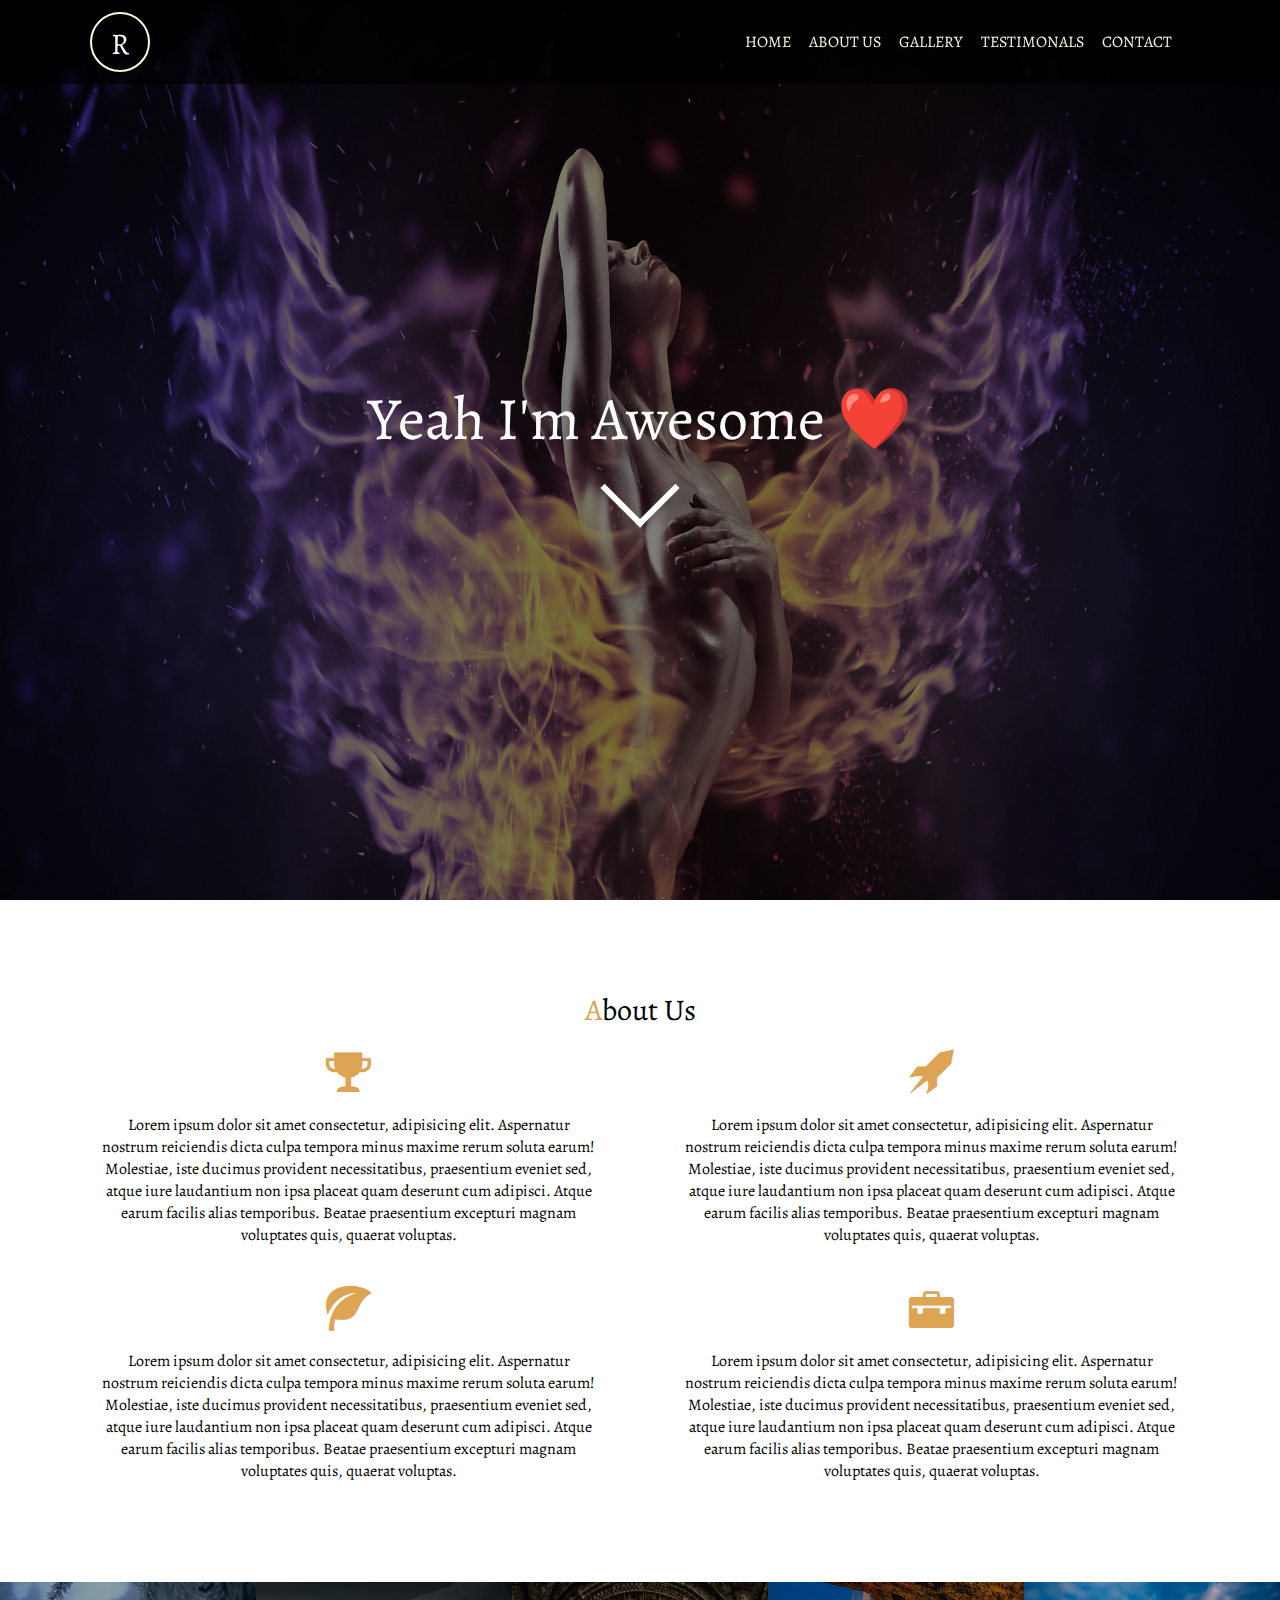
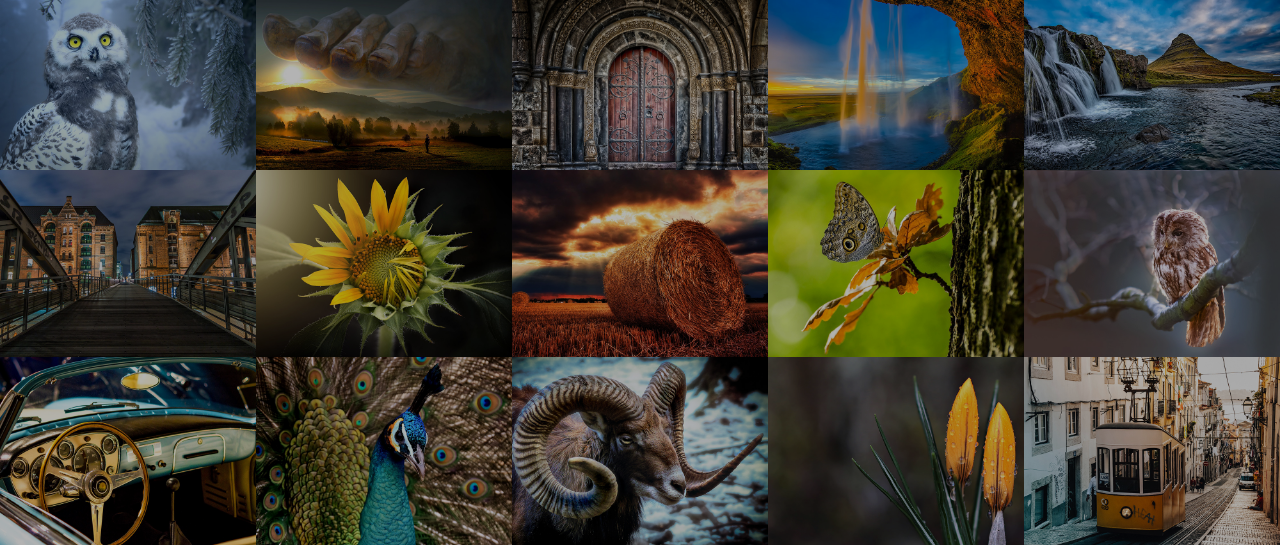
<file: css3 es6 responsive design/index.html>
<!DOCTYPE html>
<html>

<head>
	<title>Awesome website</title>
	<meta name="viewport" content="width=device-width, initial-scale=1.0">

	<link type="text/css" rel="stylesheet" href="./css/style.css" />
</head>

<body>

	<!-- Website Header -->
	<header>
		<!-- Main navigation -->
		<nav>
			<div class="container align-items">
				<a href="#" class="logo">R</a>
				<ul class="navigation">
					<li><a href="#">Home</a></li>
					<li><a href="#about">About Us</a></li>
					<li><a href="#gallery">Gallery</a></li>
					<li><a href="#cestimonals">Testimonals</a></li>
					<li><a href="#contact">Contact</a></li>
				</ul>
			</div>
		</nav>
		<!-- Header Content -->
		<section class="header-content">
			<div class="content-text">
				<h1 class="pulsate">Yeah I'm Awesome ❤️</h1>

				<a href="#about"><i class="arrow"></i></a>
			</div>
			<img class="main-banner" src="./img/main-banner.jpg" alt="main banner">
		</section>
	</header>

	<!-- Main Content -->
	<section>
		<!-- About -->
		<section id="about" class="container">
			<h2>About Us</h2>
			<div class="column">
				<i class="icon-trophy"></i>
				<p>Lorem ipsum dolor sit amet consectetur, adipisicing elit. Aspernatur nostrum reiciendis dicta culpa
					tempora minus maxime rerum soluta earum! Molestiae, iste ducimus provident necessitatibus,
					praesentium eveniet sed, atque iure laudantium non ipsa placeat quam deserunt cum adipisci. Atque
					earum facilis alias temporibus. Beatae praesentium excepturi magnam voluptates quis, quaerat
					voluptas.</p>
			</div>
			<div class="column">
				<i class="icon-rocket"></i>
				<p>Lorem ipsum dolor sit amet consectetur, adipisicing elit. Aspernatur nostrum reiciendis dicta culpa
					tempora minus maxime rerum soluta earum! Molestiae, iste ducimus provident necessitatibus,
					praesentium eveniet sed, atque iure laudantium non ipsa placeat quam deserunt cum adipisci. Atque
					earum facilis alias temporibus. Beatae praesentium excepturi magnam voluptates quis, quaerat
					voluptas.</p>
			</div>
			<div class="column">
				<i class="icon-leaf"></i>
				<p>Lorem ipsum dolor sit amet consectetur, adipisicing elit. Aspernatur nostrum reiciendis dicta culpa
					tempora minus maxime rerum soluta earum! Molestiae, iste ducimus provident necessitatibus,
					praesentium eveniet sed, atque iure laudantium non ipsa placeat quam deserunt cum adipisci. Atque
					earum facilis alias temporibus. Beatae praesentium excepturi magnam voluptates quis, quaerat
					voluptas.</p>
			</div>
			<div class="column">
				<i class="icon-briefcase"></i>
				<p>Lorem ipsum dolor sit amet consectetur, adipisicing elit. Aspernatur nostrum reiciendis dicta culpa
					tempora minus maxime rerum soluta earum! Molestiae, iste ducimus provident necessitatibus,
					praesentium eveniet sed, atque iure laudantium non ipsa placeat quam deserunt cum adipisci. Atque
					earum facilis alias temporibus. Beatae praesentium excepturi magnam voluptates quis, quaerat
					voluptas.</p>
			</div>
		</section>
		<!-- About END -->

		<!-- Gallery -->
		<ul class="gallery" id="gallery">
			<li class="img-container">
				<img src="./img/gallery/gallery-1.jpg" alt="">
			</li>
			<li class="img-container">
				<img src="./img/gallery/gallery-2.jpg" alt="">
			</li>
			<li class="img-container">
				<img src="./img/gallery/gallery-3.jpg" alt="">
			</li>
			<li class="img-container">
				<img src="./img/gallery/gallery-4.jpg" alt="">
			</li>
			<li class="img-container">
				<img src="./img/gallery/gallery-5.jpg" alt="">
			</li>
			<li class="img-container">
				<img src="./img/gallery/gallery-6.jpg" alt="">
			</li>
			<li class="img-container">
				<img src="./img/gallery/gallery-7.jpg" alt="">
			</li>
			<li class="img-container">
				<img src="./img/gallery/gallery-8.jpg" alt="">
			</li>
			<li class="img-container">
				<img src="./img/gallery/gallery-9.jpg" alt="">
			</li>
			<li class="img-container">
				<img src="./img/gallery/gallery-10.jpg" alt="">
			</li>
			<li class="img-container">
				<img src="./img/gallery/gallery-11.jpg" alt="">
			</li>
			<li class="img-container">
				<img src="./img/gallery/gallery-12.jpg" alt="">
			</li>
			<li class="img-container">
				<img src="./img/gallery/gallery-13.jpg" alt="">
			</li>
			<li class="img-container">
				<img src="./img/gallery/gallery-14.jpg" alt="">
			</li>
			<li class="img-container">
				<img src="./img/gallery/gallery-15.jpg" alt="">
			</li>
		</ul>
		<!-- Gallery End -->

	</section>

	<!-- Website Footer -->
	<footer>

	</footer>
</body>

</html>
</file>
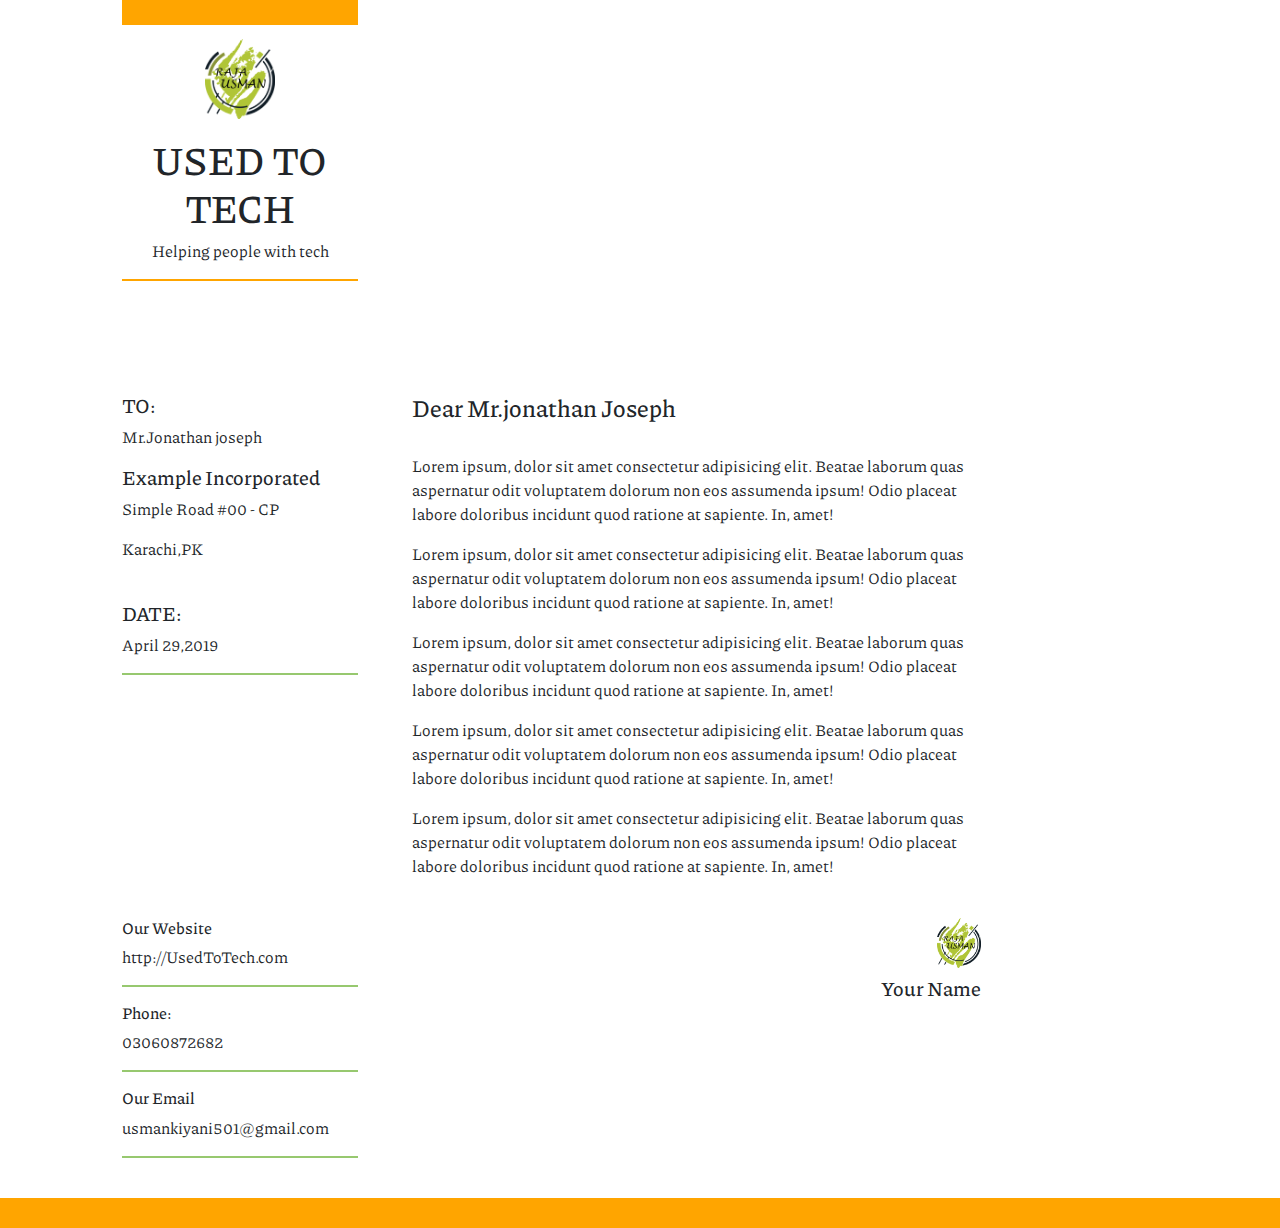
<file: HTMLCSSBS-usedtotechwebsite-master/index.html>
<!DOCTYPE html>
<html lang="en">

<head>
    <meta charset="UTF-8">
    <meta http-equiv="X-UA-Compatible" content="IE=edge">
    <meta name="viewport" content="width=device-width, initial-scale=1.0">
    <link rel="shortcut icon" href="logo.png" type="image/x-icon">
    <link rel="stylesheet" href="style.css">
    <title>RAJA</title>
    <!-- Latest compiled and minified CSS -->
    <link rel="stylesheet" href="https://maxcdn.bootstrapcdn.com/bootstrap/4.5.2/css/bootstrap.min.css">


</head>

<body>
    <div class="container-fluid">
        <div class="row">
            <div class="col-md-10 col-12 mx-auto">
                <!-- *********hero section start -->
                <div class="row">
                    <div class="col-md-3 col-12 text-center">
                        <div class="color_height"></div>
                        <figure>
                            <img src="logo.png" alt="" width="70px">
                        </figure>
                        <h1>USED TO TECH</h1>
                        <p>Helping people with tech</p>
                        <hr style="border: 1px solid orange;">
                    </div>
                </div>
                <!-- *********hero section end -->
                <br>
                <br>
                <br>
                <br>
                <!-- *********main section start -->
                <div class="row">
                    <!-- left side -->
                    <div class="col-md-3 col-12 main_left_side">
                        <h5>TO:</h5>
                        <p>Mr.Jonathan joseph</p>
                        <h5>Example Incorporated</h5>
                        <p>Simple Road #00 - CP</p>
                        <p>Karachi,PK</p>
                        <br>
                        <h5>DATE:</h5>
                        <p>April 29,2019</p>
                        <hr style="border: 1px solid rgb(151, 200, 111)">
                    </div>
                    <!-- right side  -->
                    <div class=" col-md-7 col-12 mx-4  main_left_side">
                        <h4>Dear Mr.jonathan Joseph</h4>
                        <br>
                        <p>Lorem ipsum, dolor sit amet consectetur adipisicing elit. Beatae laborum quas aspernatur odit
                            voluptatem dolorum non eos assumenda ipsum! Odio placeat labore doloribus incidunt quod
                            ratione at sapiente. In, amet!</p>
                        <p>Lorem ipsum, dolor sit amet consectetur adipisicing elit. Beatae laborum quas aspernatur odit
                            voluptatem dolorum non eos assumenda ipsum! Odio placeat labore doloribus incidunt quod
                            ratione at sapiente. In, amet!</p>
                        <p>Lorem ipsum, dolor sit amet consectetur adipisicing elit. Beatae laborum quas aspernatur odit
                            voluptatem dolorum non eos assumenda ipsum! Odio placeat labore doloribus incidunt quod
                            ratione at sapiente. In, amet!</p>
                        <p>Lorem ipsum, dolor sit amet consectetur adipisicing elit. Beatae laborum quas aspernatur odit
                            voluptatem dolorum non eos assumenda ipsum! Odio placeat labore doloribus incidunt quod
                            ratione at sapiente. In, amet!</p>
                        <p>Lorem ipsum, dolor sit amet consectetur adipisicing elit. Beatae laborum quas aspernatur odit
                            voluptatem dolorum non eos assumenda ipsum! Odio placeat labore doloribus incidunt quod
                            ratione at sapiente. In, amet!</p>
                    </div>
                </div>
                <!-- *********main section end -->
                <br>
                <!-- *********footer start -->
                <div class="row">
                    <div class="col-md-3">
                        <h6>Our Website</h6>
                        <p>http://UsedToTech.com</p>
                        <hr style="border: 1px solid rgb(151, 200, 111)">
                        <h6>
                            Phone:
                        </h6>
                        <p>03060872682</p>
                        <hr style="border: 1px solid rgb(151, 200, 111)">
                        <h6>Our Email</h6>
                        <p>usmankiyani501@gmail.com</p>
                        <hr style="border: 1px solid rgb(151, 200, 111)">
                    </div>
                    <div class="col-md-7 d-flex align-items-end flex-column">
                        <h2><img src="logo.png" alt="" height="50px"></h2>
                        <h5>Your Name</h5>
                    </div>
                </div>
                <!-- *********footer end -->
            </div>
        </div>
    </div>
    <br>
    <div class="footer_color"></div>
    <!-- jQuery library -->
    <script src="https://ajax.googleapis.com/ajax/libs/jquery/3.5.1/jquery.min.js"></script>

    <!-- Popper JS -->
    <script src="https://cdnjs.cloudflare.com/ajax/libs/popper.js/1.16.0/umd/popper.min.js"></script>

    <!-- Latest compiled JavaScript -->
    <script src="https://maxcdn.bootstrapcdn.com/bootstrap/4.5.2/js/bootstrap.min.js"></script>
</body>

</html>
</file>
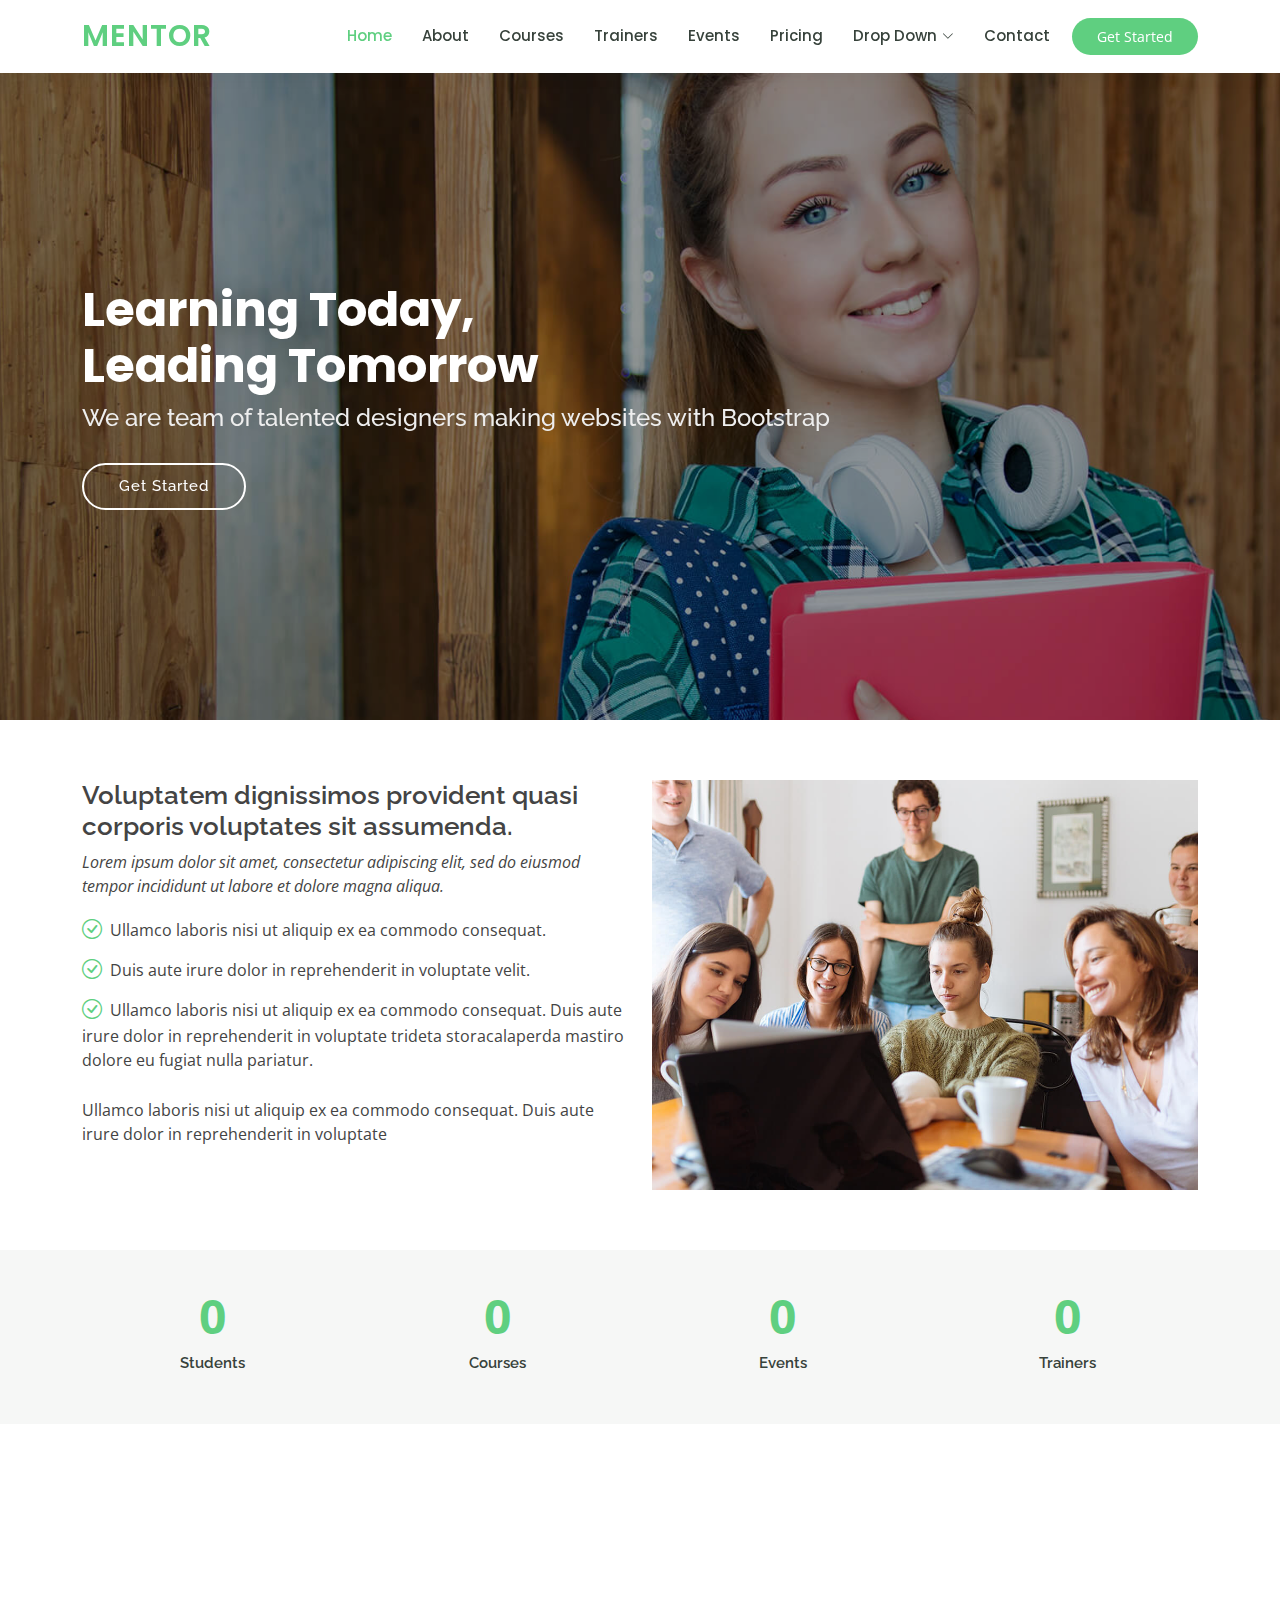
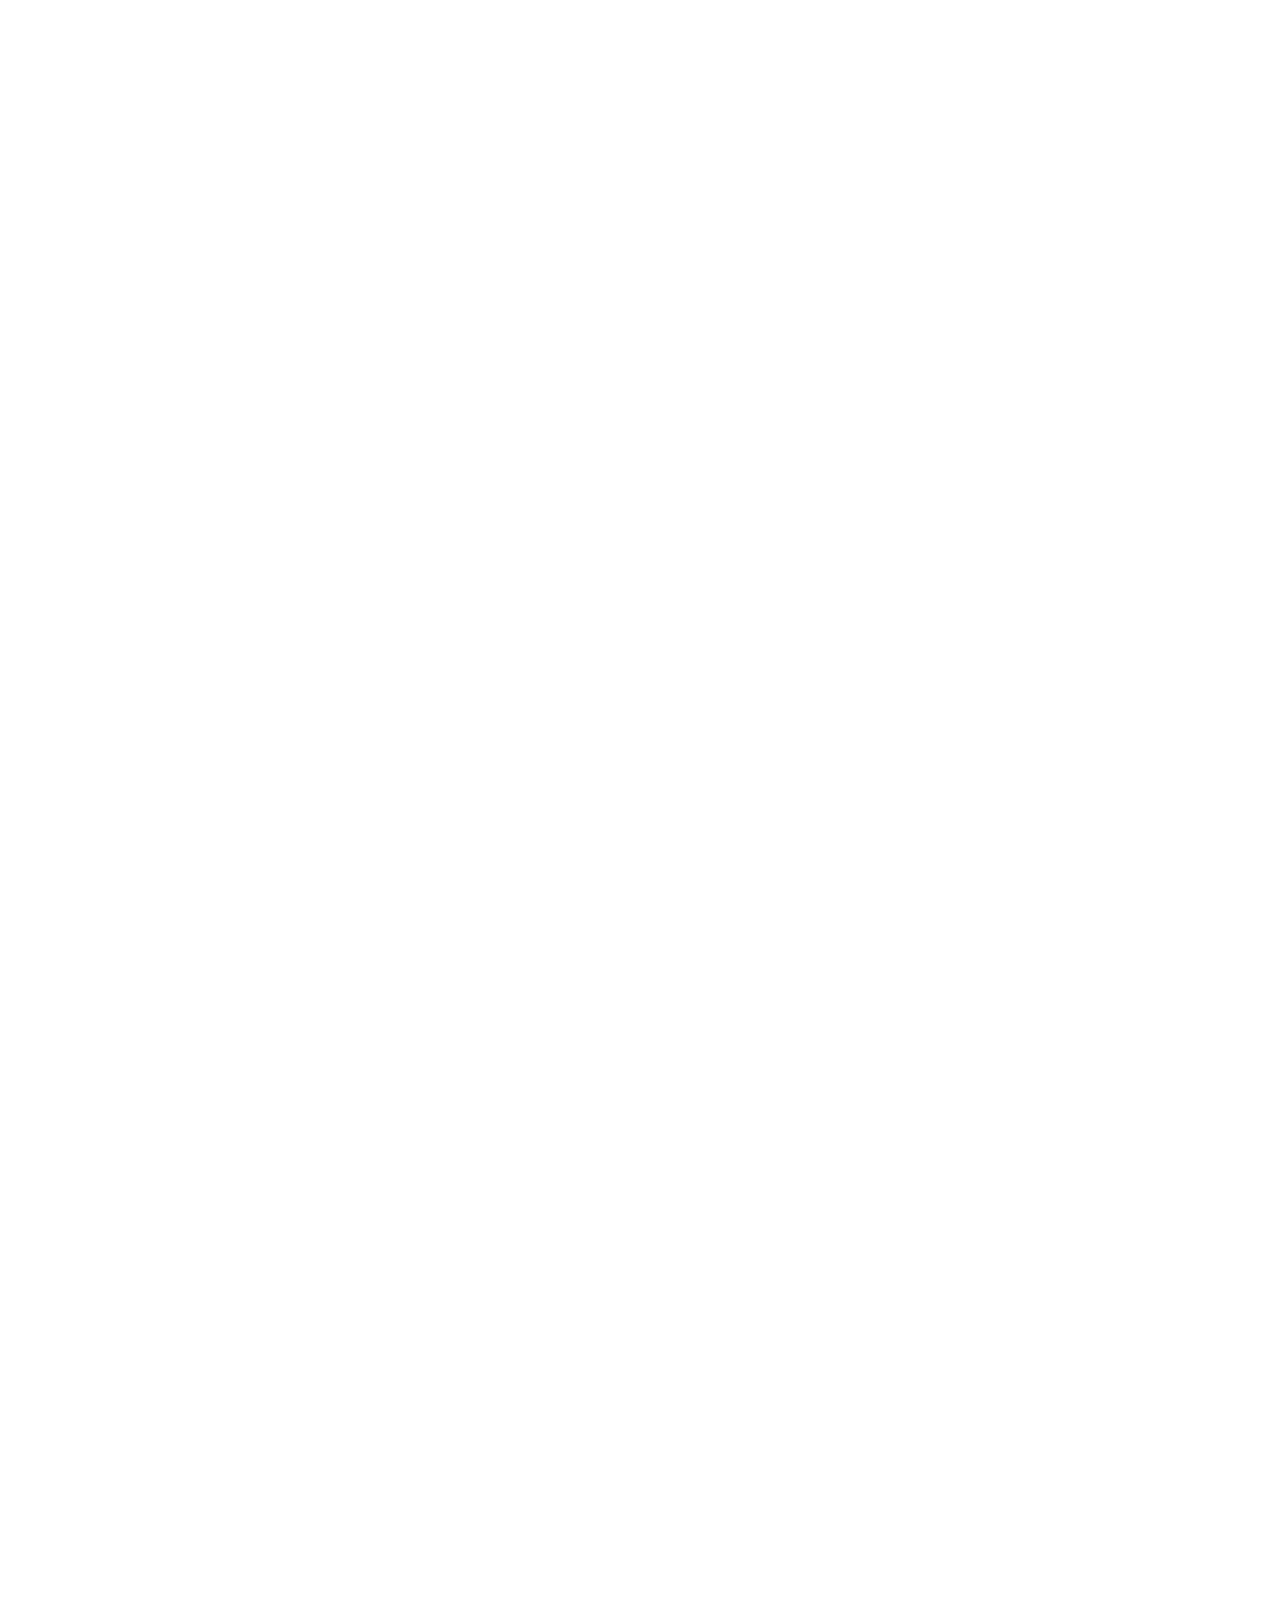
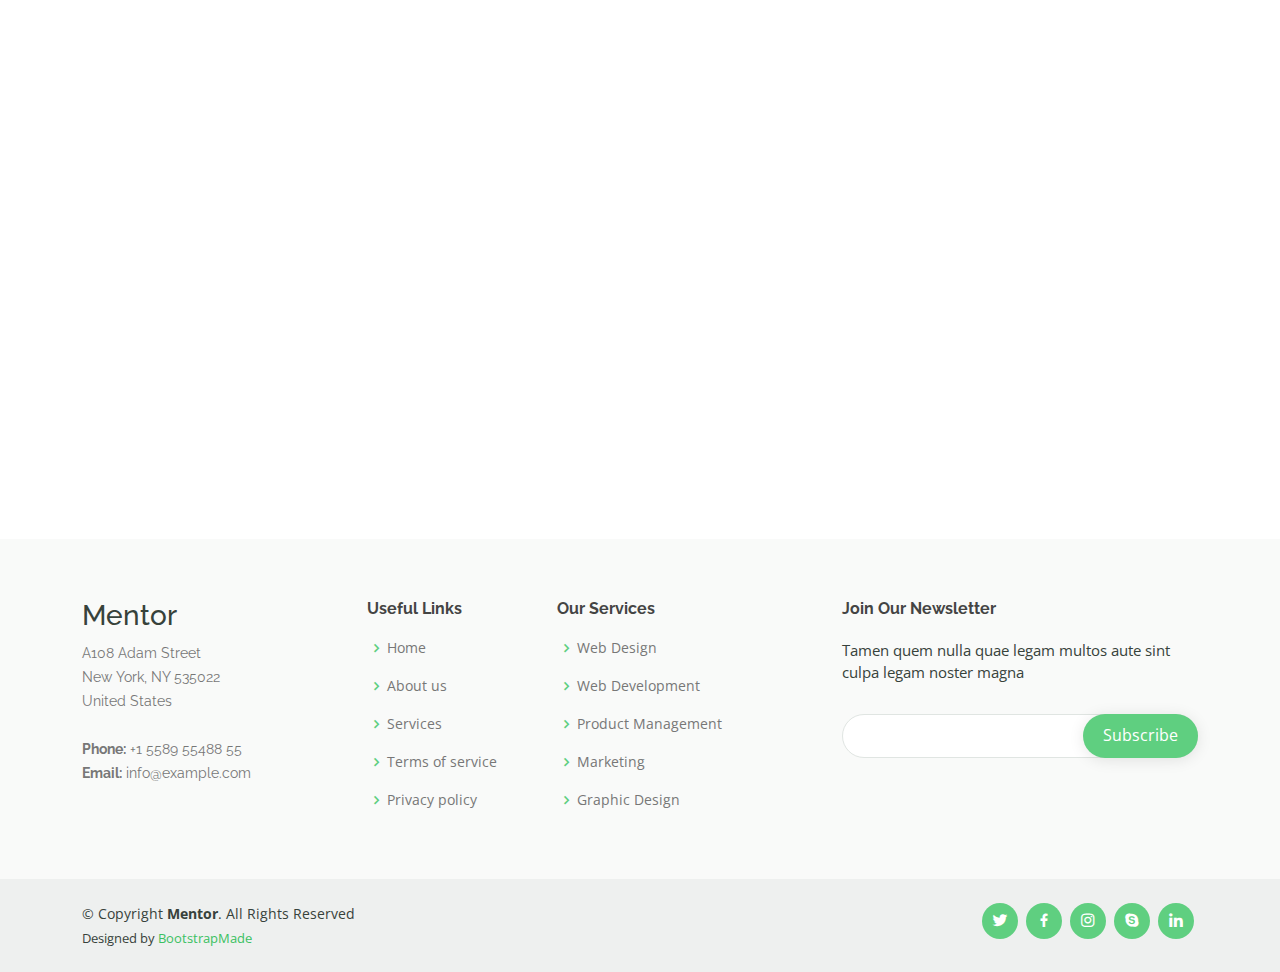
<file: Most Beautiful Template for quran/Mentor/index.html>
<!DOCTYPE html>
<html lang="en">

<head>
  <meta charset="utf-8">
  <meta content="width=device-width, initial-scale=1.0" name="viewport">

  <title>Mentor Bootstrap Template - Index</title>
  <meta content="" name="description">
  <meta content="" name="keywords">

  <!-- Favicons -->
  <link href="assets/img/favicon.png" rel="icon">
  <link href="assets/img/apple-touch-icon.png" rel="apple-touch-icon">

  <!-- Google Fonts -->
  <link href="https://fonts.googleapis.com/css?family=Open+Sans:300,300i,400,400i,600,600i,700,700i|Raleway:300,300i,400,400i,500,500i,600,600i,700,700i|Poppins:300,300i,400,400i,500,500i,600,600i,700,700i" rel="stylesheet">

  <!-- Vendor CSS Files -->
  <link href="assets/vendor/animate.css/animate.min.css" rel="stylesheet">
  <link href="assets/vendor/aos/aos.css" rel="stylesheet">
  <link href="assets/vendor/bootstrap/css/bootstrap.min.css" rel="stylesheet">
  <link href="assets/vendor/bootstrap-icons/bootstrap-icons.css" rel="stylesheet">
  <link href="assets/vendor/boxicons/css/boxicons.min.css" rel="stylesheet">
  <link href="assets/vendor/remixicon/remixicon.css" rel="stylesheet">
  <link href="assets/vendor/swiper/swiper-bundle.min.css" rel="stylesheet">

  <!-- Template Main CSS File -->
  <link href="assets/css/style.css" rel="stylesheet">

  <!-- =======================================================
  * Template Name: Mentor
  * Updated: May 30 2023 with Bootstrap v5.3.0
  * Template URL: https://bootstrapmade.com/mentor-free-education-bootstrap-theme/
  * Author: BootstrapMade.com
  * License: https://bootstrapmade.com/license/
  ======================================================== -->
</head>

<body>

  <!-- ======= Header ======= -->
  <header id="header" class="fixed-top">
    <div class="container d-flex align-items-center">

      <h1 class="logo me-auto"><a href="index.html">Mentor</a></h1>
      <!-- Uncomment below if you prefer to use an image logo -->
      <!-- <a href="index.html" class="logo me-auto"><img src="assets/img/logo.png" alt="" class="img-fluid"></a>-->

      <nav id="navbar" class="navbar order-last order-lg-0">
        <ul>
          <li><a class="active" href="index.html">Home</a></li>
          <li><a href="about.html">About</a></li>
          <li><a href="courses.html">Courses</a></li>
          <li><a href="trainers.html">Trainers</a></li>
          <li><a href="events.html">Events</a></li>
          <li><a href="pricing.html">Pricing</a></li>

          <li class="dropdown"><a href="#"><span>Drop Down</span> <i class="bi bi-chevron-down"></i></a>
            <ul>
              <li><a href="#">Drop Down 1</a></li>
              <li class="dropdown"><a href="#"><span>Deep Drop Down</span> <i class="bi bi-chevron-right"></i></a>
                <ul>
                  <li><a href="#">Deep Drop Down 1</a></li>
                  <li><a href="#">Deep Drop Down 2</a></li>
                  <li><a href="#">Deep Drop Down 3</a></li>
                  <li><a href="#">Deep Drop Down 4</a></li>
                  <li><a href="#">Deep Drop Down 5</a></li>
                </ul>
              </li>
              <li><a href="#">Drop Down 2</a></li>
              <li><a href="#">Drop Down 3</a></li>
              <li><a href="#">Drop Down 4</a></li>
            </ul>
          </li>
          <li><a href="contact.html">Contact</a></li>
        </ul>
        <i class="bi bi-list mobile-nav-toggle"></i>
      </nav><!-- .navbar -->

      <a href="courses.html" class="get-started-btn">Get Started</a>

    </div>
  </header><!-- End Header -->

  <!-- ======= Hero Section ======= -->
  <section id="hero" class="d-flex justify-content-center align-items-center">
    <div class="container position-relative" data-aos="zoom-in" data-aos-delay="100">
      <h1>Learning Today,<br>Leading Tomorrow</h1>
      <h2>We are team of talented designers making websites with Bootstrap</h2>
      <a href="courses.html" class="btn-get-started">Get Started</a>
    </div>
  </section><!-- End Hero -->

  <main id="main">

    <!-- ======= About Section ======= -->
    <section id="about" class="about">
      <div class="container" data-aos="fade-up">

        <div class="row">
          <div class="col-lg-6 order-1 order-lg-2" data-aos="fade-left" data-aos-delay="100">
            <img src="assets/img/about.jpg" class="img-fluid" alt="">
          </div>
          <div class="col-lg-6 pt-4 pt-lg-0 order-2 order-lg-1 content">
            <h3>Voluptatem dignissimos provident quasi corporis voluptates sit assumenda.</h3>
            <p class="fst-italic">
              Lorem ipsum dolor sit amet, consectetur adipiscing elit, sed do eiusmod tempor incididunt ut labore et dolore
              magna aliqua.
            </p>
            <ul>
              <li><i class="bi bi-check-circle"></i> Ullamco laboris nisi ut aliquip ex ea commodo consequat.</li>
              <li><i class="bi bi-check-circle"></i> Duis aute irure dolor in reprehenderit in voluptate velit.</li>
              <li><i class="bi bi-check-circle"></i> Ullamco laboris nisi ut aliquip ex ea commodo consequat. Duis aute irure dolor in reprehenderit in voluptate trideta storacalaperda mastiro dolore eu fugiat nulla pariatur.</li>
            </ul>
            <p>
              Ullamco laboris nisi ut aliquip ex ea commodo consequat. Duis aute irure dolor in reprehenderit in voluptate
            </p>

          </div>
        </div>

      </div>
    </section><!-- End About Section -->

    <!-- ======= Counts Section ======= -->
    <section id="counts" class="counts section-bg">
      <div class="container">

        <div class="row counters">

          <div class="col-lg-3 col-6 text-center">
            <span data-purecounter-start="0" data-purecounter-end="1232" data-purecounter-duration="1" class="purecounter"></span>
            <p>Students</p>
          </div>

          <div class="col-lg-3 col-6 text-center">
            <span data-purecounter-start="0" data-purecounter-end="64" data-purecounter-duration="1" class="purecounter"></span>
            <p>Courses</p>
          </div>

          <div class="col-lg-3 col-6 text-center">
            <span data-purecounter-start="0" data-purecounter-end="42" data-purecounter-duration="1" class="purecounter"></span>
            <p>Events</p>
          </div>

          <div class="col-lg-3 col-6 text-center">
            <span data-purecounter-start="0" data-purecounter-end="15" data-purecounter-duration="1" class="purecounter"></span>
            <p>Trainers</p>
          </div>

        </div>

      </div>
    </section><!-- End Counts Section -->

    <!-- ======= Why Us Section ======= -->
    <section id="why-us" class="why-us">
      <div class="container" data-aos="fade-up">

        <div class="row">
          <div class="col-lg-4 d-flex align-items-stretch">
            <div class="content">
              <h3>Why Choose Mentor?</h3>
              <p>
                Lorem ipsum dolor sit amet, consectetur adipiscing elit, sed do eiusmod tempor incididunt ut labore et dolore magna aliqua. Duis aute irure dolor in reprehenderit
                Asperiores dolores sed et. Tenetur quia eos. Autem tempore quibusdam vel necessitatibus optio ad corporis.
              </p>
              <div class="text-center">
                <a href="about.html" class="more-btn">Learn More <i class="bx bx-chevron-right"></i></a>
              </div>
            </div>
          </div>
          <div class="col-lg-8 d-flex align-items-stretch" data-aos="zoom-in" data-aos-delay="100">
            <div class="icon-boxes d-flex flex-column justify-content-center">
              <div class="row">
                <div class="col-xl-4 d-flex align-items-stretch">
                  <div class="icon-box mt-4 mt-xl-0">
                    <i class="bx bx-receipt"></i>
                    <h4>Corporis voluptates sit</h4>
                    <p>Consequuntur sunt aut quasi enim aliquam quae harum pariatur laboris nisi ut aliquip</p>
                  </div>
                </div>
                <div class="col-xl-4 d-flex align-items-stretch">
                  <div class="icon-box mt-4 mt-xl-0">
                    <i class="bx bx-cube-alt"></i>
                    <h4>Ullamco laboris ladore pan</h4>
                    <p>Excepteur sint occaecat cupidatat non proident, sunt in culpa qui officia deserunt</p>
                  </div>
                </div>
                <div class="col-xl-4 d-flex align-items-stretch">
                  <div class="icon-box mt-4 mt-xl-0">
                    <i class="bx bx-images"></i>
                    <h4>Labore consequatur</h4>
                    <p>Aut suscipit aut cum nemo deleniti aut omnis. Doloribus ut maiores omnis facere</p>
                  </div>
                </div>
              </div>
            </div><!-- End .content-->
          </div>
        </div>

      </div>
    </section><!-- End Why Us Section -->

    <!-- ======= Features Section ======= -->
    <section id="features" class="features">
      <div class="container" data-aos="fade-up">

        <div class="row" data-aos="zoom-in" data-aos-delay="100">
          <div class="col-lg-3 col-md-4">
            <div class="icon-box">
              <i class="ri-store-line" style="color: #ffbb2c;"></i>
              <h3><a href="">Lorem Ipsum</a></h3>
            </div>
          </div>
          <div class="col-lg-3 col-md-4 mt-4 mt-md-0">
            <div class="icon-box">
              <i class="ri-bar-chart-box-line" style="color: #5578ff;"></i>
              <h3><a href="">Dolor Sitema</a></h3>
            </div>
          </div>
          <div class="col-lg-3 col-md-4 mt-4 mt-md-0">
            <div class="icon-box">
              <i class="ri-calendar-todo-line" style="color: #e80368;"></i>
              <h3><a href="">Sed perspiciatis</a></h3>
            </div>
          </div>
          <div class="col-lg-3 col-md-4 mt-4 mt-lg-0">
            <div class="icon-box">
              <i class="ri-paint-brush-line" style="color: #e361ff;"></i>
              <h3><a href="">Magni Dolores</a></h3>
            </div>
          </div>
          <div class="col-lg-3 col-md-4 mt-4">
            <div class="icon-box">
              <i class="ri-database-2-line" style="color: #47aeff;"></i>
              <h3><a href="">Nemo Enim</a></h3>
            </div>
          </div>
          <div class="col-lg-3 col-md-4 mt-4">
            <div class="icon-box">
              <i class="ri-gradienter-line" style="color: #ffa76e;"></i>
              <h3><a href="">Eiusmod Tempor</a></h3>
            </div>
          </div>
          <div class="col-lg-3 col-md-4 mt-4">
            <div class="icon-box">
              <i class="ri-file-list-3-line" style="color: #11dbcf;"></i>
              <h3><a href="">Midela Teren</a></h3>
            </div>
          </div>
          <div class="col-lg-3 col-md-4 mt-4">
            <div class="icon-box">
              <i class="ri-price-tag-2-line" style="color: #4233ff;"></i>
              <h3><a href="">Pira Neve</a></h3>
            </div>
          </div>
          <div class="col-lg-3 col-md-4 mt-4">
            <div class="icon-box">
              <i class="ri-anchor-line" style="color: #b2904f;"></i>
              <h3><a href="">Dirada Pack</a></h3>
            </div>
          </div>
          <div class="col-lg-3 col-md-4 mt-4">
            <div class="icon-box">
              <i class="ri-disc-line" style="color: #b20969;"></i>
              <h3><a href="">Moton Ideal</a></h3>
            </div>
          </div>
          <div class="col-lg-3 col-md-4 mt-4">
            <div class="icon-box">
              <i class="ri-base-station-line" style="color: #ff5828;"></i>
              <h3><a href="">Verdo Park</a></h3>
            </div>
          </div>
          <div class="col-lg-3 col-md-4 mt-4">
            <div class="icon-box">
              <i class="ri-fingerprint-line" style="color: #29cc61;"></i>
              <h3><a href="">Flavor Nivelanda</a></h3>
            </div>
          </div>
        </div>

      </div>
    </section><!-- End Features Section -->

    <!-- ======= Popular Courses Section ======= -->
    <section id="popular-courses" class="courses">
      <div class="container" data-aos="fade-up">

        <div class="section-title">
          <h2>Courses</h2>
          <p>Popular Courses</p>
        </div>

        <div class="row" data-aos="zoom-in" data-aos-delay="100">

          <div class="col-lg-4 col-md-6 d-flex align-items-stretch">
            <div class="course-item">
              <img src="assets/img/course-1.jpg" class="img-fluid" alt="...">
              <div class="course-content">
                <div class="d-flex justify-content-between align-items-center mb-3">
                  <h4>Web Development</h4>
                  <p class="price">$169</p>
                </div>

                <h3><a href="course-details.html">Website Design</a></h3>
                <p>Et architecto provident deleniti facere repellat nobis iste. Id facere quia quae dolores dolorem tempore.</p>
                <div class="trainer d-flex justify-content-between align-items-center">
                  <div class="trainer-profile d-flex align-items-center">
                    <img src="assets/img/trainers/trainer-1.jpg" class="img-fluid" alt="">
                    <span>Antonio</span>
                  </div>
                  <div class="trainer-rank d-flex align-items-center">
                    <i class="bx bx-user"></i>&nbsp;50
                    &nbsp;&nbsp;
                    <i class="bx bx-heart"></i>&nbsp;65
                  </div>
                </div>
              </div>
            </div>
          </div> <!-- End Course Item-->

          <div class="col-lg-4 col-md-6 d-flex align-items-stretch mt-4 mt-md-0">
            <div class="course-item">
              <img src="assets/img/course-2.jpg" class="img-fluid" alt="...">
              <div class="course-content">
                <div class="d-flex justify-content-between align-items-center mb-3">
                  <h4>Marketing</h4>
                  <p class="price">$250</p>
                </div>

                <h3><a href="course-details.html">Search Engine Optimization</a></h3>
                <p>Et architecto provident deleniti facere repellat nobis iste. Id facere quia quae dolores dolorem tempore.</p>
                <div class="trainer d-flex justify-content-between align-items-center">
                  <div class="trainer-profile d-flex align-items-center">
                    <img src="assets/img/trainers/trainer-2.jpg" class="img-fluid" alt="">
                    <span>Lana</span>
                  </div>
                  <div class="trainer-rank d-flex align-items-center">
                    <i class="bx bx-user"></i>&nbsp;35
                    &nbsp;&nbsp;
                    <i class="bx bx-heart"></i>&nbsp;42
                  </div>
                </div>
              </div>
            </div>
          </div> <!-- End Course Item-->

          <div class="col-lg-4 col-md-6 d-flex align-items-stretch mt-4 mt-lg-0">
            <div class="course-item">
              <img src="assets/img/course-3.jpg" class="img-fluid" alt="...">
              <div class="course-content">
                <div class="d-flex justify-content-between align-items-center mb-3">
                  <h4>Content</h4>
                  <p class="price">$180</p>
                </div>

                <h3><a href="course-details.html">Copywriting</a></h3>
                <p>Et architecto provident deleniti facere repellat nobis iste. Id facere quia quae dolores dolorem tempore.</p>
                <div class="trainer d-flex justify-content-between align-items-center">
                  <div class="trainer-profile d-flex align-items-center">
                    <img src="assets/img/trainers/trainer-3.jpg" class="img-fluid" alt="">
                    <span>Brandon</span>
                  </div>
                  <div class="trainer-rank d-flex align-items-center">
                    <i class="bx bx-user"></i>&nbsp;20
                    &nbsp;&nbsp;
                    <i class="bx bx-heart"></i>&nbsp;85
                  </div>
                </div>
              </div>
            </div>
          </div> <!-- End Course Item-->

        </div>

      </div>
    </section><!-- End Popular Courses Section -->

    <!-- ======= Trainers Section ======= -->
    <section id="trainers" class="trainers">
      <div class="container" data-aos="fade-up">

        <div class="row" data-aos="zoom-in" data-aos-delay="100">
          <div class="col-lg-4 col-md-6 d-flex align-items-stretch">
            <div class="member">
              <img src="assets/img/trainers/trainer-1.jpg" class="img-fluid" alt="">
              <div class="member-content">
                <h4>Walter White</h4>
                <span>Web Development</span>
                <p>
                  Magni qui quod omnis unde et eos fuga et exercitationem. Odio veritatis perspiciatis quaerat qui aut aut aut
                </p>
                <div class="social">
                  <a href=""><i class="bi bi-twitter"></i></a>
                  <a href=""><i class="bi bi-facebook"></i></a>
                  <a href=""><i class="bi bi-instagram"></i></a>
                  <a href=""><i class="bi bi-linkedin"></i></a>
                </div>
              </div>
            </div>
          </div>

          <div class="col-lg-4 col-md-6 d-flex align-items-stretch">
            <div class="member">
              <img src="assets/img/trainers/trainer-2.jpg" class="img-fluid" alt="">
              <div class="member-content">
                <h4>Sarah Jhinson</h4>
                <span>Marketing</span>
                <p>
                  Repellat fugiat adipisci nemo illum nesciunt voluptas repellendus. In architecto rerum rerum temporibus
                </p>
                <div class="social">
                  <a href=""><i class="bi bi-twitter"></i></a>
                  <a href=""><i class="bi bi-facebook"></i></a>
                  <a href=""><i class="bi bi-instagram"></i></a>
                  <a href=""><i class="bi bi-linkedin"></i></a>
                </div>
              </div>
            </div>
          </div>

          <div class="col-lg-4 col-md-6 d-flex align-items-stretch">
            <div class="member">
              <img src="assets/img/trainers/trainer-3.jpg" class="img-fluid" alt="">
              <div class="member-content">
                <h4>William Anderson</h4>
                <span>Content</span>
                <p>
                  Voluptas necessitatibus occaecati quia. Earum totam consequuntur qui porro et laborum toro des clara
                </p>
                <div class="social">
                  <a href=""><i class="bi bi-twitter"></i></a>
                  <a href=""><i class="bi bi-facebook"></i></a>
                  <a href=""><i class="bi bi-instagram"></i></a>
                  <a href=""><i class="bi bi-linkedin"></i></a>
                </div>
              </div>
            </div>
          </div>

        </div>

      </div>
    </section><!-- End Trainers Section -->

  </main><!-- End #main -->

  <!-- ======= Footer ======= -->
  <footer id="footer">

    <div class="footer-top">
      <div class="container">
        <div class="row">

          <div class="col-lg-3 col-md-6 footer-contact">
            <h3>Mentor</h3>
            <p>
              A108 Adam Street <br>
              New York, NY 535022<br>
              United States <br><br>
              <strong>Phone:</strong> +1 5589 55488 55<br>
              <strong>Email:</strong> info@example.com<br>
            </p>
          </div>

          <div class="col-lg-2 col-md-6 footer-links">
            <h4>Useful Links</h4>
            <ul>
              <li><i class="bx bx-chevron-right"></i> <a href="#">Home</a></li>
              <li><i class="bx bx-chevron-right"></i> <a href="#">About us</a></li>
              <li><i class="bx bx-chevron-right"></i> <a href="#">Services</a></li>
              <li><i class="bx bx-chevron-right"></i> <a href="#">Terms of service</a></li>
              <li><i class="bx bx-chevron-right"></i> <a href="#">Privacy policy</a></li>
            </ul>
          </div>

          <div class="col-lg-3 col-md-6 footer-links">
            <h4>Our Services</h4>
            <ul>
              <li><i class="bx bx-chevron-right"></i> <a href="#">Web Design</a></li>
              <li><i class="bx bx-chevron-right"></i> <a href="#">Web Development</a></li>
              <li><i class="bx bx-chevron-right"></i> <a href="#">Product Management</a></li>
              <li><i class="bx bx-chevron-right"></i> <a href="#">Marketing</a></li>
              <li><i class="bx bx-chevron-right"></i> <a href="#">Graphic Design</a></li>
            </ul>
          </div>

          <div class="col-lg-4 col-md-6 footer-newsletter">
            <h4>Join Our Newsletter</h4>
            <p>Tamen quem nulla quae legam multos aute sint culpa legam noster magna</p>
            <form action="" method="post">
              <input type="email" name="email"><input type="submit" value="Subscribe">
            </form>
          </div>

        </div>
      </div>
    </div>

    <div class="container d-md-flex py-4">

      <div class="me-md-auto text-center text-md-start">
        <div class="copyright">
          &copy; Copyright <strong><span>Mentor</span></strong>. All Rights Reserved
        </div>
        <div class="credits">
          <!-- All the links in the footer should remain intact. -->
          <!-- You can delete the links only if you purchased the pro version. -->
          <!-- Licensing information: https://bootstrapmade.com/license/ -->
          <!-- Purchase the pro version with working PHP/AJAX contact form: https://bootstrapmade.com/mentor-free-education-bootstrap-theme/ -->
          Designed by <a href="https://bootstrapmade.com/">BootstrapMade</a>
        </div>
      </div>
      <div class="social-links text-center text-md-right pt-3 pt-md-0">
        <a href="#" class="twitter"><i class="bx bxl-twitter"></i></a>
        <a href="#" class="facebook"><i class="bx bxl-facebook"></i></a>
        <a href="#" class="instagram"><i class="bx bxl-instagram"></i></a>
        <a href="#" class="google-plus"><i class="bx bxl-skype"></i></a>
        <a href="#" class="linkedin"><i class="bx bxl-linkedin"></i></a>
      </div>
    </div>
  </footer><!-- End Footer -->

  <div id="preloader"></div>
  <a href="#" class="back-to-top d-flex align-items-center justify-content-center"><i class="bi bi-arrow-up-short"></i></a>

  <!-- Vendor JS Files -->
  <script src="assets/vendor/purecounter/purecounter_vanilla.js"></script>
  <script src="assets/vendor/aos/aos.js"></script>
  <script src="assets/vendor/bootstrap/js/bootstrap.bundle.min.js"></script>
  <script src="assets/vendor/swiper/swiper-bundle.min.js"></script>
  <script src="assets/vendor/php-email-form/validate.js"></script>

  <!-- Template Main JS File -->
  <script src="assets/js/main.js"></script>

</body>

</html>
</file>
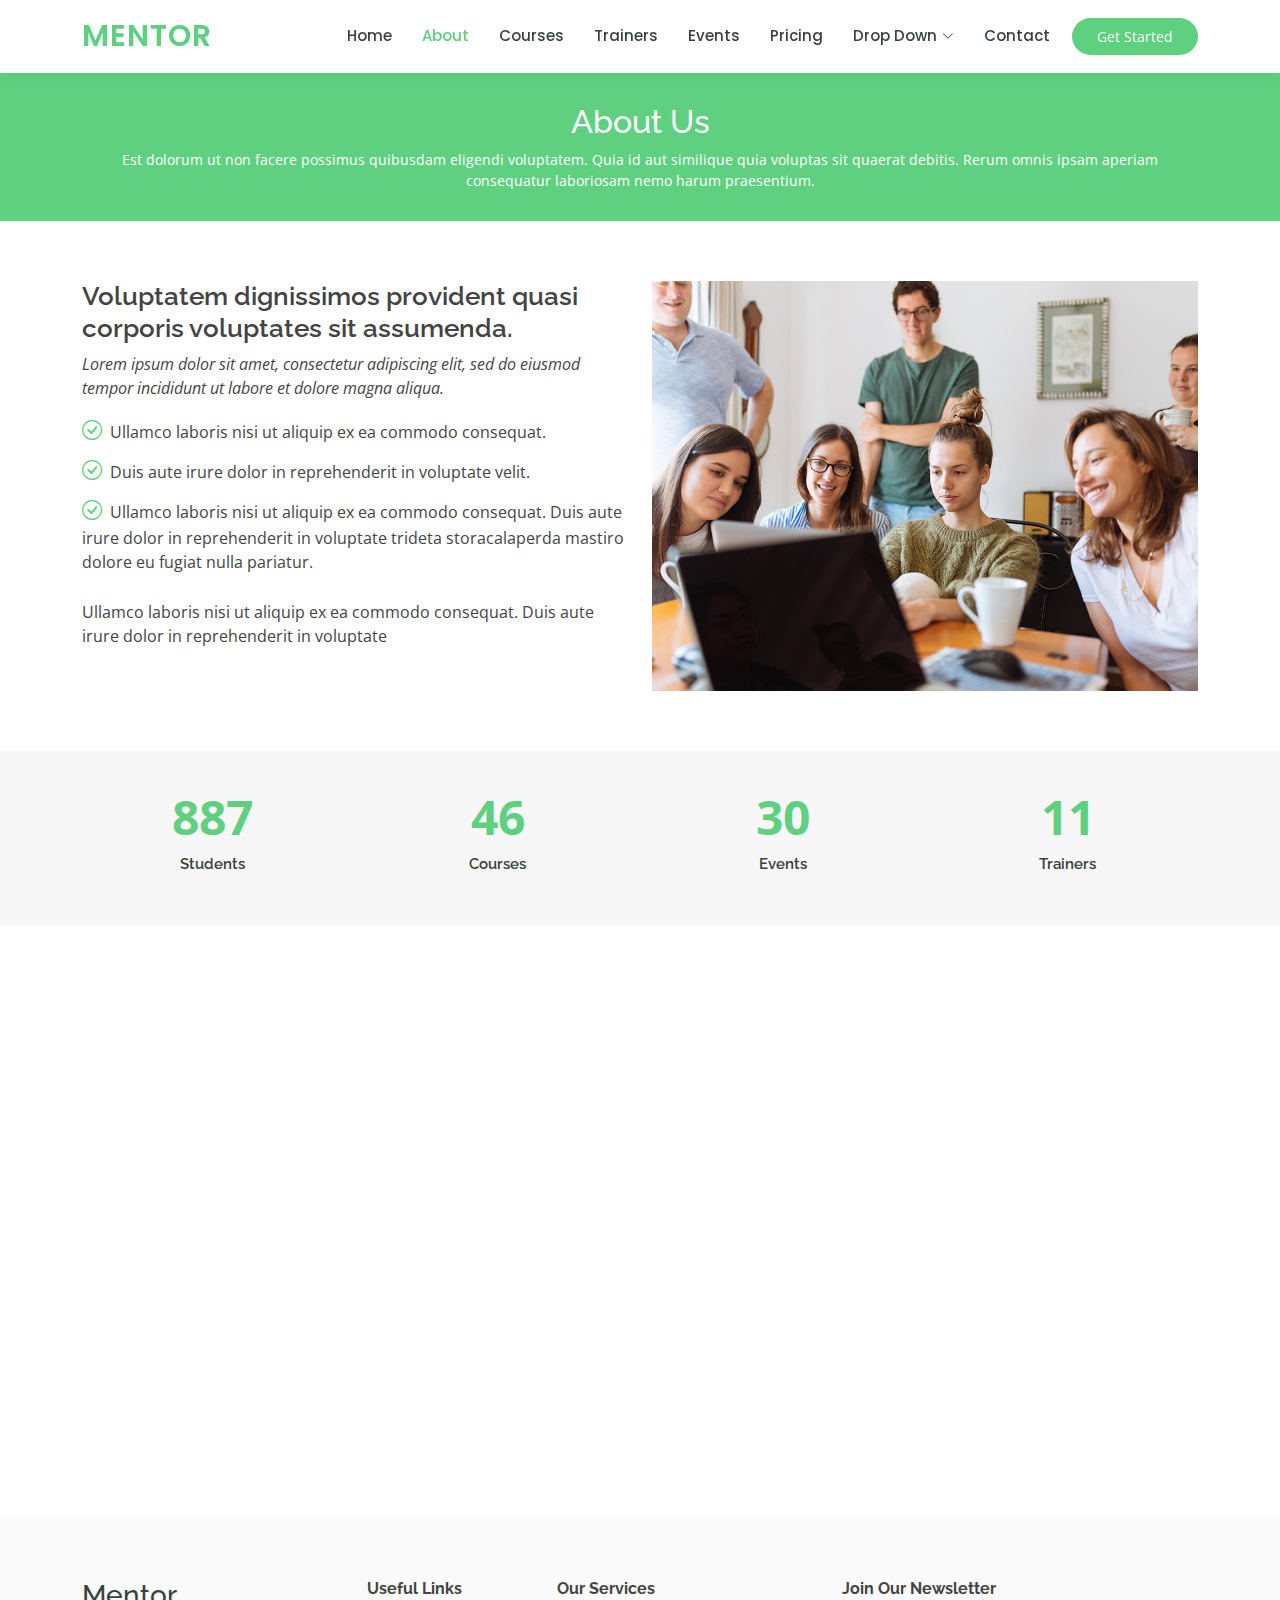
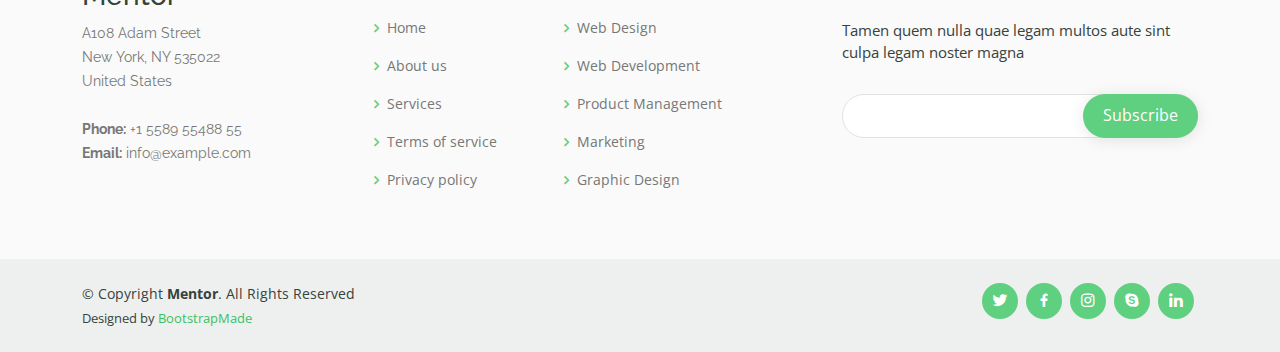
<file: Most Beautiful Template for quran/Mentor/about.html>
<!DOCTYPE html>
<html lang="en">

<head>
  <meta charset="utf-8">
  <meta content="width=device-width, initial-scale=1.0" name="viewport">

  <title>About - Mentor Bootstrap Template</title>
  <meta content="" name="description">
  <meta content="" name="keywords">

  <!-- Favicons -->
  <link href="assets/img/favicon.png" rel="icon">
  <link href="assets/img/apple-touch-icon.png" rel="apple-touch-icon">

  <!-- Google Fonts -->
  <link href="https://fonts.googleapis.com/css?family=Open+Sans:300,300i,400,400i,600,600i,700,700i|Raleway:300,300i,400,400i,500,500i,600,600i,700,700i|Poppins:300,300i,400,400i,500,500i,600,600i,700,700i" rel="stylesheet">

  <!-- Vendor CSS Files -->
  <link href="assets/vendor/animate.css/animate.min.css" rel="stylesheet">
  <link href="assets/vendor/aos/aos.css" rel="stylesheet">
  <link href="assets/vendor/bootstrap/css/bootstrap.min.css" rel="stylesheet">
  <link href="assets/vendor/bootstrap-icons/bootstrap-icons.css" rel="stylesheet">
  <link href="assets/vendor/boxicons/css/boxicons.min.css" rel="stylesheet">
  <link href="assets/vendor/remixicon/remixicon.css" rel="stylesheet">
  <link href="assets/vendor/swiper/swiper-bundle.min.css" rel="stylesheet">

  <!-- Template Main CSS File -->
  <link href="assets/css/style.css" rel="stylesheet">

  <!-- =======================================================
  * Template Name: Mentor
  * Updated: May 30 2023 with Bootstrap v5.3.0
  * Template URL: https://bootstrapmade.com/mentor-free-education-bootstrap-theme/
  * Author: BootstrapMade.com
  * License: https://bootstrapmade.com/license/
  ======================================================== -->
</head>

<body>

  <!-- ======= Header ======= -->
  <header id="header" class="fixed-top">
    <div class="container d-flex align-items-center">

      <h1 class="logo me-auto"><a href="index.html">Mentor</a></h1>
      <!-- Uncomment below if you prefer to use an image logo -->
      <!-- <a href="index.html" class="logo me-auto"><img src="assets/img/logo.png" alt="" class="img-fluid"></a>-->

      <nav id="navbar" class="navbar order-last order-lg-0">
        <ul>
          <li><a href="index.html">Home</a></li>
          <li><a class="active" href="about.html">About</a></li>
          <li><a href="courses.html">Courses</a></li>
          <li><a href="trainers.html">Trainers</a></li>
          <li><a href="events.html">Events</a></li>
          <li><a href="pricing.html">Pricing</a></li>

          <li class="dropdown"><a href="#"><span>Drop Down</span> <i class="bi bi-chevron-down"></i></a>
            <ul>
              <li><a href="#">Drop Down 1</a></li>
              <li class="dropdown"><a href="#"><span>Deep Drop Down</span> <i class="bi bi-chevron-right"></i></a>
                <ul>
                  <li><a href="#">Deep Drop Down 1</a></li>
                  <li><a href="#">Deep Drop Down 2</a></li>
                  <li><a href="#">Deep Drop Down 3</a></li>
                  <li><a href="#">Deep Drop Down 4</a></li>
                  <li><a href="#">Deep Drop Down 5</a></li>
                </ul>
              </li>
              <li><a href="#">Drop Down 2</a></li>
              <li><a href="#">Drop Down 3</a></li>
              <li><a href="#">Drop Down 4</a></li>
            </ul>
          </li>
          <li><a href="contact.html">Contact</a></li>
        </ul>
        <i class="bi bi-list mobile-nav-toggle"></i>
      </nav><!-- .navbar -->

      <a href="courses.html" class="get-started-btn">Get Started</a>

    </div>
  </header><!-- End Header -->

  <main id="main">
    <!-- ======= Breadcrumbs ======= -->
    <div class="breadcrumbs" data-aos="fade-in">
      <div class="container">
        <h2>About Us</h2>
        <p>Est dolorum ut non facere possimus quibusdam eligendi voluptatem. Quia id aut similique quia voluptas sit quaerat debitis. Rerum omnis ipsam aperiam consequatur laboriosam nemo harum praesentium. </p>
      </div>
    </div><!-- End Breadcrumbs -->

    <!-- ======= About Section ======= -->
    <section id="about" class="about">
      <div class="container" data-aos="fade-up">

        <div class="row">
          <div class="col-lg-6 order-1 order-lg-2" data-aos="fade-left" data-aos-delay="100">
            <img src="assets/img/about.jpg" class="img-fluid" alt="">
          </div>
          <div class="col-lg-6 pt-4 pt-lg-0 order-2 order-lg-1 content">
            <h3>Voluptatem dignissimos provident quasi corporis voluptates sit assumenda.</h3>
            <p class="fst-italic">
              Lorem ipsum dolor sit amet, consectetur adipiscing elit, sed do eiusmod tempor incididunt ut labore et dolore
              magna aliqua.
            </p>
            <ul>
              <li><i class="bi bi-check-circle"></i> Ullamco laboris nisi ut aliquip ex ea commodo consequat.</li>
              <li><i class="bi bi-check-circle"></i> Duis aute irure dolor in reprehenderit in voluptate velit.</li>
              <li><i class="bi bi-check-circle"></i> Ullamco laboris nisi ut aliquip ex ea commodo consequat. Duis aute irure dolor in reprehenderit in voluptate trideta storacalaperda mastiro dolore eu fugiat nulla pariatur.</li>
            </ul>
            <p>
              Ullamco laboris nisi ut aliquip ex ea commodo consequat. Duis aute irure dolor in reprehenderit in voluptate
            </p>

          </div>
        </div>

      </div>
    </section><!-- End About Section -->

    <!-- ======= Counts Section ======= -->
    <section id="counts" class="counts section-bg">
      <div class="container">

        <div class="row counters">

          <div class="col-lg-3 col-6 text-center">
            <span data-purecounter-start="0" data-purecounter-end="1232" data-purecounter-duration="1" class="purecounter"></span>
            <p>Students</p>
          </div>

          <div class="col-lg-3 col-6 text-center">
            <span data-purecounter-start="0" data-purecounter-end="64" data-purecounter-duration="1" class="purecounter"></span>
            <p>Courses</p>
          </div>

          <div class="col-lg-3 col-6 text-center">
            <span data-purecounter-start="0" data-purecounter-end="42" data-purecounter-duration="1" class="purecounter"></span>
            <p>Events</p>
          </div>

          <div class="col-lg-3 col-6 text-center">
            <span data-purecounter-start="0" data-purecounter-end="15" data-purecounter-duration="1" class="purecounter"></span>
            <p>Trainers</p>
          </div>

        </div>

      </div>
    </section><!-- End Counts Section -->

    <!-- ======= Testimonials Section ======= -->
    <section id="testimonials" class="testimonials">
      <div class="container" data-aos="fade-up">

        <div class="section-title">
          <h2>Testimonials</h2>
          <p>What are they saying</p>
        </div>

        <div class="testimonials-slider swiper" data-aos="fade-up" data-aos-delay="100">
          <div class="swiper-wrapper">

            <div class="swiper-slide">
              <div class="testimonial-wrap">
                <div class="testimonial-item">
                  <img src="assets/img/testimonials/testimonials-1.jpg" class="testimonial-img" alt="">
                  <h3>Saul Goodman</h3>
                  <h4>Ceo &amp; Founder</h4>
                  <p>
                    <i class="bx bxs-quote-alt-left quote-icon-left"></i>
                    Proin iaculis purus consequat sem cure digni ssim donec porttitora entum suscipit rhoncus. Accusantium quam, ultricies eget id, aliquam eget nibh et. Maecen aliquam, risus at semper.
                    <i class="bx bxs-quote-alt-right quote-icon-right"></i>
                  </p>
                </div>
              </div>
            </div><!-- End testimonial item -->

            <div class="swiper-slide">
              <div class="testimonial-wrap">
                <div class="testimonial-item">
                  <img src="assets/img/testimonials/testimonials-2.jpg" class="testimonial-img" alt="">
                  <h3>Sara Wilsson</h3>
                  <h4>Designer</h4>
                  <p>
                    <i class="bx bxs-quote-alt-left quote-icon-left"></i>
                    Export tempor illum tamen malis malis eram quae irure esse labore quem cillum quid cillum eram malis quorum velit fore eram velit sunt aliqua noster fugiat irure amet legam anim culpa.
                    <i class="bx bxs-quote-alt-right quote-icon-right"></i>
                  </p>
                </div>
              </div>
            </div><!-- End testimonial item -->

            <div class="swiper-slide">
              <div class="testimonial-wrap">
                <div class="testimonial-item">
                  <img src="assets/img/testimonials/testimonials-3.jpg" class="testimonial-img" alt="">
                  <h3>Jena Karlis</h3>
                  <h4>Store Owner</h4>
                  <p>
                    <i class="bx bxs-quote-alt-left quote-icon-left"></i>
                    Enim nisi quem export duis labore cillum quae magna enim sint quorum nulla quem veniam duis minim tempor labore quem eram duis noster aute amet eram fore quis sint minim.
                    <i class="bx bxs-quote-alt-right quote-icon-right"></i>
                  </p>
                </div>
              </div>
            </div><!-- End testimonial item -->

            <div class="swiper-slide">
              <div class="testimonial-wrap">
                <div class="testimonial-item">
                  <img src="assets/img/testimonials/testimonials-4.jpg" class="testimonial-img" alt="">
                  <h3>Matt Brandon</h3>
                  <h4>Freelancer</h4>
                  <p>
                    <i class="bx bxs-quote-alt-left quote-icon-left"></i>
                    Fugiat enim eram quae cillum dolore dolor amet nulla culpa multos export minim fugiat minim velit minim dolor enim duis veniam ipsum anim magna sunt elit fore quem dolore labore illum veniam.
                    <i class="bx bxs-quote-alt-right quote-icon-right"></i>
                  </p>
                </div>
              </div>
            </div><!-- End testimonial item -->

            <div class="swiper-slide">
              <div class="testimonial-wrap">
                <div class="testimonial-item">
                  <img src="assets/img/testimonials/testimonials-5.jpg" class="testimonial-img" alt="">
                  <h3>John Larson</h3>
                  <h4>Entrepreneur</h4>
                  <p>
                    <i class="bx bxs-quote-alt-left quote-icon-left"></i>
                    Quis quorum aliqua sint quem legam fore sunt eram irure aliqua veniam tempor noster veniam enim culpa labore duis sunt culpa nulla illum cillum fugiat legam esse veniam culpa fore nisi cillum quid.
                    <i class="bx bxs-quote-alt-right quote-icon-right"></i>
                  </p>
                </div>
              </div>
            </div><!-- End testimonial item -->

          </div>
          <div class="swiper-pagination"></div>
        </div>

      </div>
    </section><!-- End Testimonials Section -->

  </main><!-- End #main -->

  <!-- ======= Footer ======= -->
  <footer id="footer">

    <div class="footer-top">
      <div class="container">
        <div class="row">

          <div class="col-lg-3 col-md-6 footer-contact">
            <h3>Mentor</h3>
            <p>
              A108 Adam Street <br>
              New York, NY 535022<br>
              United States <br><br>
              <strong>Phone:</strong> +1 5589 55488 55<br>
              <strong>Email:</strong> info@example.com<br>
            </p>
          </div>

          <div class="col-lg-2 col-md-6 footer-links">
            <h4>Useful Links</h4>
            <ul>
              <li><i class="bx bx-chevron-right"></i> <a href="#">Home</a></li>
              <li><i class="bx bx-chevron-right"></i> <a href="#">About us</a></li>
              <li><i class="bx bx-chevron-right"></i> <a href="#">Services</a></li>
              <li><i class="bx bx-chevron-right"></i> <a href="#">Terms of service</a></li>
              <li><i class="bx bx-chevron-right"></i> <a href="#">Privacy policy</a></li>
            </ul>
          </div>

          <div class="col-lg-3 col-md-6 footer-links">
            <h4>Our Services</h4>
            <ul>
              <li><i class="bx bx-chevron-right"></i> <a href="#">Web Design</a></li>
              <li><i class="bx bx-chevron-right"></i> <a href="#">Web Development</a></li>
              <li><i class="bx bx-chevron-right"></i> <a href="#">Product Management</a></li>
              <li><i class="bx bx-chevron-right"></i> <a href="#">Marketing</a></li>
              <li><i class="bx bx-chevron-right"></i> <a href="#">Graphic Design</a></li>
            </ul>
          </div>

          <div class="col-lg-4 col-md-6 footer-newsletter">
            <h4>Join Our Newsletter</h4>
            <p>Tamen quem nulla quae legam multos aute sint culpa legam noster magna</p>
            <form action="" method="post">
              <input type="email" name="email"><input type="submit" value="Subscribe">
            </form>
          </div>

        </div>
      </div>
    </div>

    <div class="container d-md-flex py-4">

      <div class="me-md-auto text-center text-md-start">
        <div class="copyright">
          &copy; Copyright <strong><span>Mentor</span></strong>. All Rights Reserved
        </div>
        <div class="credits">
          <!-- All the links in the footer should remain intact. -->
          <!-- You can delete the links only if you purchased the pro version. -->
          <!-- Licensing information: https://bootstrapmade.com/license/ -->
          <!-- Purchase the pro version with working PHP/AJAX contact form: https://bootstrapmade.com/mentor-free-education-bootstrap-theme/ -->
          Designed by <a href="https://bootstrapmade.com/">BootstrapMade</a>
        </div>
      </div>
      <div class="social-links text-center text-md-right pt-3 pt-md-0">
        <a href="#" class="twitter"><i class="bx bxl-twitter"></i></a>
        <a href="#" class="facebook"><i class="bx bxl-facebook"></i></a>
        <a href="#" class="instagram"><i class="bx bxl-instagram"></i></a>
        <a href="#" class="google-plus"><i class="bx bxl-skype"></i></a>
        <a href="#" class="linkedin"><i class="bx bxl-linkedin"></i></a>
      </div>
    </div>
  </footer><!-- End Footer -->

  <div id="preloader"></div>
  <a href="#" class="back-to-top d-flex align-items-center justify-content-center"><i class="bi bi-arrow-up-short"></i></a>

  <!-- Vendor JS Files -->
  <script src="assets/vendor/purecounter/purecounter_vanilla.js"></script>
  <script src="assets/vendor/aos/aos.js"></script>
  <script src="assets/vendor/bootstrap/js/bootstrap.bundle.min.js"></script>
  <script src="assets/vendor/swiper/swiper-bundle.min.js"></script>
  <script src="assets/vendor/php-email-form/validate.js"></script>

  <!-- Template Main JS File -->
  <script src="assets/js/main.js"></script>

</body>

</html>
</file>
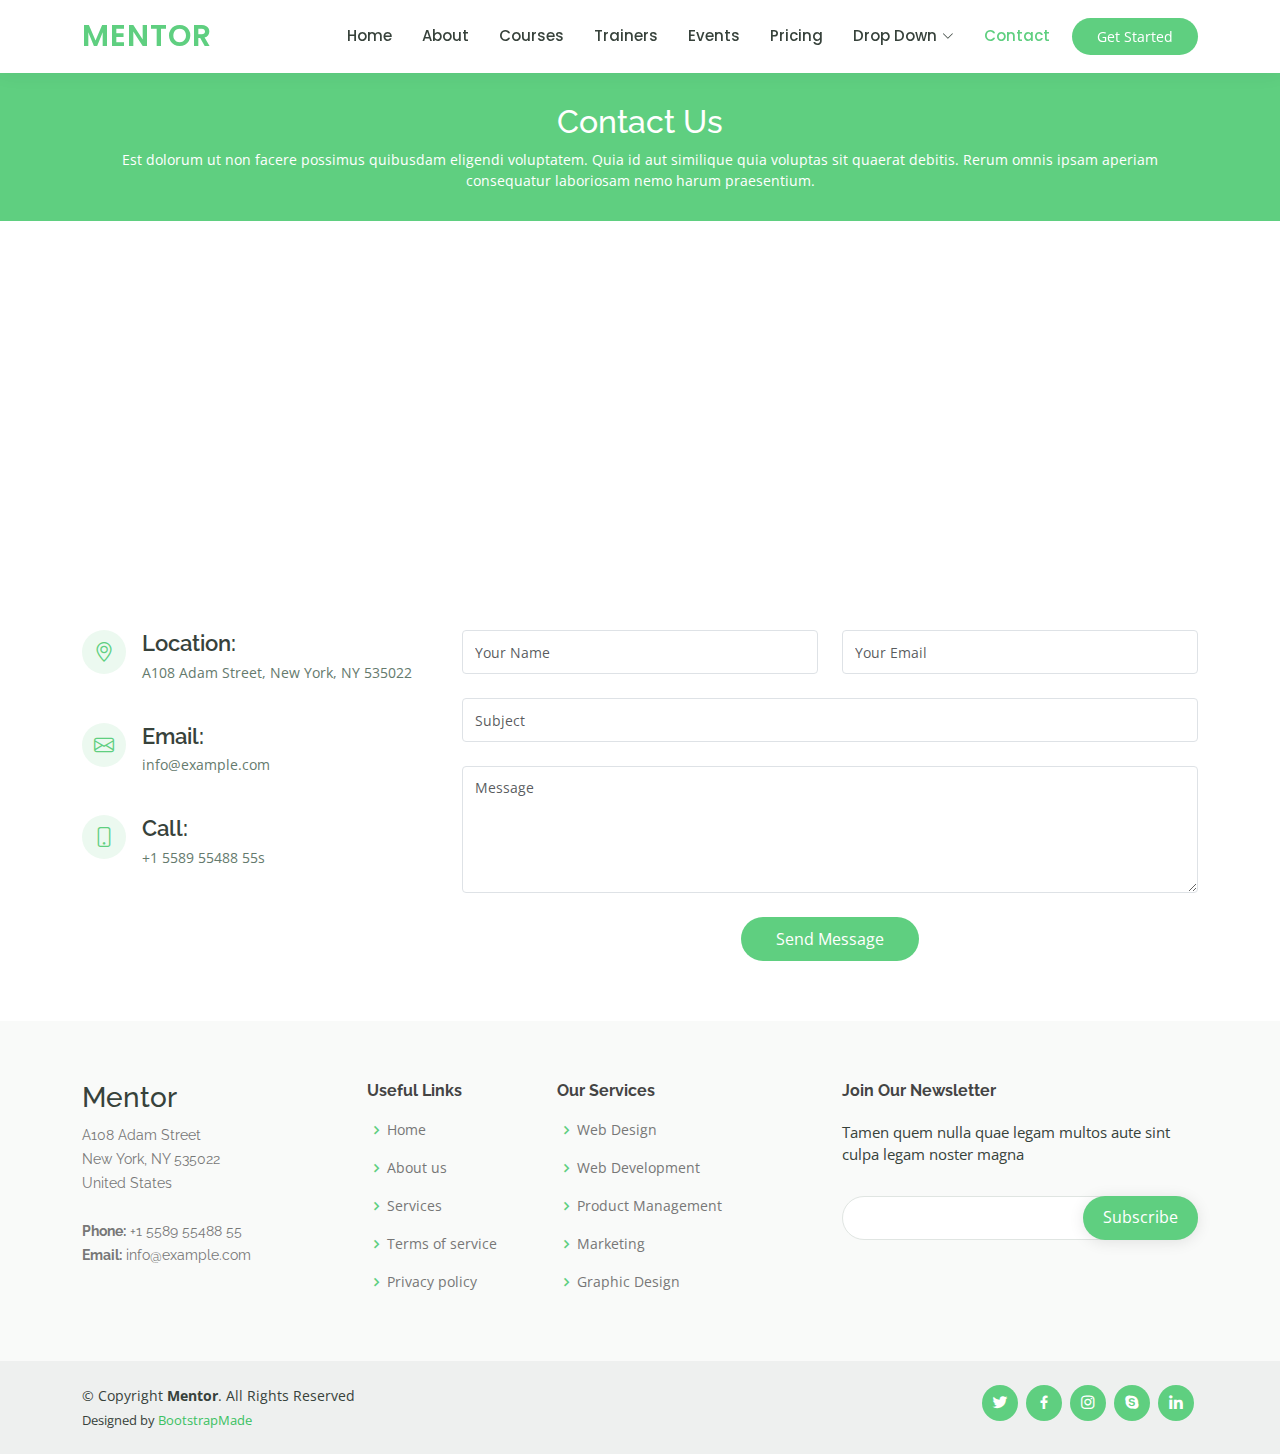
<file: Most Beautiful Template for quran/Mentor/contact.html>
<!DOCTYPE html>
<html lang="en">

<head>
  <meta charset="utf-8">
  <meta content="width=device-width, initial-scale=1.0" name="viewport">

  <title>Contact - Mentor Bootstrap Template</title>
  <meta content="" name="description">
  <meta content="" name="keywords">

  <!-- Favicons -->
  <link href="assets/img/favicon.png" rel="icon">
  <link href="assets/img/apple-touch-icon.png" rel="apple-touch-icon">

  <!-- Google Fonts -->
  <link href="https://fonts.googleapis.com/css?family=Open+Sans:300,300i,400,400i,600,600i,700,700i|Raleway:300,300i,400,400i,500,500i,600,600i,700,700i|Poppins:300,300i,400,400i,500,500i,600,600i,700,700i" rel="stylesheet">

  <!-- Vendor CSS Files -->
  <link href="assets/vendor/animate.css/animate.min.css" rel="stylesheet">
  <link href="assets/vendor/aos/aos.css" rel="stylesheet">
  <link href="assets/vendor/bootstrap/css/bootstrap.min.css" rel="stylesheet">
  <link href="assets/vendor/bootstrap-icons/bootstrap-icons.css" rel="stylesheet">
  <link href="assets/vendor/boxicons/css/boxicons.min.css" rel="stylesheet">
  <link href="assets/vendor/remixicon/remixicon.css" rel="stylesheet">
  <link href="assets/vendor/swiper/swiper-bundle.min.css" rel="stylesheet">

  <!-- Template Main CSS File -->
  <link href="assets/css/style.css" rel="stylesheet">

  <!-- =======================================================
  * Template Name: Mentor
  * Updated: May 30 2023 with Bootstrap v5.3.0
  * Template URL: https://bootstrapmade.com/mentor-free-education-bootstrap-theme/
  * Author: BootstrapMade.com
  * License: https://bootstrapmade.com/license/
  ======================================================== -->
</head>

<body>

  <!-- ======= Header ======= -->
  <header id="header" class="fixed-top">
    <div class="container d-flex align-items-center">

      <h1 class="logo me-auto"><a href="index.html">Mentor</a></h1>
      <!-- Uncomment below if you prefer to use an image logo -->
      <!-- <a href="index.html" class="logo me-auto"><img src="assets/img/logo.png" alt="" class="img-fluid"></a>-->

      <nav id="navbar" class="navbar order-last order-lg-0">
        <ul>
          <li><a href="index.html">Home</a></li>
          <li><a href="about.html">About</a></li>
          <li><a href="courses.html">Courses</a></li>
          <li><a href="trainers.html">Trainers</a></li>
          <li><a href="events.html">Events</a></li>
          <li><a href="pricing.html">Pricing</a></li>

          <li class="dropdown"><a href="#"><span>Drop Down</span> <i class="bi bi-chevron-down"></i></a>
            <ul>
              <li><a href="#">Drop Down 1</a></li>
              <li class="dropdown"><a href="#"><span>Deep Drop Down</span> <i class="bi bi-chevron-right"></i></a>
                <ul>
                  <li><a href="#">Deep Drop Down 1</a></li>
                  <li><a href="#">Deep Drop Down 2</a></li>
                  <li><a href="#">Deep Drop Down 3</a></li>
                  <li><a href="#">Deep Drop Down 4</a></li>
                  <li><a href="#">Deep Drop Down 5</a></li>
                </ul>
              </li>
              <li><a href="#">Drop Down 2</a></li>
              <li><a href="#">Drop Down 3</a></li>
              <li><a href="#">Drop Down 4</a></li>
            </ul>
          </li>
          <li><a class="active" href="contact.html">Contact</a></li>
        </ul>
        <i class="bi bi-list mobile-nav-toggle"></i>
      </nav><!-- .navbar -->

      <a href="courses.html" class="get-started-btn">Get Started</a>

    </div>
  </header><!-- End Header -->

  <main id="main">

    <!-- ======= Breadcrumbs ======= -->
    <div class="breadcrumbs" data-aos="fade-in">
      <div class="container">
        <h2>Contact Us</h2>
        <p>Est dolorum ut non facere possimus quibusdam eligendi voluptatem. Quia id aut similique quia voluptas sit quaerat debitis. Rerum omnis ipsam aperiam consequatur laboriosam nemo harum praesentium. </p>
      </div>
    </div><!-- End Breadcrumbs -->

    <!-- ======= Contact Section ======= -->
    <section id="contact" class="contact">
      <div data-aos="fade-up">
        <iframe style="border:0; width: 100%; height: 350px;" src="https://www.google.com/maps/embed?pb=!1m14!1m8!1m3!1d12097.433213460943!2d-74.0062269!3d40.7101282!3m2!1i1024!2i768!4f13.1!3m3!1m2!1s0x0%3A0xb89d1fe6bc499443!2sDowntown+Conference+Center!5e0!3m2!1smk!2sbg!4v1539943755621" frameborder="0" allowfullscreen></iframe>
      </div>

      <div class="container" data-aos="fade-up">

        <div class="row mt-5">

          <div class="col-lg-4">
            <div class="info">
              <div class="address">
                <i class="bi bi-geo-alt"></i>
                <h4>Location:</h4>
                <p>A108 Adam Street, New York, NY 535022</p>
              </div>

              <div class="email">
                <i class="bi bi-envelope"></i>
                <h4>Email:</h4>
                <p>info@example.com</p>
              </div>

              <div class="phone">
                <i class="bi bi-phone"></i>
                <h4>Call:</h4>
                <p>+1 5589 55488 55s</p>
              </div>

            </div>

          </div>

          <div class="col-lg-8 mt-5 mt-lg-0">

            <form action="forms/contact.php" method="post" role="form" class="php-email-form">
              <div class="row">
                <div class="col-md-6 form-group">
                  <input type="text" name="name" class="form-control" id="name" placeholder="Your Name" required>
                </div>
                <div class="col-md-6 form-group mt-3 mt-md-0">
                  <input type="email" class="form-control" name="email" id="email" placeholder="Your Email" required>
                </div>
              </div>
              <div class="form-group mt-3">
                <input type="text" class="form-control" name="subject" id="subject" placeholder="Subject" required>
              </div>
              <div class="form-group mt-3">
                <textarea class="form-control" name="message" rows="5" placeholder="Message" required></textarea>
              </div>
              <div class="my-3">
                <div class="loading">Loading</div>
                <div class="error-message"></div>
                <div class="sent-message">Your message has been sent. Thank you!</div>
              </div>
              <div class="text-center"><button type="submit">Send Message</button></div>
            </form>

          </div>

        </div>

      </div>
    </section><!-- End Contact Section -->

  </main><!-- End #main -->

  <!-- ======= Footer ======= -->
  <footer id="footer">

    <div class="footer-top">
      <div class="container">
        <div class="row">

          <div class="col-lg-3 col-md-6 footer-contact">
            <h3>Mentor</h3>
            <p>
              A108 Adam Street <br>
              New York, NY 535022<br>
              United States <br><br>
              <strong>Phone:</strong> +1 5589 55488 55<br>
              <strong>Email:</strong> info@example.com<br>
            </p>
          </div>

          <div class="col-lg-2 col-md-6 footer-links">
            <h4>Useful Links</h4>
            <ul>
              <li><i class="bx bx-chevron-right"></i> <a href="#">Home</a></li>
              <li><i class="bx bx-chevron-right"></i> <a href="#">About us</a></li>
              <li><i class="bx bx-chevron-right"></i> <a href="#">Services</a></li>
              <li><i class="bx bx-chevron-right"></i> <a href="#">Terms of service</a></li>
              <li><i class="bx bx-chevron-right"></i> <a href="#">Privacy policy</a></li>
            </ul>
          </div>

          <div class="col-lg-3 col-md-6 footer-links">
            <h4>Our Services</h4>
            <ul>
              <li><i class="bx bx-chevron-right"></i> <a href="#">Web Design</a></li>
              <li><i class="bx bx-chevron-right"></i> <a href="#">Web Development</a></li>
              <li><i class="bx bx-chevron-right"></i> <a href="#">Product Management</a></li>
              <li><i class="bx bx-chevron-right"></i> <a href="#">Marketing</a></li>
              <li><i class="bx bx-chevron-right"></i> <a href="#">Graphic Design</a></li>
            </ul>
          </div>

          <div class="col-lg-4 col-md-6 footer-newsletter">
            <h4>Join Our Newsletter</h4>
            <p>Tamen quem nulla quae legam multos aute sint culpa legam noster magna</p>
            <form action="" method="post">
              <input type="email" name="email"><input type="submit" value="Subscribe">
            </form>
          </div>

        </div>
      </div>
    </div>

    <div class="container d-md-flex py-4">

      <div class="me-md-auto text-center text-md-start">
        <div class="copyright">
          &copy; Copyright <strong><span>Mentor</span></strong>. All Rights Reserved
        </div>
        <div class="credits">
          <!-- All the links in the footer should remain intact. -->
          <!-- You can delete the links only if you purchased the pro version. -->
          <!-- Licensing information: https://bootstrapmade.com/license/ -->
          <!-- Purchase the pro version with working PHP/AJAX contact form: https://bootstrapmade.com/mentor-free-education-bootstrap-theme/ -->
          Designed by <a href="https://bootstrapmade.com/">BootstrapMade</a>
        </div>
      </div>
      <div class="social-links text-center text-md-right pt-3 pt-md-0">
        <a href="#" class="twitter"><i class="bx bxl-twitter"></i></a>
        <a href="#" class="facebook"><i class="bx bxl-facebook"></i></a>
        <a href="#" class="instagram"><i class="bx bxl-instagram"></i></a>
        <a href="#" class="google-plus"><i class="bx bxl-skype"></i></a>
        <a href="#" class="linkedin"><i class="bx bxl-linkedin"></i></a>
      </div>
    </div>
  </footer><!-- End Footer -->

  <div id="preloader"></div>
  <a href="#" class="back-to-top d-flex align-items-center justify-content-center"><i class="bi bi-arrow-up-short"></i></a>

  <!-- Vendor JS Files -->
  <script src="assets/vendor/purecounter/purecounter_vanilla.js"></script>
  <script src="assets/vendor/aos/aos.js"></script>
  <script src="assets/vendor/bootstrap/js/bootstrap.bundle.min.js"></script>
  <script src="assets/vendor/swiper/swiper-bundle.min.js"></script>
  <script src="assets/vendor/php-email-form/validate.js"></script>

  <!-- Template Main JS File -->
  <script src="assets/js/main.js"></script>

</body>

</html>
</file>
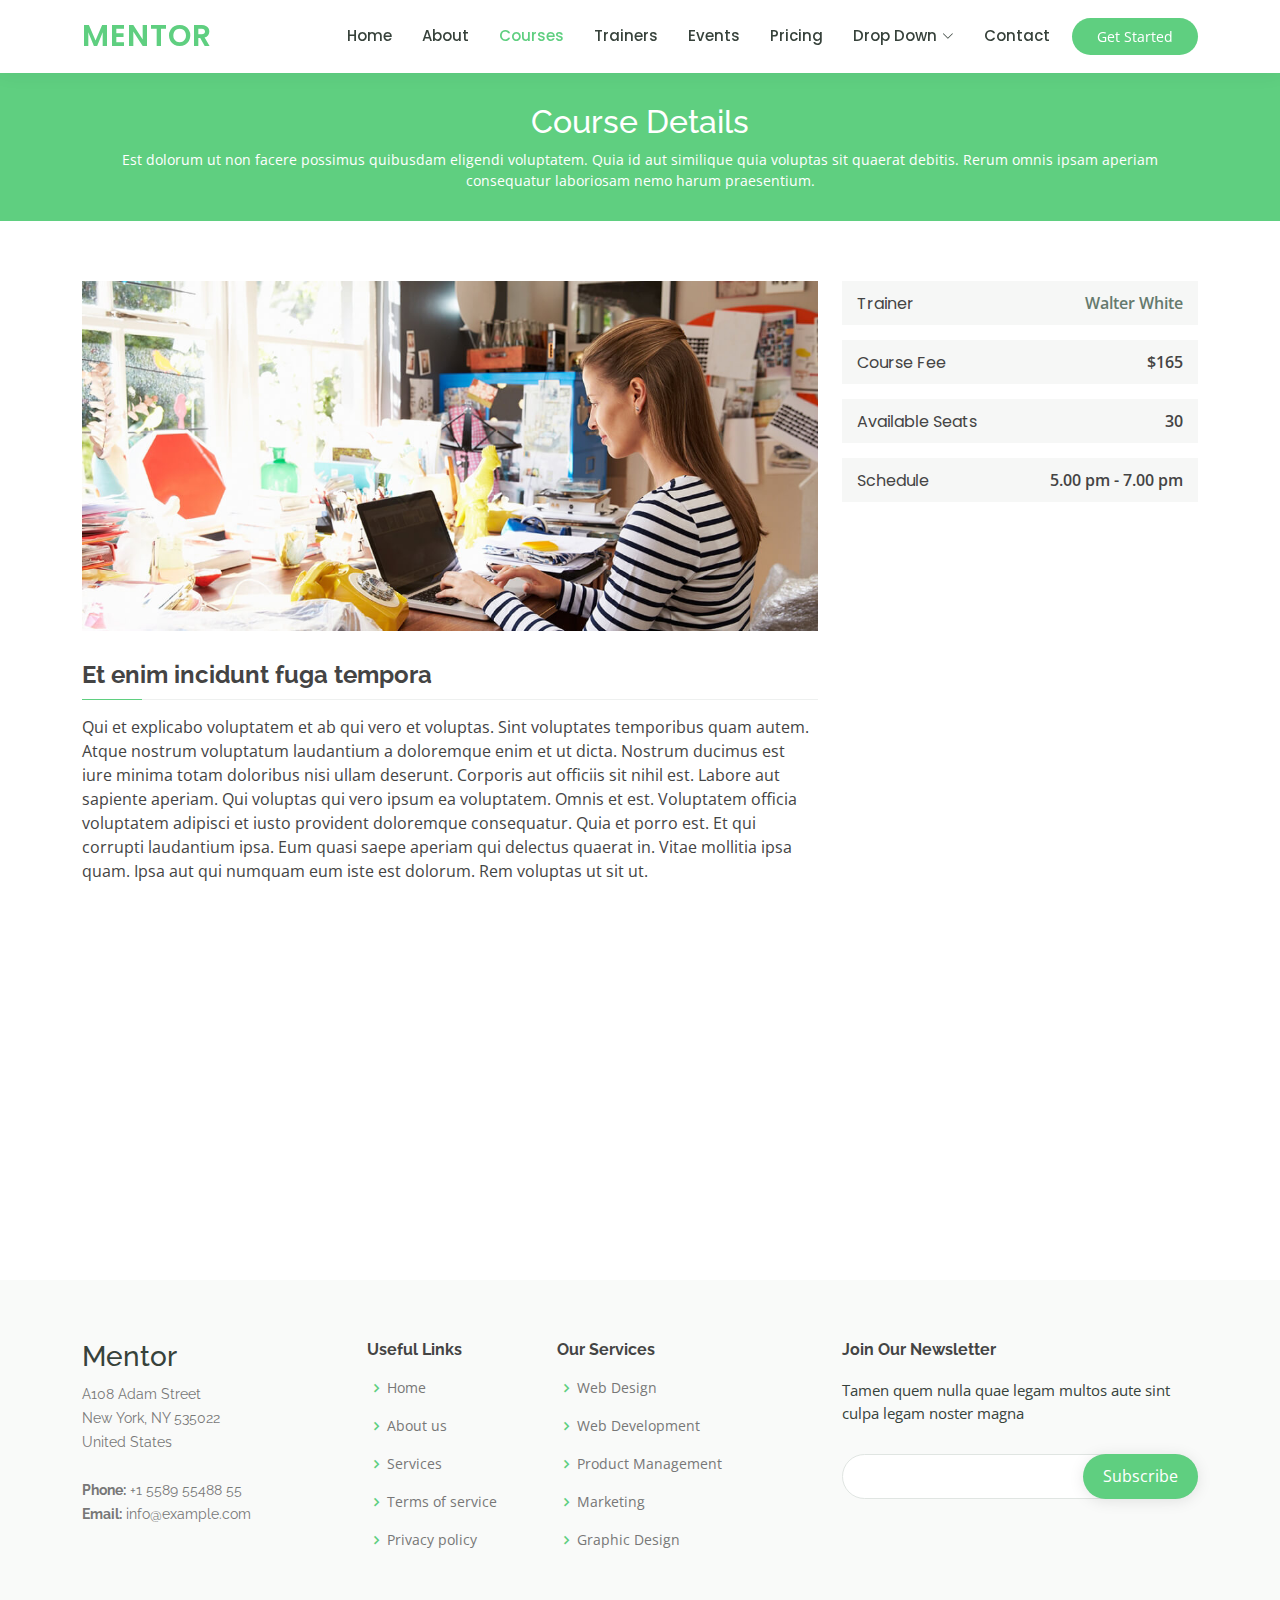
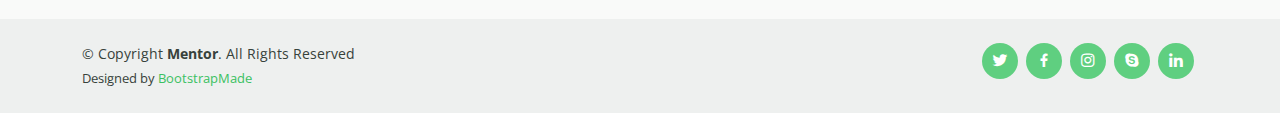
<file: Most Beautiful Template for quran/Mentor/course-details.html>
<!DOCTYPE html>
<html lang="en">

<head>
  <meta charset="utf-8">
  <meta content="width=device-width, initial-scale=1.0" name="viewport">

  <title>Course Details - Mentor Bootstrap Template</title>
  <meta content="" name="description">
  <meta content="" name="keywords">

  <!-- Favicons -->
  <link href="assets/img/favicon.png" rel="icon">
  <link href="assets/img/apple-touch-icon.png" rel="apple-touch-icon">

  <!-- Google Fonts -->
  <link href="https://fonts.googleapis.com/css?family=Open+Sans:300,300i,400,400i,600,600i,700,700i|Raleway:300,300i,400,400i,500,500i,600,600i,700,700i|Poppins:300,300i,400,400i,500,500i,600,600i,700,700i" rel="stylesheet">

  <!-- Vendor CSS Files -->
  <link href="assets/vendor/animate.css/animate.min.css" rel="stylesheet">
  <link href="assets/vendor/aos/aos.css" rel="stylesheet">
  <link href="assets/vendor/bootstrap/css/bootstrap.min.css" rel="stylesheet">
  <link href="assets/vendor/bootstrap-icons/bootstrap-icons.css" rel="stylesheet">
  <link href="assets/vendor/boxicons/css/boxicons.min.css" rel="stylesheet">
  <link href="assets/vendor/remixicon/remixicon.css" rel="stylesheet">
  <link href="assets/vendor/swiper/swiper-bundle.min.css" rel="stylesheet">

  <!-- Template Main CSS File -->
  <link href="assets/css/style.css" rel="stylesheet">

  <!-- =======================================================
  * Template Name: Mentor
  * Updated: May 30 2023 with Bootstrap v5.3.0
  * Template URL: https://bootstrapmade.com/mentor-free-education-bootstrap-theme/
  * Author: BootstrapMade.com
  * License: https://bootstrapmade.com/license/
  ======================================================== -->
</head>

<body>

  <!-- ======= Header ======= -->
  <header id="header" class="fixed-top">
    <div class="container d-flex align-items-center">

      <h1 class="logo me-auto"><a href="index.html">Mentor</a></h1>
      <!-- Uncomment below if you prefer to use an image logo -->
      <!-- <a href="index.html" class="logo me-auto"><img src="assets/img/logo.png" alt="" class="img-fluid"></a>-->

      <nav id="navbar" class="navbar order-last order-lg-0">
        <ul>
          <li><a href="index.html">Home</a></li>
          <li><a href="about.html">About</a></li>
          <li><a class="active" href="courses.html">Courses</a></li>
          <li><a href="trainers.html">Trainers</a></li>
          <li><a href="events.html">Events</a></li>
          <li><a href="pricing.html">Pricing</a></li>

          <li class="dropdown"><a href="#"><span>Drop Down</span> <i class="bi bi-chevron-down"></i></a>
            <ul>
              <li><a href="#">Drop Down 1</a></li>
              <li class="dropdown"><a href="#"><span>Deep Drop Down</span> <i class="bi bi-chevron-right"></i></a>
                <ul>
                  <li><a href="#">Deep Drop Down 1</a></li>
                  <li><a href="#">Deep Drop Down 2</a></li>
                  <li><a href="#">Deep Drop Down 3</a></li>
                  <li><a href="#">Deep Drop Down 4</a></li>
                  <li><a href="#">Deep Drop Down 5</a></li>
                </ul>
              </li>
              <li><a href="#">Drop Down 2</a></li>
              <li><a href="#">Drop Down 3</a></li>
              <li><a href="#">Drop Down 4</a></li>
            </ul>
          </li>
          <li><a href="contact.html">Contact</a></li>
        </ul>
        <i class="bi bi-list mobile-nav-toggle"></i>
      </nav><!-- .navbar -->

      <a href="courses.html" class="get-started-btn">Get Started</a>

    </div>
  </header><!-- End Header -->

  <main id="main">

    <!-- ======= Breadcrumbs ======= -->
    <div class="breadcrumbs" data-aos="fade-in">
      <div class="container">
        <h2>Course Details</h2>
        <p>Est dolorum ut non facere possimus quibusdam eligendi voluptatem. Quia id aut similique quia voluptas sit quaerat debitis. Rerum omnis ipsam aperiam consequatur laboriosam nemo harum praesentium. </p>
      </div>
    </div><!-- End Breadcrumbs -->

    <!-- ======= Cource Details Section ======= -->
    <section id="course-details" class="course-details">
      <div class="container" data-aos="fade-up">

        <div class="row">
          <div class="col-lg-8">
            <img src="assets/img/course-details.jpg" class="img-fluid" alt="">
            <h3>Et enim incidunt fuga tempora</h3>
            <p>
              Qui et explicabo voluptatem et ab qui vero et voluptas. Sint voluptates temporibus quam autem. Atque nostrum voluptatum laudantium a doloremque enim et ut dicta. Nostrum ducimus est iure minima totam doloribus nisi ullam deserunt. Corporis aut officiis sit nihil est. Labore aut sapiente aperiam.
              Qui voluptas qui vero ipsum ea voluptatem. Omnis et est. Voluptatem officia voluptatem adipisci et iusto provident doloremque consequatur. Quia et porro est. Et qui corrupti laudantium ipsa.
              Eum quasi saepe aperiam qui delectus quaerat in. Vitae mollitia ipsa quam. Ipsa aut qui numquam eum iste est dolorum. Rem voluptas ut sit ut.
            </p>
          </div>
          <div class="col-lg-4">

            <div class="course-info d-flex justify-content-between align-items-center">
              <h5>Trainer</h5>
              <p><a href="#">Walter White</a></p>
            </div>

            <div class="course-info d-flex justify-content-between align-items-center">
              <h5>Course Fee</h5>
              <p>$165</p>
            </div>

            <div class="course-info d-flex justify-content-between align-items-center">
              <h5>Available Seats</h5>
              <p>30</p>
            </div>

            <div class="course-info d-flex justify-content-between align-items-center">
              <h5>Schedule</h5>
              <p>5.00 pm - 7.00 pm</p>
            </div>

          </div>
        </div>

      </div>
    </section><!-- End Cource Details Section -->

    <!-- ======= Cource Details Tabs Section ======= -->
    <section id="cource-details-tabs" class="cource-details-tabs">
      <div class="container" data-aos="fade-up">

        <div class="row">
          <div class="col-lg-3">
            <ul class="nav nav-tabs flex-column">
              <li class="nav-item">
                <a class="nav-link active show" data-bs-toggle="tab" href="#tab-1">Modi sit est</a>
              </li>
              <li class="nav-item">
                <a class="nav-link" data-bs-toggle="tab" href="#tab-2">Unde praesentium sed</a>
              </li>
              <li class="nav-item">
                <a class="nav-link" data-bs-toggle="tab" href="#tab-3">Pariatur explicabo vel</a>
              </li>
              <li class="nav-item">
                <a class="nav-link" data-bs-toggle="tab" href="#tab-4">Nostrum qui quasi</a>
              </li>
              <li class="nav-item">
                <a class="nav-link" data-bs-toggle="tab" href="#tab-5">Iusto ut expedita aut</a>
              </li>
            </ul>
          </div>
          <div class="col-lg-9 mt-4 mt-lg-0">
            <div class="tab-content">
              <div class="tab-pane active show" id="tab-1">
                <div class="row">
                  <div class="col-lg-8 details order-2 order-lg-1">
                    <h3>Architecto ut aperiam autem id</h3>
                    <p class="fst-italic">Qui laudantium consequatur laborum sit qui ad sapiente dila parde sonata raqer a videna mareta paulona marka</p>
                    <p>Et nobis maiores eius. Voluptatibus ut enim blanditiis atque harum sint. Laborum eos ipsum ipsa odit magni. Incidunt hic ut molestiae aut qui. Est repellat minima eveniet eius et quis magni nihil. Consequatur dolorem quaerat quos qui similique accusamus nostrum rem vero</p>
                  </div>
                  <div class="col-lg-4 text-center order-1 order-lg-2">
                    <img src="assets/img/course-details-tab-1.png" alt="" class="img-fluid">
                  </div>
                </div>
              </div>
              <div class="tab-pane" id="tab-2">
                <div class="row">
                  <div class="col-lg-8 details order-2 order-lg-1">
                    <h3>Et blanditiis nemo veritatis excepturi</h3>
                    <p class="fst-italic">Qui laudantium consequatur laborum sit qui ad sapiente dila parde sonata raqer a videna mareta paulona marka</p>
                    <p>Ea ipsum voluptatem consequatur quis est. Illum error ullam omnis quia et reiciendis sunt sunt est. Non aliquid repellendus itaque accusamus eius et velit ipsa voluptates. Optio nesciunt eaque beatae accusamus lerode pakto madirna desera vafle de nideran pal</p>
                  </div>
                  <div class="col-lg-4 text-center order-1 order-lg-2">
                    <img src="assets/img/course-details-tab-2.png" alt="" class="img-fluid">
                  </div>
                </div>
              </div>
              <div class="tab-pane" id="tab-3">
                <div class="row">
                  <div class="col-lg-8 details order-2 order-lg-1">
                    <h3>Impedit facilis occaecati odio neque aperiam sit</h3>
                    <p class="fst-italic">Eos voluptatibus quo. Odio similique illum id quidem non enim fuga. Qui natus non sunt dicta dolor et. In asperiores velit quaerat perferendis aut</p>
                    <p>Iure officiis odit rerum. Harum sequi eum illum corrupti culpa veritatis quisquam. Neque necessitatibus illo rerum eum ut. Commodi ipsam minima molestiae sed laboriosam a iste odio. Earum odit nesciunt fugiat sit ullam. Soluta et harum voluptatem optio quae</p>
                  </div>
                  <div class="col-lg-4 text-center order-1 order-lg-2">
                    <img src="assets/img/course-details-tab-3.png" alt="" class="img-fluid">
                  </div>
                </div>
              </div>
              <div class="tab-pane" id="tab-4">
                <div class="row">
                  <div class="col-lg-8 details order-2 order-lg-1">
                    <h3>Fuga dolores inventore laboriosam ut est accusamus laboriosam dolore</h3>
                    <p class="fst-italic">Totam aperiam accusamus. Repellat consequuntur iure voluptas iure porro quis delectus</p>
                    <p>Eaque consequuntur consequuntur libero expedita in voluptas. Nostrum ipsam necessitatibus aliquam fugiat debitis quis velit. Eum ex maxime error in consequatur corporis atque. Eligendi asperiores sed qui veritatis aperiam quia a laborum inventore</p>
                  </div>
                  <div class="col-lg-4 text-center order-1 order-lg-2">
                    <img src="assets/img/course-details-tab-4.png" alt="" class="img-fluid">
                  </div>
                </div>
              </div>
              <div class="tab-pane" id="tab-5">
                <div class="row">
                  <div class="col-lg-8 details order-2 order-lg-1">
                    <h3>Est eveniet ipsam sindera pad rone matrelat sando reda</h3>
                    <p class="fst-italic">Omnis blanditiis saepe eos autem qui sunt debitis porro quia.</p>
                    <p>Exercitationem nostrum omnis. Ut reiciendis repudiandae minus. Omnis recusandae ut non quam ut quod eius qui. Ipsum quia odit vero atque qui quibusdam amet. Occaecati sed est sint aut vitae molestiae voluptate vel</p>
                  </div>
                  <div class="col-lg-4 text-center order-1 order-lg-2">
                    <img src="assets/img/course-details-tab-5.png" alt="" class="img-fluid">
                  </div>
                </div>
              </div>
            </div>
          </div>
        </div>

      </div>
    </section><!-- End Cource Details Tabs Section -->

  </main><!-- End #main -->

  <!-- ======= Footer ======= -->
  <footer id="footer">

    <div class="footer-top">
      <div class="container">
        <div class="row">

          <div class="col-lg-3 col-md-6 footer-contact">
            <h3>Mentor</h3>
            <p>
              A108 Adam Street <br>
              New York, NY 535022<br>
              United States <br><br>
              <strong>Phone:</strong> +1 5589 55488 55<br>
              <strong>Email:</strong> info@example.com<br>
            </p>
          </div>

          <div class="col-lg-2 col-md-6 footer-links">
            <h4>Useful Links</h4>
            <ul>
              <li><i class="bx bx-chevron-right"></i> <a href="#">Home</a></li>
              <li><i class="bx bx-chevron-right"></i> <a href="#">About us</a></li>
              <li><i class="bx bx-chevron-right"></i> <a href="#">Services</a></li>
              <li><i class="bx bx-chevron-right"></i> <a href="#">Terms of service</a></li>
              <li><i class="bx bx-chevron-right"></i> <a href="#">Privacy policy</a></li>
            </ul>
          </div>

          <div class="col-lg-3 col-md-6 footer-links">
            <h4>Our Services</h4>
            <ul>
              <li><i class="bx bx-chevron-right"></i> <a href="#">Web Design</a></li>
              <li><i class="bx bx-chevron-right"></i> <a href="#">Web Development</a></li>
              <li><i class="bx bx-chevron-right"></i> <a href="#">Product Management</a></li>
              <li><i class="bx bx-chevron-right"></i> <a href="#">Marketing</a></li>
              <li><i class="bx bx-chevron-right"></i> <a href="#">Graphic Design</a></li>
            </ul>
          </div>

          <div class="col-lg-4 col-md-6 footer-newsletter">
            <h4>Join Our Newsletter</h4>
            <p>Tamen quem nulla quae legam multos aute sint culpa legam noster magna</p>
            <form action="" method="post">
              <input type="email" name="email"><input type="submit" value="Subscribe">
            </form>
          </div>

        </div>
      </div>
    </div>

    <div class="container d-md-flex py-4">

      <div class="me-md-auto text-center text-md-start">
        <div class="copyright">
          &copy; Copyright <strong><span>Mentor</span></strong>. All Rights Reserved
        </div>
        <div class="credits">
          <!-- All the links in the footer should remain intact. -->
          <!-- You can delete the links only if you purchased the pro version. -->
          <!-- Licensing information: https://bootstrapmade.com/license/ -->
          <!-- Purchase the pro version with working PHP/AJAX contact form: https://bootstrapmade.com/mentor-free-education-bootstrap-theme/ -->
          Designed by <a href="https://bootstrapmade.com/">BootstrapMade</a>
        </div>
      </div>
      <div class="social-links text-center text-md-right pt-3 pt-md-0">
        <a href="#" class="twitter"><i class="bx bxl-twitter"></i></a>
        <a href="#" class="facebook"><i class="bx bxl-facebook"></i></a>
        <a href="#" class="instagram"><i class="bx bxl-instagram"></i></a>
        <a href="#" class="google-plus"><i class="bx bxl-skype"></i></a>
        <a href="#" class="linkedin"><i class="bx bxl-linkedin"></i></a>
      </div>
    </div>
  </footer><!-- End Footer -->

  <div id="preloader"></div>
  <a href="#" class="back-to-top d-flex align-items-center justify-content-center"><i class="bi bi-arrow-up-short"></i></a>

  <!-- Vendor JS Files -->
  <script src="assets/vendor/purecounter/purecounter_vanilla.js"></script>
  <script src="assets/vendor/aos/aos.js"></script>
  <script src="assets/vendor/bootstrap/js/bootstrap.bundle.min.js"></script>
  <script src="assets/vendor/swiper/swiper-bundle.min.js"></script>
  <script src="assets/vendor/php-email-form/validate.js"></script>

  <!-- Template Main JS File -->
  <script src="assets/js/main.js"></script>

</body>

</html>
</file>
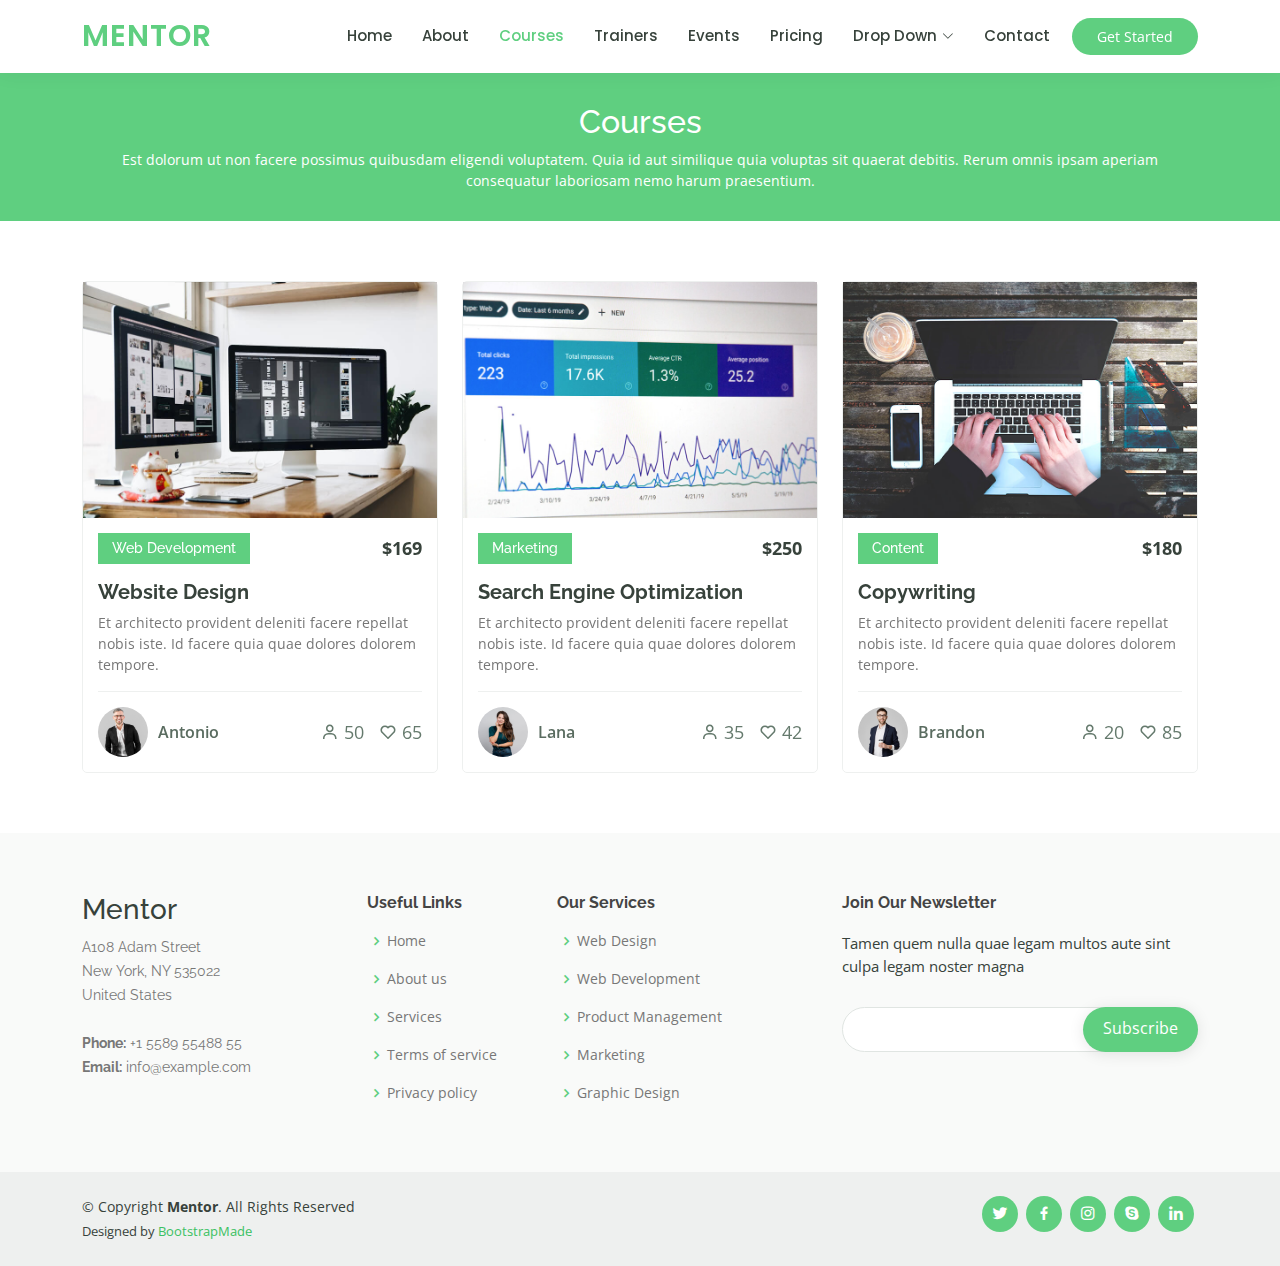
<file: Most Beautiful Template for quran/Mentor/courses.html>
<!DOCTYPE html>
<html lang="en">

<head>
  <meta charset="utf-8">
  <meta content="width=device-width, initial-scale=1.0" name="viewport">

  <title>Courses - Mentor Bootstrap Template</title>
  <meta content="" name="description">
  <meta content="" name="keywords">

  <!-- Favicons -->
  <link href="assets/img/favicon.png" rel="icon">
  <link href="assets/img/apple-touch-icon.png" rel="apple-touch-icon">

  <!-- Google Fonts -->
  <link href="https://fonts.googleapis.com/css?family=Open+Sans:300,300i,400,400i,600,600i,700,700i|Raleway:300,300i,400,400i,500,500i,600,600i,700,700i|Poppins:300,300i,400,400i,500,500i,600,600i,700,700i" rel="stylesheet">

  <!-- Vendor CSS Files -->
  <link href="assets/vendor/animate.css/animate.min.css" rel="stylesheet">
  <link href="assets/vendor/aos/aos.css" rel="stylesheet">
  <link href="assets/vendor/bootstrap/css/bootstrap.min.css" rel="stylesheet">
  <link href="assets/vendor/bootstrap-icons/bootstrap-icons.css" rel="stylesheet">
  <link href="assets/vendor/boxicons/css/boxicons.min.css" rel="stylesheet">
  <link href="assets/vendor/remixicon/remixicon.css" rel="stylesheet">
  <link href="assets/vendor/swiper/swiper-bundle.min.css" rel="stylesheet">

  <!-- Template Main CSS File -->
  <link href="assets/css/style.css" rel="stylesheet">

  <!-- =======================================================
  * Template Name: Mentor
  * Updated: May 30 2023 with Bootstrap v5.3.0
  * Template URL: https://bootstrapmade.com/mentor-free-education-bootstrap-theme/
  * Author: BootstrapMade.com
  * License: https://bootstrapmade.com/license/
  ======================================================== -->
</head>

<body>

  <!-- ======= Header ======= -->
  <header id="header" class="fixed-top">
    <div class="container d-flex align-items-center">

      <h1 class="logo me-auto"><a href="index.html">Mentor</a></h1>
      <!-- Uncomment below if you prefer to use an image logo -->
      <!-- <a href="index.html" class="logo me-auto"><img src="assets/img/logo.png" alt="" class="img-fluid"></a>-->

      <nav id="navbar" class="navbar order-last order-lg-0">
        <ul>
          <li><a href="index.html">Home</a></li>
          <li><a href="about.html">About</a></li>
          <li><a class="active" href="courses.html">Courses</a></li>
          <li><a href="trainers.html">Trainers</a></li>
          <li><a href="events.html">Events</a></li>
          <li><a href="pricing.html">Pricing</a></li>

          <li class="dropdown"><a href="#"><span>Drop Down</span> <i class="bi bi-chevron-down"></i></a>
            <ul>
              <li><a href="#">Drop Down 1</a></li>
              <li class="dropdown"><a href="#"><span>Deep Drop Down</span> <i class="bi bi-chevron-right"></i></a>
                <ul>
                  <li><a href="#">Deep Drop Down 1</a></li>
                  <li><a href="#">Deep Drop Down 2</a></li>
                  <li><a href="#">Deep Drop Down 3</a></li>
                  <li><a href="#">Deep Drop Down 4</a></li>
                  <li><a href="#">Deep Drop Down 5</a></li>
                </ul>
              </li>
              <li><a href="#">Drop Down 2</a></li>
              <li><a href="#">Drop Down 3</a></li>
              <li><a href="#">Drop Down 4</a></li>
            </ul>
          </li>
          <li><a href="contact.html">Contact</a></li>
        </ul>
        <i class="bi bi-list mobile-nav-toggle"></i>
      </nav><!-- .navbar -->

      <a href="courses.html" class="get-started-btn">Get Started</a>

    </div>
  </header><!-- End Header -->

  <main id="main" data-aos="fade-in">

    <!-- ======= Breadcrumbs ======= -->
    <div class="breadcrumbs">
      <div class="container">
        <h2>Courses</h2>
        <p>Est dolorum ut non facere possimus quibusdam eligendi voluptatem. Quia id aut similique quia voluptas sit quaerat debitis. Rerum omnis ipsam aperiam consequatur laboriosam nemo harum praesentium. </p>
      </div>
    </div><!-- End Breadcrumbs -->

    <!-- ======= Courses Section ======= -->
    <section id="courses" class="courses">
      <div class="container" data-aos="fade-up">

        <div class="row" data-aos="zoom-in" data-aos-delay="100">

          <div class="col-lg-4 col-md-6 d-flex align-items-stretch">
            <div class="course-item">
              <img src="assets/img/course-1.jpg" class="img-fluid" alt="...">
              <div class="course-content">
                <div class="d-flex justify-content-between align-items-center mb-3">
                  <h4>Web Development</h4>
                  <p class="price">$169</p>
                </div>

                <h3><a href="course-details.html">Website Design</a></h3>
                <p>Et architecto provident deleniti facere repellat nobis iste. Id facere quia quae dolores dolorem tempore.</p>
                <div class="trainer d-flex justify-content-between align-items-center">
                  <div class="trainer-profile d-flex align-items-center">
                    <img src="assets/img/trainers/trainer-1.jpg" class="img-fluid" alt="">
                    <span>Antonio</span>
                  </div>
                  <div class="trainer-rank d-flex align-items-center">
                    <i class="bx bx-user"></i>&nbsp;50
                    &nbsp;&nbsp;
                    <i class="bx bx-heart"></i>&nbsp;65
                  </div>
                </div>
              </div>
            </div>
          </div> <!-- End Course Item-->

          <div class="col-lg-4 col-md-6 d-flex align-items-stretch mt-4 mt-md-0">
            <div class="course-item">
              <img src="assets/img/course-2.jpg" class="img-fluid" alt="...">
              <div class="course-content">
                <div class="d-flex justify-content-between align-items-center mb-3">
                  <h4>Marketing</h4>
                  <p class="price">$250</p>
                </div>

                <h3><a href="course-details.html">Search Engine Optimization</a></h3>
                <p>Et architecto provident deleniti facere repellat nobis iste. Id facere quia quae dolores dolorem tempore.</p>
                <div class="trainer d-flex justify-content-between align-items-center">
                  <div class="trainer-profile d-flex align-items-center">
                    <img src="assets/img/trainers/trainer-2.jpg" class="img-fluid" alt="">
                    <span>Lana</span>
                  </div>
                  <div class="trainer-rank d-flex align-items-center">
                    <i class="bx bx-user"></i>&nbsp;35
                    &nbsp;&nbsp;
                    <i class="bx bx-heart"></i>&nbsp;42
                  </div>
                </div>
              </div>
            </div>
          </div> <!-- End Course Item-->

          <div class="col-lg-4 col-md-6 d-flex align-items-stretch mt-4 mt-lg-0">
            <div class="course-item">
              <img src="assets/img/course-3.jpg" class="img-fluid" alt="...">
              <div class="course-content">
                <div class="d-flex justify-content-between align-items-center mb-3">
                  <h4>Content</h4>
                  <p class="price">$180</p>
                </div>

                <h3><a href="course-details.html">Copywriting</a></h3>
                <p>Et architecto provident deleniti facere repellat nobis iste. Id facere quia quae dolores dolorem tempore.</p>
                <div class="trainer d-flex justify-content-between align-items-center">
                  <div class="trainer-profile d-flex align-items-center">
                    <img src="assets/img/trainers/trainer-3.jpg" class="img-fluid" alt="">
                    <span>Brandon</span>
                  </div>
                  <div class="trainer-rank d-flex align-items-center">
                    <i class="bx bx-user"></i>&nbsp;20
                    &nbsp;&nbsp;
                    <i class="bx bx-heart"></i>&nbsp;85
                  </div>
                </div>
              </div>
            </div>
          </div> <!-- End Course Item-->

        </div>

      </div>
    </section><!-- End Courses Section -->

  </main><!-- End #main -->

  <!-- ======= Footer ======= -->
  <footer id="footer">

    <div class="footer-top">
      <div class="container">
        <div class="row">

          <div class="col-lg-3 col-md-6 footer-contact">
            <h3>Mentor</h3>
            <p>
              A108 Adam Street <br>
              New York, NY 535022<br>
              United States <br><br>
              <strong>Phone:</strong> +1 5589 55488 55<br>
              <strong>Email:</strong> info@example.com<br>
            </p>
          </div>

          <div class="col-lg-2 col-md-6 footer-links">
            <h4>Useful Links</h4>
            <ul>
              <li><i class="bx bx-chevron-right"></i> <a href="#">Home</a></li>
              <li><i class="bx bx-chevron-right"></i> <a href="#">About us</a></li>
              <li><i class="bx bx-chevron-right"></i> <a href="#">Services</a></li>
              <li><i class="bx bx-chevron-right"></i> <a href="#">Terms of service</a></li>
              <li><i class="bx bx-chevron-right"></i> <a href="#">Privacy policy</a></li>
            </ul>
          </div>

          <div class="col-lg-3 col-md-6 footer-links">
            <h4>Our Services</h4>
            <ul>
              <li><i class="bx bx-chevron-right"></i> <a href="#">Web Design</a></li>
              <li><i class="bx bx-chevron-right"></i> <a href="#">Web Development</a></li>
              <li><i class="bx bx-chevron-right"></i> <a href="#">Product Management</a></li>
              <li><i class="bx bx-chevron-right"></i> <a href="#">Marketing</a></li>
              <li><i class="bx bx-chevron-right"></i> <a href="#">Graphic Design</a></li>
            </ul>
          </div>

          <div class="col-lg-4 col-md-6 footer-newsletter">
            <h4>Join Our Newsletter</h4>
            <p>Tamen quem nulla quae legam multos aute sint culpa legam noster magna</p>
            <form action="" method="post">
              <input type="email" name="email"><input type="submit" value="Subscribe">
            </form>
          </div>

        </div>
      </div>
    </div>

    <div class="container d-md-flex py-4">

      <div class="me-md-auto text-center text-md-start">
        <div class="copyright">
          &copy; Copyright <strong><span>Mentor</span></strong>. All Rights Reserved
        </div>
        <div class="credits">
          <!-- All the links in the footer should remain intact. -->
          <!-- You can delete the links only if you purchased the pro version. -->
          <!-- Licensing information: https://bootstrapmade.com/license/ -->
          <!-- Purchase the pro version with working PHP/AJAX contact form: https://bootstrapmade.com/mentor-free-education-bootstrap-theme/ -->
          Designed by <a href="https://bootstrapmade.com/">BootstrapMade</a>
        </div>
      </div>
      <div class="social-links text-center text-md-right pt-3 pt-md-0">
        <a href="#" class="twitter"><i class="bx bxl-twitter"></i></a>
        <a href="#" class="facebook"><i class="bx bxl-facebook"></i></a>
        <a href="#" class="instagram"><i class="bx bxl-instagram"></i></a>
        <a href="#" class="google-plus"><i class="bx bxl-skype"></i></a>
        <a href="#" class="linkedin"><i class="bx bxl-linkedin"></i></a>
      </div>
    </div>
  </footer><!-- End Footer -->

  <div id="preloader"></div>
  <a href="#" class="back-to-top d-flex align-items-center justify-content-center"><i class="bi bi-arrow-up-short"></i></a>

  <!-- Vendor JS Files -->
  <script src="assets/vendor/purecounter/purecounter_vanilla.js"></script>
  <script src="assets/vendor/aos/aos.js"></script>
  <script src="assets/vendor/bootstrap/js/bootstrap.bundle.min.js"></script>
  <script src="assets/vendor/swiper/swiper-bundle.min.js"></script>
  <script src="assets/vendor/php-email-form/validate.js"></script>

  <!-- Template Main JS File -->
  <script src="assets/js/main.js"></script>

</body>

</html>
</file>
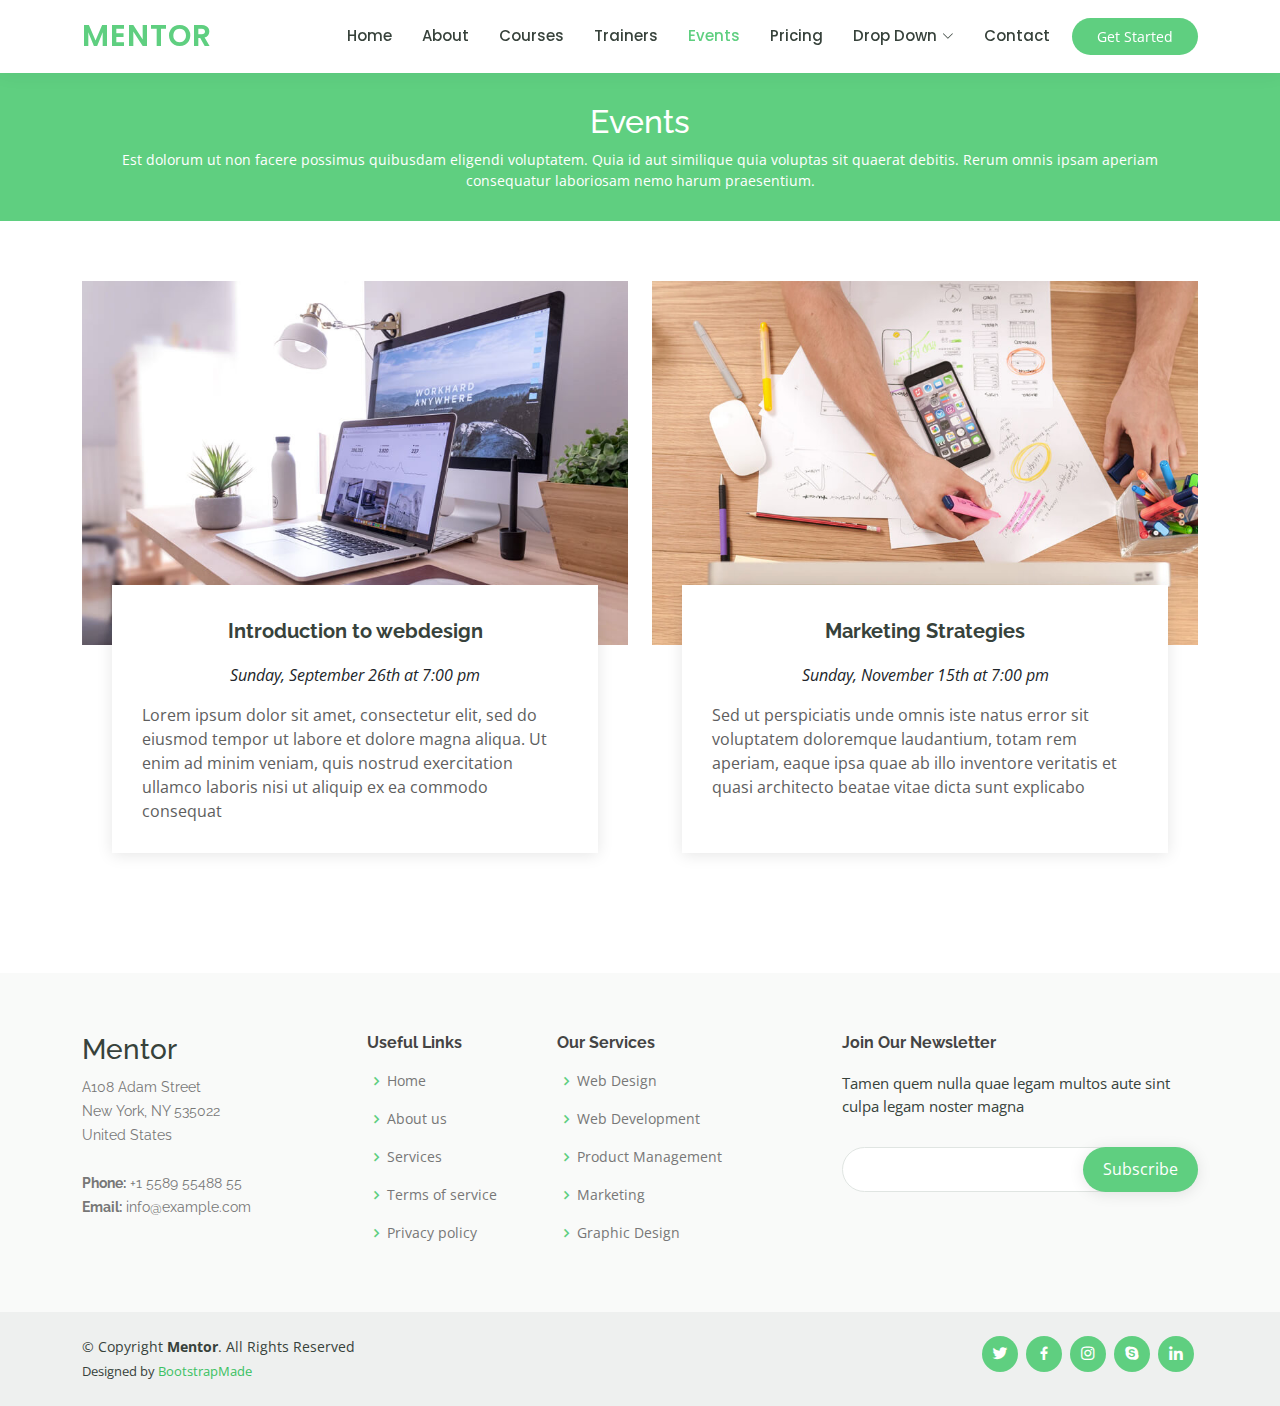
<file: Most Beautiful Template for quran/Mentor/events.html>
<!DOCTYPE html>
<html lang="en">

<head>
  <meta charset="utf-8">
  <meta content="width=device-width, initial-scale=1.0" name="viewport">

  <title>Events - Mentor Bootstrap Template</title>
  <meta content="" name="description">
  <meta content="" name="keywords">

  <!-- Favicons -->
  <link href="assets/img/favicon.png" rel="icon">
  <link href="assets/img/apple-touch-icon.png" rel="apple-touch-icon">

  <!-- Google Fonts -->
  <link href="https://fonts.googleapis.com/css?family=Open+Sans:300,300i,400,400i,600,600i,700,700i|Raleway:300,300i,400,400i,500,500i,600,600i,700,700i|Poppins:300,300i,400,400i,500,500i,600,600i,700,700i" rel="stylesheet">

  <!-- Vendor CSS Files -->
  <link href="assets/vendor/animate.css/animate.min.css" rel="stylesheet">
  <link href="assets/vendor/aos/aos.css" rel="stylesheet">
  <link href="assets/vendor/bootstrap/css/bootstrap.min.css" rel="stylesheet">
  <link href="assets/vendor/bootstrap-icons/bootstrap-icons.css" rel="stylesheet">
  <link href="assets/vendor/boxicons/css/boxicons.min.css" rel="stylesheet">
  <link href="assets/vendor/remixicon/remixicon.css" rel="stylesheet">
  <link href="assets/vendor/swiper/swiper-bundle.min.css" rel="stylesheet">

  <!-- Template Main CSS File -->
  <link href="assets/css/style.css" rel="stylesheet">

  <!-- =======================================================
  * Template Name: Mentor
  * Updated: May 30 2023 with Bootstrap v5.3.0
  * Template URL: https://bootstrapmade.com/mentor-free-education-bootstrap-theme/
  * Author: BootstrapMade.com
  * License: https://bootstrapmade.com/license/
  ======================================================== -->
</head>

<body>

  <!-- ======= Header ======= -->
  <header id="header" class="fixed-top">
    <div class="container d-flex align-items-center">

      <h1 class="logo me-auto"><a href="index.html">Mentor</a></h1>
      <!-- Uncomment below if you prefer to use an image logo -->
      <!-- <a href="index.html" class="logo me-auto"><img src="assets/img/logo.png" alt="" class="img-fluid"></a>-->

      <nav id="navbar" class="navbar order-last order-lg-0">
        <ul>
          <li><a href="index.html">Home</a></li>
          <li><a href="about.html">About</a></li>
          <li><a href="courses.html">Courses</a></li>
          <li><a href="trainers.html">Trainers</a></li>
          <li><a class="active" href="events.html">Events</a></li>
          <li><a href="pricing.html">Pricing</a></li>

          <li class="dropdown"><a href="#"><span>Drop Down</span> <i class="bi bi-chevron-down"></i></a>
            <ul>
              <li><a href="#">Drop Down 1</a></li>
              <li class="dropdown"><a href="#"><span>Deep Drop Down</span> <i class="bi bi-chevron-right"></i></a>
                <ul>
                  <li><a href="#">Deep Drop Down 1</a></li>
                  <li><a href="#">Deep Drop Down 2</a></li>
                  <li><a href="#">Deep Drop Down 3</a></li>
                  <li><a href="#">Deep Drop Down 4</a></li>
                  <li><a href="#">Deep Drop Down 5</a></li>
                </ul>
              </li>
              <li><a href="#">Drop Down 2</a></li>
              <li><a href="#">Drop Down 3</a></li>
              <li><a href="#">Drop Down 4</a></li>
            </ul>
          </li>
          <li><a href="contact.html">Contact</a></li>
        </ul>
        <i class="bi bi-list mobile-nav-toggle"></i>
      </nav><!-- .navbar -->

      <a href="courses.html" class="get-started-btn">Get Started</a>

    </div>
  </header><!-- End Header -->

  <main id="main">

    <!-- ======= Breadcrumbs ======= -->
    <div class="breadcrumbs" data-aos="fade-in">
      <div class="container">
        <h2>Events</h2>
        <p>Est dolorum ut non facere possimus quibusdam eligendi voluptatem. Quia id aut similique quia voluptas sit quaerat debitis. Rerum omnis ipsam aperiam consequatur laboriosam nemo harum praesentium. </p>
      </div>
    </div><!-- End Breadcrumbs -->

    <!-- ======= Events Section ======= -->
    <section id="events" class="events">
      <div class="container" data-aos="fade-up">

        <div class="row">
          <div class="col-md-6 d-flex align-items-stretch">
            <div class="card">
              <div class="card-img">
                <img src="assets/img/events-1.jpg" alt="...">
              </div>
              <div class="card-body">
                <h5 class="card-title"><a href="">Introduction to webdesign</a></h5>
                <p class="fst-italic text-center">Sunday, September 26th at 7:00 pm</p>
                <p class="card-text">Lorem ipsum dolor sit amet, consectetur elit, sed do eiusmod tempor ut labore et dolore magna aliqua. Ut enim ad minim veniam, quis nostrud exercitation ullamco laboris nisi ut aliquip ex ea commodo consequat</p>
              </div>
            </div>
          </div>
          <div class="col-md-6 d-flex align-items-stretch">
            <div class="card">
              <div class="card-img">
                <img src="assets/img/events-2.jpg" alt="...">
              </div>
              <div class="card-body">
                <h5 class="card-title"><a href="">Marketing Strategies</a></h5>
                <p class="fst-italic text-center">Sunday, November 15th at 7:00 pm</p>
                <p class="card-text">Sed ut perspiciatis unde omnis iste natus error sit voluptatem doloremque laudantium, totam rem aperiam, eaque ipsa quae ab illo inventore veritatis et quasi architecto beatae vitae dicta sunt explicabo</p>
              </div>
            </div>

          </div>
        </div>

      </div>
    </section><!-- End Events Section -->

  </main><!-- End #main -->

  <!-- ======= Footer ======= -->
  <footer id="footer">

    <div class="footer-top">
      <div class="container">
        <div class="row">

          <div class="col-lg-3 col-md-6 footer-contact">
            <h3>Mentor</h3>
            <p>
              A108 Adam Street <br>
              New York, NY 535022<br>
              United States <br><br>
              <strong>Phone:</strong> +1 5589 55488 55<br>
              <strong>Email:</strong> info@example.com<br>
            </p>
          </div>

          <div class="col-lg-2 col-md-6 footer-links">
            <h4>Useful Links</h4>
            <ul>
              <li><i class="bx bx-chevron-right"></i> <a href="#">Home</a></li>
              <li><i class="bx bx-chevron-right"></i> <a href="#">About us</a></li>
              <li><i class="bx bx-chevron-right"></i> <a href="#">Services</a></li>
              <li><i class="bx bx-chevron-right"></i> <a href="#">Terms of service</a></li>
              <li><i class="bx bx-chevron-right"></i> <a href="#">Privacy policy</a></li>
            </ul>
          </div>

          <div class="col-lg-3 col-md-6 footer-links">
            <h4>Our Services</h4>
            <ul>
              <li><i class="bx bx-chevron-right"></i> <a href="#">Web Design</a></li>
              <li><i class="bx bx-chevron-right"></i> <a href="#">Web Development</a></li>
              <li><i class="bx bx-chevron-right"></i> <a href="#">Product Management</a></li>
              <li><i class="bx bx-chevron-right"></i> <a href="#">Marketing</a></li>
              <li><i class="bx bx-chevron-right"></i> <a href="#">Graphic Design</a></li>
            </ul>
          </div>

          <div class="col-lg-4 col-md-6 footer-newsletter">
            <h4>Join Our Newsletter</h4>
            <p>Tamen quem nulla quae legam multos aute sint culpa legam noster magna</p>
            <form action="" method="post">
              <input type="email" name="email"><input type="submit" value="Subscribe">
            </form>
          </div>

        </div>
      </div>
    </div>

    <div class="container d-md-flex py-4">

      <div class="me-md-auto text-center text-md-start">
        <div class="copyright">
          &copy; Copyright <strong><span>Mentor</span></strong>. All Rights Reserved
        </div>
        <div class="credits">
          <!-- All the links in the footer should remain intact. -->
          <!-- You can delete the links only if you purchased the pro version. -->
          <!-- Licensing information: https://bootstrapmade.com/license/ -->
          <!-- Purchase the pro version with working PHP/AJAX contact form: https://bootstrapmade.com/mentor-free-education-bootstrap-theme/ -->
          Designed by <a href="https://bootstrapmade.com/">BootstrapMade</a>
        </div>
      </div>
      <div class="social-links text-center text-md-right pt-3 pt-md-0">
        <a href="#" class="twitter"><i class="bx bxl-twitter"></i></a>
        <a href="#" class="facebook"><i class="bx bxl-facebook"></i></a>
        <a href="#" class="instagram"><i class="bx bxl-instagram"></i></a>
        <a href="#" class="google-plus"><i class="bx bxl-skype"></i></a>
        <a href="#" class="linkedin"><i class="bx bxl-linkedin"></i></a>
      </div>
    </div>
  </footer><!-- End Footer -->

  <div id="preloader"></div>
  <a href="#" class="back-to-top d-flex align-items-center justify-content-center"><i class="bi bi-arrow-up-short"></i></a>

  <!-- Vendor JS Files -->
  <script src="assets/vendor/purecounter/purecounter_vanilla.js"></script>
  <script src="assets/vendor/aos/aos.js"></script>
  <script src="assets/vendor/bootstrap/js/bootstrap.bundle.min.js"></script>
  <script src="assets/vendor/swiper/swiper-bundle.min.js"></script>
  <script src="assets/vendor/php-email-form/validate.js"></script>

  <!-- Template Main JS File -->
  <script src="assets/js/main.js"></script>

</body>

</html>
</file>
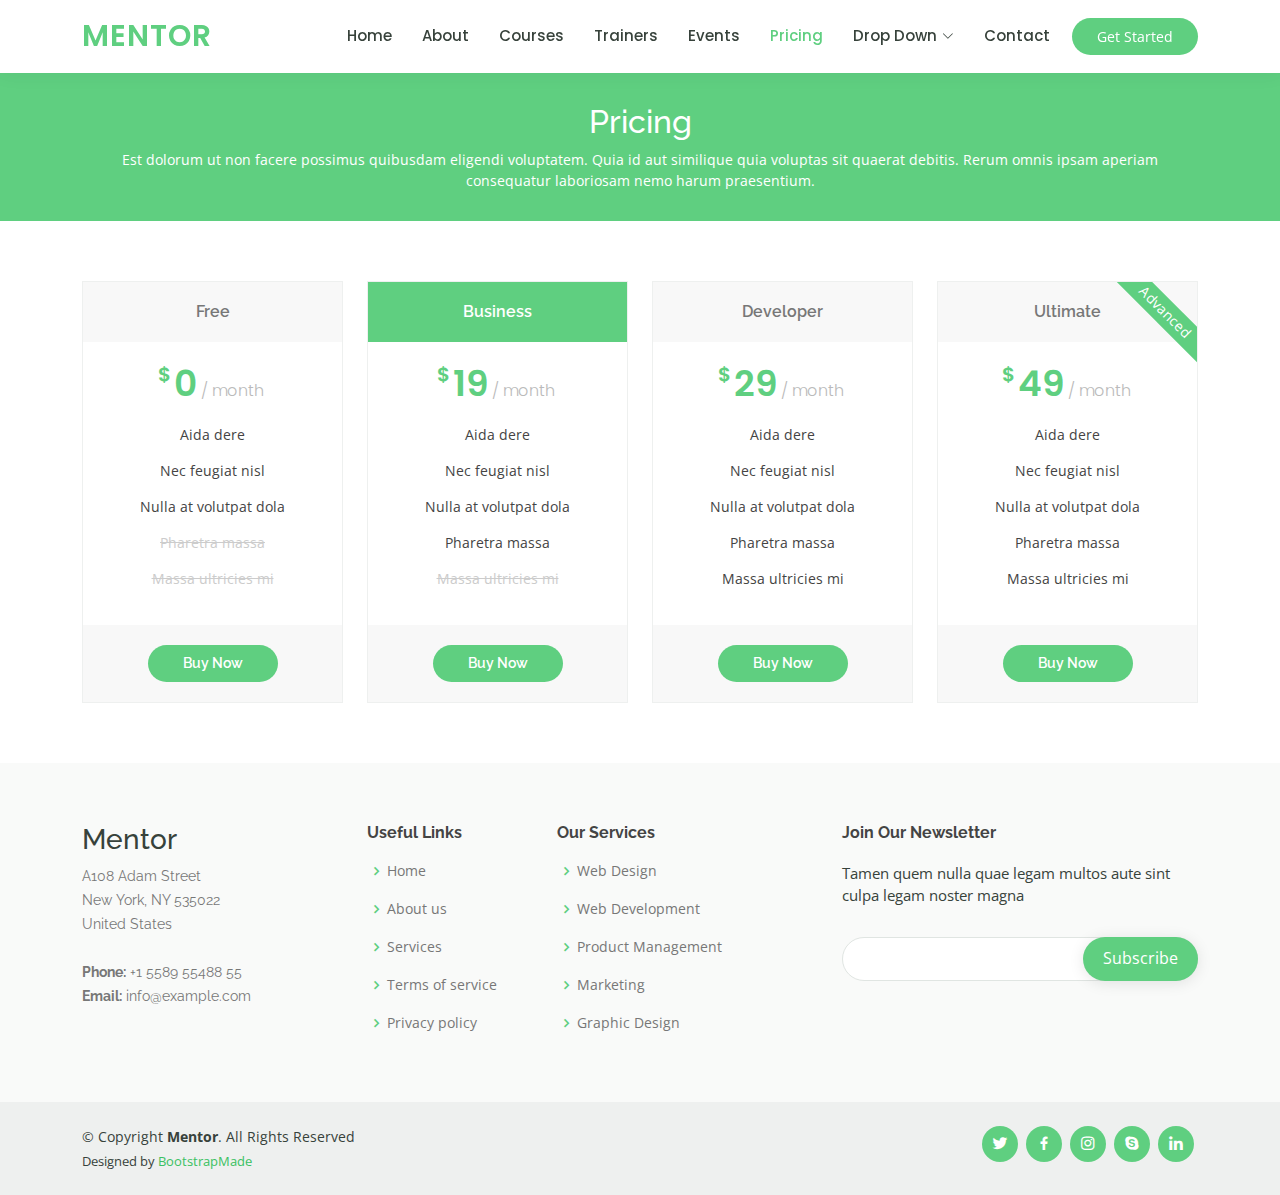
<file: Most Beautiful Template for quran/Mentor/pricing.html>
<!DOCTYPE html>
<html lang="en">

<head>
  <meta charset="utf-8">
  <meta content="width=device-width, initial-scale=1.0" name="viewport">

  <title>Pricing - Mentor Bootstrap Template</title>
  <meta content="" name="description">
  <meta content="" name="keywords">

  <!-- Favicons -->
  <link href="assets/img/favicon.png" rel="icon">
  <link href="assets/img/apple-touch-icon.png" rel="apple-touch-icon">

  <!-- Google Fonts -->
  <link href="https://fonts.googleapis.com/css?family=Open+Sans:300,300i,400,400i,600,600i,700,700i|Raleway:300,300i,400,400i,500,500i,600,600i,700,700i|Poppins:300,300i,400,400i,500,500i,600,600i,700,700i" rel="stylesheet">

  <!-- Vendor CSS Files -->
  <link href="assets/vendor/animate.css/animate.min.css" rel="stylesheet">
  <link href="assets/vendor/aos/aos.css" rel="stylesheet">
  <link href="assets/vendor/bootstrap/css/bootstrap.min.css" rel="stylesheet">
  <link href="assets/vendor/bootstrap-icons/bootstrap-icons.css" rel="stylesheet">
  <link href="assets/vendor/boxicons/css/boxicons.min.css" rel="stylesheet">
  <link href="assets/vendor/remixicon/remixicon.css" rel="stylesheet">
  <link href="assets/vendor/swiper/swiper-bundle.min.css" rel="stylesheet">

  <!-- Template Main CSS File -->
  <link href="assets/css/style.css" rel="stylesheet">

  <!-- =======================================================
  * Template Name: Mentor
  * Updated: May 30 2023 with Bootstrap v5.3.0
  * Template URL: https://bootstrapmade.com/mentor-free-education-bootstrap-theme/
  * Author: BootstrapMade.com
  * License: https://bootstrapmade.com/license/
  ======================================================== -->
</head>

<body>

  <!-- ======= Header ======= -->
  <header id="header" class="fixed-top">
    <div class="container d-flex align-items-center">

      <h1 class="logo me-auto"><a href="index.html">Mentor</a></h1>
      <!-- Uncomment below if you prefer to use an image logo -->
      <!-- <a href="index.html" class="logo me-auto"><img src="assets/img/logo.png" alt="" class="img-fluid"></a>-->

      <nav id="navbar" class="navbar order-last order-lg-0">
        <ul>
          <li><a href="index.html">Home</a></li>
          <li><a href="about.html">About</a></li>
          <li><a href="courses.html">Courses</a></li>
          <li><a href="trainers.html">Trainers</a></li>
          <li><a href="events.html">Events</a></li>
          <li><a class="active" href="pricing.html">Pricing</a></li>

          <li class="dropdown"><a href="#"><span>Drop Down</span> <i class="bi bi-chevron-down"></i></a>
            <ul>
              <li><a href="#">Drop Down 1</a></li>
              <li class="dropdown"><a href="#"><span>Deep Drop Down</span> <i class="bi bi-chevron-right"></i></a>
                <ul>
                  <li><a href="#">Deep Drop Down 1</a></li>
                  <li><a href="#">Deep Drop Down 2</a></li>
                  <li><a href="#">Deep Drop Down 3</a></li>
                  <li><a href="#">Deep Drop Down 4</a></li>
                  <li><a href="#">Deep Drop Down 5</a></li>
                </ul>
              </li>
              <li><a href="#">Drop Down 2</a></li>
              <li><a href="#">Drop Down 3</a></li>
              <li><a href="#">Drop Down 4</a></li>
            </ul>
          </li>
          <li><a href="contact.html">Contact</a></li>
        </ul>
        <i class="bi bi-list mobile-nav-toggle"></i>
      </nav><!-- .navbar -->

      <a href="courses.html" class="get-started-btn">Get Started</a>

    </div>
  </header><!-- End Header -->

  <main id="main">
    <!-- ======= Breadcrumbs ======= -->
    <div class="breadcrumbs" data-aos="fade-in">
      <div class="container">
        <h2>Pricing</h2>
        <p>Est dolorum ut non facere possimus quibusdam eligendi voluptatem. Quia id aut similique quia voluptas sit quaerat debitis. Rerum omnis ipsam aperiam consequatur laboriosam nemo harum praesentium. </p>
      </div>
    </div><!-- End Breadcrumbs -->

    <!-- ======= Pricing Section ======= -->
    <section id="pricing" class="pricing">
      <div class="container" data-aos="fade-up">

        <div class="row">

          <div class="col-lg-3 col-md-6">
            <div class="box">
              <h3>Free</h3>
              <h4><sup>$</sup>0<span> / month</span></h4>
              <ul>
                <li>Aida dere</li>
                <li>Nec feugiat nisl</li>
                <li>Nulla at volutpat dola</li>
                <li class="na">Pharetra massa</li>
                <li class="na">Massa ultricies mi</li>
              </ul>
              <div class="btn-wrap">
                <a href="#" class="btn-buy">Buy Now</a>
              </div>
            </div>
          </div>

          <div class="col-lg-3 col-md-6 mt-4 mt-md-0">
            <div class="box featured">
              <h3>Business</h3>
              <h4><sup>$</sup>19<span> / month</span></h4>
              <ul>
                <li>Aida dere</li>
                <li>Nec feugiat nisl</li>
                <li>Nulla at volutpat dola</li>
                <li>Pharetra massa</li>
                <li class="na">Massa ultricies mi</li>
              </ul>
              <div class="btn-wrap">
                <a href="#" class="btn-buy">Buy Now</a>
              </div>
            </div>
          </div>

          <div class="col-lg-3 col-md-6 mt-4 mt-lg-0">
            <div class="box">
              <h3>Developer</h3>
              <h4><sup>$</sup>29<span> / month</span></h4>
              <ul>
                <li>Aida dere</li>
                <li>Nec feugiat nisl</li>
                <li>Nulla at volutpat dola</li>
                <li>Pharetra massa</li>
                <li>Massa ultricies mi</li>
              </ul>
              <div class="btn-wrap">
                <a href="#" class="btn-buy">Buy Now</a>
              </div>
            </div>
          </div>

          <div class="col-lg-3 col-md-6 mt-4 mt-lg-0">
            <div class="box">
              <span class="advanced">Advanced</span>
              <h3>Ultimate</h3>
              <h4><sup>$</sup>49<span> / month</span></h4>
              <ul>
                <li>Aida dere</li>
                <li>Nec feugiat nisl</li>
                <li>Nulla at volutpat dola</li>
                <li>Pharetra massa</li>
                <li>Massa ultricies mi</li>
              </ul>
              <div class="btn-wrap">
                <a href="#" class="btn-buy">Buy Now</a>
              </div>
            </div>
          </div>

        </div>

      </div>
    </section><!-- End Pricing Section -->

  </main><!-- End #main -->

  <!-- ======= Footer ======= -->
  <footer id="footer">

    <div class="footer-top">
      <div class="container">
        <div class="row">

          <div class="col-lg-3 col-md-6 footer-contact">
            <h3>Mentor</h3>
            <p>
              A108 Adam Street <br>
              New York, NY 535022<br>
              United States <br><br>
              <strong>Phone:</strong> +1 5589 55488 55<br>
              <strong>Email:</strong> info@example.com<br>
            </p>
          </div>

          <div class="col-lg-2 col-md-6 footer-links">
            <h4>Useful Links</h4>
            <ul>
              <li><i class="bx bx-chevron-right"></i> <a href="#">Home</a></li>
              <li><i class="bx bx-chevron-right"></i> <a href="#">About us</a></li>
              <li><i class="bx bx-chevron-right"></i> <a href="#">Services</a></li>
              <li><i class="bx bx-chevron-right"></i> <a href="#">Terms of service</a></li>
              <li><i class="bx bx-chevron-right"></i> <a href="#">Privacy policy</a></li>
            </ul>
          </div>

          <div class="col-lg-3 col-md-6 footer-links">
            <h4>Our Services</h4>
            <ul>
              <li><i class="bx bx-chevron-right"></i> <a href="#">Web Design</a></li>
              <li><i class="bx bx-chevron-right"></i> <a href="#">Web Development</a></li>
              <li><i class="bx bx-chevron-right"></i> <a href="#">Product Management</a></li>
              <li><i class="bx bx-chevron-right"></i> <a href="#">Marketing</a></li>
              <li><i class="bx bx-chevron-right"></i> <a href="#">Graphic Design</a></li>
            </ul>
          </div>

          <div class="col-lg-4 col-md-6 footer-newsletter">
            <h4>Join Our Newsletter</h4>
            <p>Tamen quem nulla quae legam multos aute sint culpa legam noster magna</p>
            <form action="" method="post">
              <input type="email" name="email"><input type="submit" value="Subscribe">
            </form>
          </div>

        </div>
      </div>
    </div>

    <div class="container d-md-flex py-4">

      <div class="me-md-auto text-center text-md-start">
        <div class="copyright">
          &copy; Copyright <strong><span>Mentor</span></strong>. All Rights Reserved
        </div>
        <div class="credits">
          <!-- All the links in the footer should remain intact. -->
          <!-- You can delete the links only if you purchased the pro version. -->
          <!-- Licensing information: https://bootstrapmade.com/license/ -->
          <!-- Purchase the pro version with working PHP/AJAX contact form: https://bootstrapmade.com/mentor-free-education-bootstrap-theme/ -->
          Designed by <a href="https://bootstrapmade.com/">BootstrapMade</a>
        </div>
      </div>
      <div class="social-links text-center text-md-right pt-3 pt-md-0">
        <a href="#" class="twitter"><i class="bx bxl-twitter"></i></a>
        <a href="#" class="facebook"><i class="bx bxl-facebook"></i></a>
        <a href="#" class="instagram"><i class="bx bxl-instagram"></i></a>
        <a href="#" class="google-plus"><i class="bx bxl-skype"></i></a>
        <a href="#" class="linkedin"><i class="bx bxl-linkedin"></i></a>
      </div>
    </div>
  </footer><!-- End Footer -->

  <div id="preloader"></div>
  <a href="#" class="back-to-top d-flex align-items-center justify-content-center"><i class="bi bi-arrow-up-short"></i></a>

  <!-- Vendor JS Files -->
  <script src="assets/vendor/purecounter/purecounter_vanilla.js"></script>
  <script src="assets/vendor/aos/aos.js"></script>
  <script src="assets/vendor/bootstrap/js/bootstrap.bundle.min.js"></script>
  <script src="assets/vendor/swiper/swiper-bundle.min.js"></script>
  <script src="assets/vendor/php-email-form/validate.js"></script>

  <!-- Template Main JS File -->
  <script src="assets/js/main.js"></script>

</body>

</html>
</file>
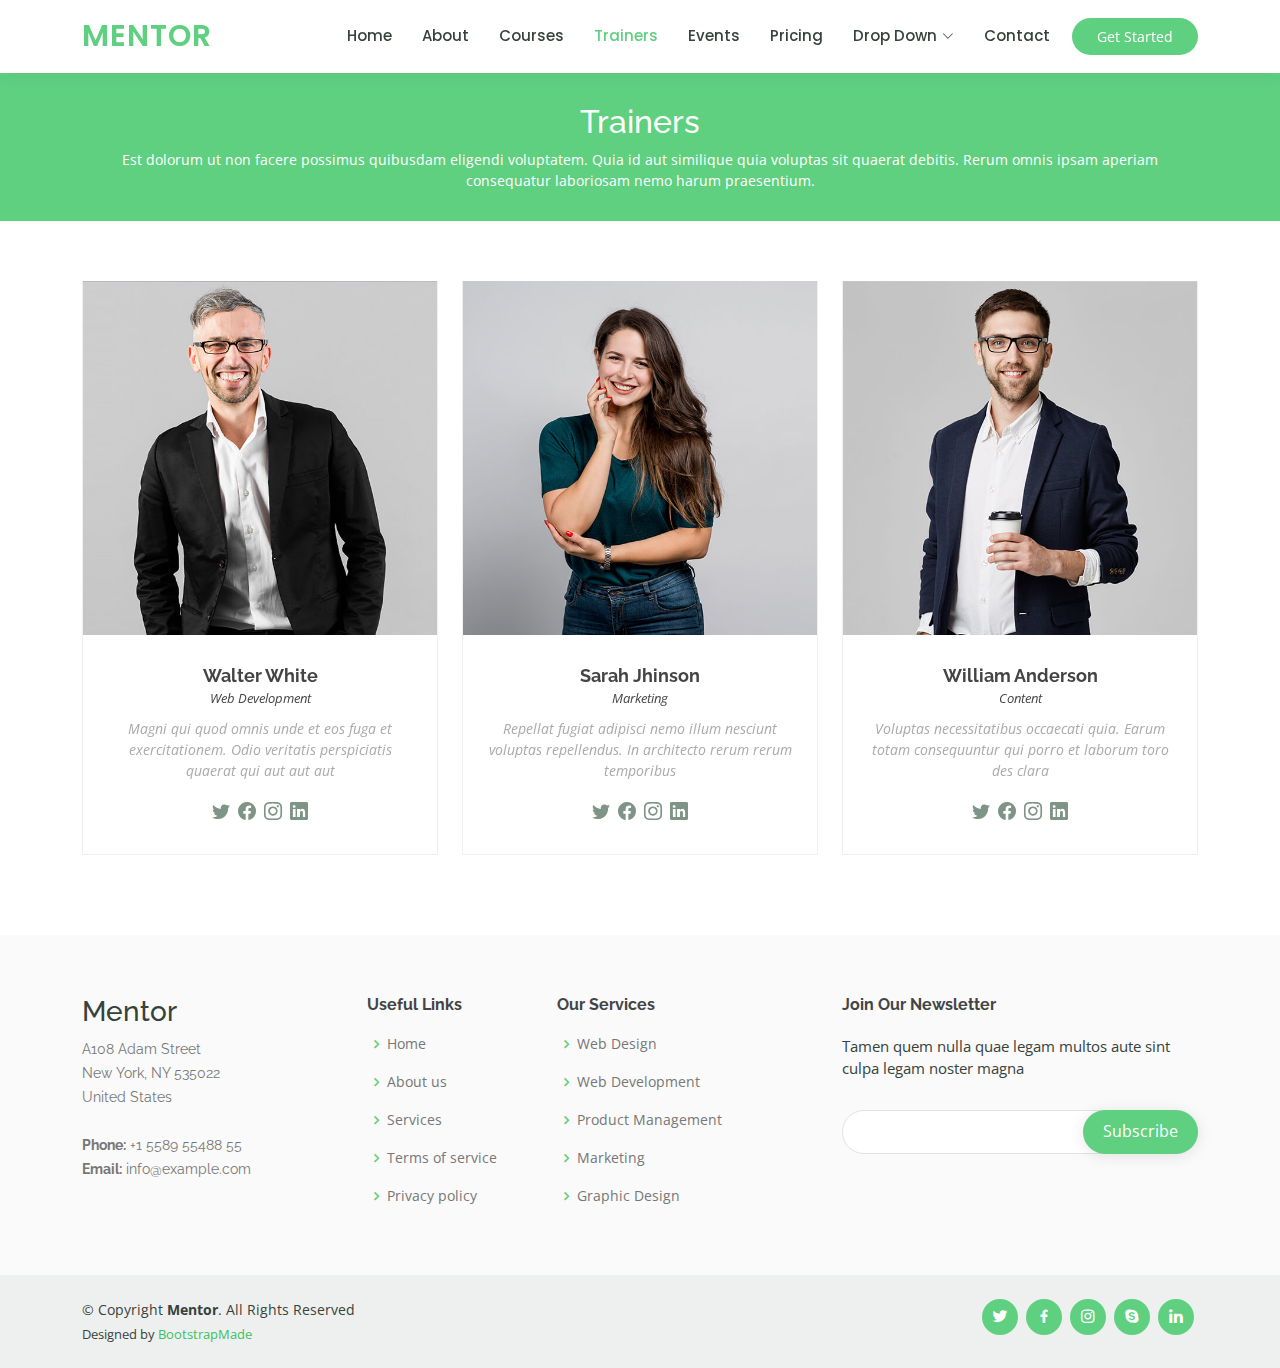
<file: Most Beautiful Template for quran/Mentor/trainers.html>
<!DOCTYPE html>
<html lang="en">

<head>
  <meta charset="utf-8">
  <meta content="width=device-width, initial-scale=1.0" name="viewport">

  <title>Trainers - Mentor Bootstrap Template</title>
  <meta content="" name="description">
  <meta content="" name="keywords">

  <!-- Favicons -->
  <link href="assets/img/favicon.png" rel="icon">
  <link href="assets/img/apple-touch-icon.png" rel="apple-touch-icon">

  <!-- Google Fonts -->
  <link href="https://fonts.googleapis.com/css?family=Open+Sans:300,300i,400,400i,600,600i,700,700i|Raleway:300,300i,400,400i,500,500i,600,600i,700,700i|Poppins:300,300i,400,400i,500,500i,600,600i,700,700i" rel="stylesheet">

  <!-- Vendor CSS Files -->
  <link href="assets/vendor/animate.css/animate.min.css" rel="stylesheet">
  <link href="assets/vendor/aos/aos.css" rel="stylesheet">
  <link href="assets/vendor/bootstrap/css/bootstrap.min.css" rel="stylesheet">
  <link href="assets/vendor/bootstrap-icons/bootstrap-icons.css" rel="stylesheet">
  <link href="assets/vendor/boxicons/css/boxicons.min.css" rel="stylesheet">
  <link href="assets/vendor/remixicon/remixicon.css" rel="stylesheet">
  <link href="assets/vendor/swiper/swiper-bundle.min.css" rel="stylesheet">

  <!-- Template Main CSS File -->
  <link href="assets/css/style.css" rel="stylesheet">

  <!-- =======================================================
  * Template Name: Mentor
  * Updated: May 30 2023 with Bootstrap v5.3.0
  * Template URL: https://bootstrapmade.com/mentor-free-education-bootstrap-theme/
  * Author: BootstrapMade.com
  * License: https://bootstrapmade.com/license/
  ======================================================== -->
</head>

<body>

  <!-- ======= Header ======= -->
  <header id="header" class="fixed-top">
    <div class="container d-flex align-items-center">

      <h1 class="logo me-auto"><a href="index.html">Mentor</a></h1>
      <!-- Uncomment below if you prefer to use an image logo -->
      <!-- <a href="index.html" class="logo me-auto"><img src="assets/img/logo.png" alt="" class="img-fluid"></a>-->

      <nav id="navbar" class="navbar order-last order-lg-0">
        <ul>
          <li><a href="index.html">Home</a></li>
          <li><a href="about.html">About</a></li>
          <li><a href="courses.html">Courses</a></li>
          <li><a class="active" href="trainers.html">Trainers</a></li>
          <li><a href="events.html">Events</a></li>
          <li><a href="pricing.html">Pricing</a></li>

          <li class="dropdown"><a href="#"><span>Drop Down</span> <i class="bi bi-chevron-down"></i></a>
            <ul>
              <li><a href="#">Drop Down 1</a></li>
              <li class="dropdown"><a href="#"><span>Deep Drop Down</span> <i class="bi bi-chevron-right"></i></a>
                <ul>
                  <li><a href="#">Deep Drop Down 1</a></li>
                  <li><a href="#">Deep Drop Down 2</a></li>
                  <li><a href="#">Deep Drop Down 3</a></li>
                  <li><a href="#">Deep Drop Down 4</a></li>
                  <li><a href="#">Deep Drop Down 5</a></li>
                </ul>
              </li>
              <li><a href="#">Drop Down 2</a></li>
              <li><a href="#">Drop Down 3</a></li>
              <li><a href="#">Drop Down 4</a></li>
            </ul>
          </li>
          <li><a href="contact.html">Contact</a></li>
        </ul>
        <i class="bi bi-list mobile-nav-toggle"></i>
      </nav><!-- .navbar -->

      <a href="courses.html" class="get-started-btn">Get Started</a>

    </div>
  </header><!-- End Header -->

  <main id="main" data-aos="fade-in">

    <!-- ======= Breadcrumbs ======= -->
    <div class="breadcrumbs">
      <div class="container">
        <h2>Trainers</h2>
        <p>Est dolorum ut non facere possimus quibusdam eligendi voluptatem. Quia id aut similique quia voluptas sit quaerat debitis. Rerum omnis ipsam aperiam consequatur laboriosam nemo harum praesentium. </p>
      </div>
    </div><!-- End Breadcrumbs -->

    <!-- ======= Trainers Section ======= -->
    <section id="trainers" class="trainers">
      <div class="container" data-aos="fade-up">

        <div class="row" data-aos="zoom-in" data-aos-delay="100">
          <div class="col-lg-4 col-md-6 d-flex align-items-stretch">
            <div class="member">
              <img src="assets/img/trainers/trainer-1.jpg" class="img-fluid" alt="">
              <div class="member-content">
                <h4>Walter White</h4>
                <span>Web Development</span>
                <p>
                  Magni qui quod omnis unde et eos fuga et exercitationem. Odio veritatis perspiciatis quaerat qui aut aut aut
                </p>
                <div class="social">
                  <a href=""><i class="bi bi-twitter"></i></a>
                  <a href=""><i class="bi bi-facebook"></i></a>
                  <a href=""><i class="bi bi-instagram"></i></a>
                  <a href=""><i class="bi bi-linkedin"></i></a>
                </div>
              </div>
            </div>
          </div>

          <div class="col-lg-4 col-md-6 d-flex align-items-stretch">
            <div class="member">
              <img src="assets/img/trainers/trainer-2.jpg" class="img-fluid" alt="">
              <div class="member-content">
                <h4>Sarah Jhinson</h4>
                <span>Marketing</span>
                <p>
                  Repellat fugiat adipisci nemo illum nesciunt voluptas repellendus. In architecto rerum rerum temporibus
                </p>
                <div class="social">
                  <a href=""><i class="bi bi-twitter"></i></a>
                  <a href=""><i class="bi bi-facebook"></i></a>
                  <a href=""><i class="bi bi-instagram"></i></a>
                  <a href=""><i class="bi bi-linkedin"></i></a>
                </div>
              </div>
            </div>
          </div>

          <div class="col-lg-4 col-md-6 d-flex align-items-stretch">
            <div class="member">
              <img src="assets/img/trainers/trainer-3.jpg" class="img-fluid" alt="">
              <div class="member-content">
                <h4>William Anderson</h4>
                <span>Content</span>
                <p>
                  Voluptas necessitatibus occaecati quia. Earum totam consequuntur qui porro et laborum toro des clara
                </p>
                <div class="social">
                  <a href=""><i class="bi bi-twitter"></i></a>
                  <a href=""><i class="bi bi-facebook"></i></a>
                  <a href=""><i class="bi bi-instagram"></i></a>
                  <a href=""><i class="bi bi-linkedin"></i></a>
                </div>
              </div>
            </div>
          </div>

        </div>

      </div>
    </section><!-- End Trainers Section -->

  </main><!-- End #main -->

  <!-- ======= Footer ======= -->
  <footer id="footer">

    <div class="footer-top">
      <div class="container">
        <div class="row">

          <div class="col-lg-3 col-md-6 footer-contact">
            <h3>Mentor</h3>
            <p>
              A108 Adam Street <br>
              New York, NY 535022<br>
              United States <br><br>
              <strong>Phone:</strong> +1 5589 55488 55<br>
              <strong>Email:</strong> info@example.com<br>
            </p>
          </div>

          <div class="col-lg-2 col-md-6 footer-links">
            <h4>Useful Links</h4>
            <ul>
              <li><i class="bx bx-chevron-right"></i> <a href="#">Home</a></li>
              <li><i class="bx bx-chevron-right"></i> <a href="#">About us</a></li>
              <li><i class="bx bx-chevron-right"></i> <a href="#">Services</a></li>
              <li><i class="bx bx-chevron-right"></i> <a href="#">Terms of service</a></li>
              <li><i class="bx bx-chevron-right"></i> <a href="#">Privacy policy</a></li>
            </ul>
          </div>

          <div class="col-lg-3 col-md-6 footer-links">
            <h4>Our Services</h4>
            <ul>
              <li><i class="bx bx-chevron-right"></i> <a href="#">Web Design</a></li>
              <li><i class="bx bx-chevron-right"></i> <a href="#">Web Development</a></li>
              <li><i class="bx bx-chevron-right"></i> <a href="#">Product Management</a></li>
              <li><i class="bx bx-chevron-right"></i> <a href="#">Marketing</a></li>
              <li><i class="bx bx-chevron-right"></i> <a href="#">Graphic Design</a></li>
            </ul>
          </div>

          <div class="col-lg-4 col-md-6 footer-newsletter">
            <h4>Join Our Newsletter</h4>
            <p>Tamen quem nulla quae legam multos aute sint culpa legam noster magna</p>
            <form action="" method="post">
              <input type="email" name="email"><input type="submit" value="Subscribe">
            </form>
          </div>

        </div>
      </div>
    </div>

    <div class="container d-md-flex py-4">

      <div class="me-md-auto text-center text-md-start">
        <div class="copyright">
          &copy; Copyright <strong><span>Mentor</span></strong>. All Rights Reserved
        </div>
        <div class="credits">
          <!-- All the links in the footer should remain intact. -->
          <!-- You can delete the links only if you purchased the pro version. -->
          <!-- Licensing information: https://bootstrapmade.com/license/ -->
          <!-- Purchase the pro version with working PHP/AJAX contact form: https://bootstrapmade.com/mentor-free-education-bootstrap-theme/ -->
          Designed by <a href="https://bootstrapmade.com/">BootstrapMade</a>
        </div>
      </div>
      <div class="social-links text-center text-md-right pt-3 pt-md-0">
        <a href="#" class="twitter"><i class="bx bxl-twitter"></i></a>
        <a href="#" class="facebook"><i class="bx bxl-facebook"></i></a>
        <a href="#" class="instagram"><i class="bx bxl-instagram"></i></a>
        <a href="#" class="google-plus"><i class="bx bxl-skype"></i></a>
        <a href="#" class="linkedin"><i class="bx bxl-linkedin"></i></a>
      </div>
    </div>
  </footer><!-- End Footer -->

  <div id="preloader"></div>
  <a href="#" class="back-to-top d-flex align-items-center justify-content-center"><i class="bi bi-arrow-up-short"></i></a>

  <!-- Vendor JS Files -->
  <script src="assets/vendor/purecounter/purecounter_vanilla.js"></script>
  <script src="assets/vendor/aos/aos.js"></script>
  <script src="assets/vendor/bootstrap/js/bootstrap.bundle.min.js"></script>
  <script src="assets/vendor/swiper/swiper-bundle.min.js"></script>
  <script src="assets/vendor/php-email-form/validate.js"></script>

  <!-- Template Main JS File -->
  <script src="assets/js/main.js"></script>

</body>

</html>
</file>
<file: css3 es6 responsive design/css/style.css>
@import url("https://fonts.googleapis.com/css2?family=Alegreya:ital@0;1&display=swap");
@import "fonts.css";
/* ********** general styles  */
* {
  padding: 0;
  margin: 0;
  box-sizing: border-box;
  font-family: "Alegreya", serif;
}
.container {
  display: flex;
  flex-wrap: wrap;
  justify-content: space-between;
  width: 100%;
  max-width: 1100px;
  margin: 0 auto;
}
.align-items {
  align-items: center;
}
/* ********** header styles  */
header {
  position: relative;
}
header nav {
  background: rgba(0, 0, 0, 0.7);
  position: fixed;
  width: 100%;
  padding: 12px 0px;
  z-index: 9999;
}
header nav ul.navigation {
  display: flex;
  list-style-type: none;
}
header nav ul.navigation li a {
  color: rgb(248, 248, 218);
  text-decoration: none;
  display: block;
  text-transform: uppercase;
  margin-right: 18px;
}
header nav ul.navigation li a:after {
  content: "";
  display: block;
  background-color: rgb(248, 248, 218);
  height: 1px;
  opacity: 0;
  width: 0%;
  transition: all 0.6s ease-in;
}
header nav ul.navigation li a:hover::after {
  opacity: 1;
  width: 100%;
}
.content-text {
  position: absolute;
  width: 100%;
  height: 100%;
  display: flex;
  flex-direction: column;
  justify-content: center;
  align-items: center;
  background-color: rgba(0, 0, 0, 0.5);
}
.content-text h1 {
  color: white;
  font-weight: lighter;
  font-size: 60px;
}
.content-text .arrow {
  /* background-color: white; */
  display: inline-block;
  padding: 25px;
  border-width: 0 6px 6px 0 !important;
  border: solid white;
  transform: rotate(45deg);
  cursor: pointer;
  transition: opacity 0.7s ease-in-out;
}
.content-text .arrow:hover {
  opacity: 0.3;
}
.main-banner {
  width: 100%;
  height: 100vh;
  display: block;
}
/* ********** logo styling */
.logo {
  color: white;
  border: 2px solid rgb(248, 248, 218);
  border-radius: 100%;
  width: 60px;
  display: block;
  height: 60px;
  text-align: center;
  line-height: 60px;
  text-decoration: none;
  font-size: 30px;
}

/* ********** About section */
#about {
  padding: 80px 0;
}
#about h2 {
  margin-top: 10px;
  width: 100%;
  text-align: center;
  color: black;
  font-weight: lighter;
  font-size: 30px;
}

#about h2::first-letter {
  color: #dca453;
}
#about .column i {
  font-size: 45px;
  color: #dca453;
}
#about .column {
  text-align: center;
  width: 47%;
  padding: 20px 10px;
}
#about .column p {
  padding-top: 16px;
}

/* ********** About section */
.gallery {
  margin: 0;
  padding: 0;
  display: flex;
  flex-wrap: wrap;
  list-style-type: none;
}
.gallery .img-container {
  background-color: black;
  cursor: pointer;
  width: 20%;
  overflow: hidden;
  position: relative;
}
.gallery .img-container img {
  display: block;
  width: 100%;
  opacity: 0.7;
  transition: all 0.5s ease;
}
.gallery .img-container img:hover {
  transform: scale(1.2);
  opacity: 1;
}

/* ********** animations */
.pulsate {
  animation: pulsate 3s infinite ease-in-out;
}
@keyframes pulsate {
  0% {
    opacity: 0.5;
  }
  50% {
    opacity: 1;
  }
  100% {
    opacity: 0.5;
  }
}
</file>
<file: HTMLCSSBS-usedtotechwebsite-master/style.css>
@import url("https://fonts.googleapis.com/css2?family=Piazzolla:ital,wght@0,200;0,300;0,400;0,900;1,200;1,300;1,400&display=swap");
* {
  margin: 0;
  padding: 0;
  box-sizing: border-box;
  font-family: "Piazzolla", serif;
}
p {
  margin: 0;
  padding: 0;
}
.color_height {
  height: 25px;
  background-color: orange;
  margin-bottom: 14px;
}
.footer_color {
  background-color: orange;
  height: 30px;
}
</file>
<file: Most Beautiful Template for quran/Mentor/assets/css/style.css>
/**
* Template Name: Mentor
* Updated: May 30 2023 with Bootstrap v5.3.0
* Template URL: https://bootstrapmade.com/mentor-free-education-bootstrap-theme/
* Author: BootstrapMade.com
* License: https://bootstrapmade.com/license/
*/

/*--------------------------------------------------------------
# General
--------------------------------------------------------------*/
body {
  font-family: "Open Sans", sans-serif;
  color: #444444;
}

a {
  color: #5fcf80;
  text-decoration: none;
}

a:hover {
  color: #86db9f;
  text-decoration: none;
}

h1,
h2,
h3,
h4,
h5,
h6 {
  font-family: "Raleway", sans-serif;
}

/*--------------------------------------------------------------
# Back to top button
--------------------------------------------------------------*/
.back-to-top {
  position: fixed;
  visibility: hidden;
  opacity: 0;
  right: 15px;
  bottom: 15px;
  z-index: 996;
  background: #5fcf80;
  width: 40px;
  height: 40px;
  border-radius: 50px;
  transition: all 0.4s;
}

.back-to-top i {
  font-size: 28px;
  color: #fff;
  line-height: 0;
}

.back-to-top:hover {
  background: #7ed899;
  color: #fff;
}

.back-to-top.active {
  visibility: visible;
  opacity: 1;
}

/*--------------------------------------------------------------
# Preloader
--------------------------------------------------------------*/
#preloader {
  position: fixed;
  top: 0;
  left: 0;
  right: 0;
  bottom: 0;
  z-index: 9999;
  overflow: hidden;
  background: #fff;
}

#preloader:before {
  content: "";
  position: fixed;
  top: calc(50% - 30px);
  left: calc(50% - 30px);
  border: 6px solid #5fcf80;
  border-top-color: #fff;
  border-bottom-color: #fff;
  border-radius: 50%;
  width: 60px;
  height: 60px;
  animation: animate-preloader 1s linear infinite;
}

@keyframes animate-preloader {
  0% {
    transform: rotate(0deg);
  }

  100% {
    transform: rotate(360deg);
  }
}

/*--------------------------------------------------------------
# Disable aos animation delay on mobile devices
--------------------------------------------------------------*/
@media screen and (max-width: 768px) {
  [data-aos-delay] {
    transition-delay: 0 !important;
  }
}

/*--------------------------------------------------------------
# Header
--------------------------------------------------------------*/
#header {
  background: #fff;
  transition: all 0.5s;
  z-index: 997;
  padding: 15px 0;
  box-shadow: 0px 0 18px rgba(55, 66, 59, 0.08);
}

#header .logo {
  font-size: 30px;
  margin: 0;
  padding: 0;
  line-height: 1;
  font-weight: 600;
  letter-spacing: 1px;
  text-transform: uppercase;
  font-family: "Poppins", sans-serif;
}

#header .logo a {
  color: #5fcf80;
}

#header .logo img {
  max-height: 40px;
}

/**
* Get Startet Button 
*/
.get-started-btn {
  margin-left: 22px;
  background: #5fcf80;
  color: #fff;
  border-radius: 50px;
  padding: 8px 25px;
  white-space: nowrap;
  transition: 0.3s;
  font-size: 14px;
  display: inline-block;
}

.get-started-btn:hover {
  background: #3ac162;
  color: #fff;
}

@media (max-width: 768px) {
  .get-started-btn {
    margin: 0 15px 0 0;
    padding: 6px 18px;
  }
}

/*--------------------------------------------------------------
# Navigation Menu
--------------------------------------------------------------*/
/**
* Desktop Navigation 
*/
.navbar {
  padding: 0;
}

.navbar ul {
  margin: 0;
  padding: 0;
  display: flex;
  list-style: none;
  align-items: center;
}

.navbar li {
  position: relative;
}

.navbar a,
.navbar a:focus {
  display: flex;
  align-items: center;
  justify-content: space-between;
  padding: 10px 0 10px 30px;
  font-family: "Poppins", sans-serif;
  font-size: 15px;
  font-weight: 500;
  color: #37423b;
  white-space: nowrap;
  transition: 0.3s;
}

.navbar a i,
.navbar a:focus i {
  font-size: 12px;
  line-height: 0;
  margin-left: 5px;
}

.navbar a:hover,
.navbar .active,
.navbar .active:focus,
.navbar li:hover>a {
  color: #5fcf80;
}

.navbar .dropdown ul {
  display: block;
  position: absolute;
  left: 30px;
  top: calc(100% + 30px);
  margin: 0;
  padding: 10px 0;
  z-index: 99;
  opacity: 0;
  visibility: hidden;
  background: #fff;
  box-shadow: 0px 0px 30px rgba(127, 137, 161, 0.25);
  transition: 0.3s;
  border-radius: 4px;
}

.navbar .dropdown ul li {
  min-width: 200px;
}

.navbar .dropdown ul a {
  padding: 10px 20px;
  font-size: 14px;
  text-transform: none;
  font-weight: 500;
}

.navbar .dropdown ul a i {
  font-size: 12px;
}

.navbar .dropdown ul a:hover,
.navbar .dropdown ul .active:hover,
.navbar .dropdown ul li:hover>a {
  color: #5fcf80;
}

.navbar .dropdown:hover>ul {
  opacity: 1;
  top: 100%;
  visibility: visible;
}

.navbar .dropdown .dropdown ul {
  top: 0;
  left: calc(100% - 30px);
  visibility: hidden;
}

.navbar .dropdown .dropdown:hover>ul {
  opacity: 1;
  top: 0;
  left: 100%;
  visibility: visible;
}

@media (max-width: 1366px) {
  .navbar .dropdown .dropdown ul {
    left: -90%;
  }

  .navbar .dropdown .dropdown:hover>ul {
    left: -100%;
  }
}

/**
* Mobile Navigation 
*/
.mobile-nav-toggle {
  color: #37423b;
  font-size: 28px;
  cursor: pointer;
  display: none;
  line-height: 0;
  transition: 0.5s;
}

.mobile-nav-toggle.bi-x {
  color: #fff;
}

@media (max-width: 991px) {
  .mobile-nav-toggle {
    display: block;
  }

  .navbar ul {
    display: none;
  }
}

.navbar-mobile {
  position: fixed;
  overflow: hidden;
  top: 0;
  right: 0;
  left: 0;
  bottom: 0;
  background: rgba(32, 38, 34, 0.9);
  transition: 0.3s;
  z-index: 999;
}

.navbar-mobile .mobile-nav-toggle {
  position: absolute;
  top: 15px;
  right: 15px;
}

.navbar-mobile ul {
  display: block;
  position: absolute;
  top: 55px;
  right: 15px;
  bottom: 15px;
  left: 15px;
  padding: 10px 0;
  border-radius: 6px;
  background-color: #fff;
  overflow-y: auto;
  transition: 0.3s;
}

.navbar-mobile a,
.navbar-mobile a:focus {
  padding: 10px 20px;
  font-size: 15px;
  color: #37423b;
}

.navbar-mobile a:hover,
.navbar-mobile .active,
.navbar-mobile li:hover>a {
  color: #5fcf80;
}

.navbar-mobile .getstarted,
.navbar-mobile .getstarted:focus {
  margin: 15px;
}

.navbar-mobile .dropdown ul {
  position: static;
  display: none;
  margin: 10px 20px;
  padding: 10px 0;
  z-index: 99;
  opacity: 1;
  visibility: visible;
  background: #fff;
  box-shadow: 0px 0px 30px rgba(127, 137, 161, 0.25);
}

.navbar-mobile .dropdown ul li {
  min-width: 200px;
}

.navbar-mobile .dropdown ul a {
  padding: 10px 20px;
}

.navbar-mobile .dropdown ul a i {
  font-size: 12px;
}

.navbar-mobile .dropdown ul a:hover,
.navbar-mobile .dropdown ul .active:hover,
.navbar-mobile .dropdown ul li:hover>a {
  color: #5fcf80;
}

.navbar-mobile .dropdown>.dropdown-active {
  display: block;
}

/*--------------------------------------------------------------
# Hero Section
--------------------------------------------------------------*/
#hero {
  width: 100%;
  height: 80vh;
  background: url("../img/hero-bg.jpg") top center;
  background-size: cover;
  position: relative;
}

#hero:before {
  content: "";
  background: rgba(0, 0, 0, 0.4);
  position: absolute;
  bottom: 0;
  top: 0;
  left: 0;
  right: 0;
}

#hero .container {
  padding-top: 72px;
}

@media (max-width: 992px) {
  #hero .container {
    padding-top: 62px;
  }
}

#hero h1 {
  margin: 0;
  font-size: 48px;
  font-weight: 700;
  line-height: 56px;
  color: #fff;
  font-family: "Poppins", sans-serif;
}

#hero h2 {
  color: #eee;
  margin: 10px 0 0 0;
  font-size: 24px;
}

#hero .btn-get-started {
  font-family: "Raleway", sans-serif;
  font-weight: 500;
  font-size: 15px;
  letter-spacing: 1px;
  display: inline-block;
  padding: 10px 35px;
  border-radius: 50px;
  transition: 0.5s;
  margin-top: 30px;
  border: 2px solid #fff;
  color: #fff;
}

#hero .btn-get-started:hover {
  background: #5fcf80;
  border: 2px solid #5fcf80;
}

@media (min-width: 1024px) {
  #hero {
    background-attachment: fixed;
  }
}

@media (max-width: 768px) {
  #hero {
    height: 100vh;
  }

  #hero h1 {
    font-size: 28px;
    line-height: 36px;
  }

  #hero h2 {
    font-size: 18px;
    line-height: 24px;
  }
}

/*--------------------------------------------------------------
# Sections General
--------------------------------------------------------------*/
section {
  padding: 60px 0;
  overflow: hidden;
}

.section-bg {
  background-color: #f6f7f6;
}

.section-title {
  padding-bottom: 40px;
}

.section-title h2 {
  font-size: 14px;
  font-weight: 500;
  padding: 0;
  line-height: 1px;
  margin: 0 0 5px 0;
  letter-spacing: 2px;
  text-transform: uppercase;
  color: #aaaaaa;
  font-family: "Poppins", sans-serif;
}

.section-title h2::after {
  content: "";
  width: 120px;
  height: 1px;
  display: inline-block;
  background: #9ae1af;
  margin: 4px 10px;
}

.section-title p {
  margin: 0;
  margin: 0;
  font-size: 36px;
  font-weight: 700;
  text-transform: uppercase;
  font-family: "Poppins", sans-serif;
  color: #37423b;
}

.breadcrumbs {
  margin-top: 73px;
  text-align: center;
  background: #5fcf80;
  padding: 30px 0;
  color: #fff;
}

@media (max-width: 992px) {
  .breadcrumbs {
    margin-top: 63px;
  }
}

.breadcrumbs h2 {
  font-size: 32px;
  font-weight: 500;
}

.breadcrumbs p {
  font-size: 14px;
  margin-bottom: 0;
}

/*--------------------------------------------------------------
# About
--------------------------------------------------------------*/
.about .content h3 {
  font-weight: 600;
  font-size: 26px;
}

.about .content ul {
  list-style: none;
  padding: 0;
}

.about .content ul li {
  padding-bottom: 10px;
}

.about .content ul i {
  font-size: 20px;
  padding-right: 4px;
  color: #5fcf80;
}

.about .content .learn-more-btn {
  background: #5fcf80;
  color: #fff;
  border-radius: 50px;
  padding: 8px 25px 9px 25px;
  white-space: nowrap;
  transition: 0.3s;
  font-size: 14px;
  display: inline-block;
}

.about .content .learn-more-btn:hover {
  background: #3ac162;
  color: #fff;
}

@media (max-width: 768px) {
  .about .content .learn-more-btn {
    margin: 0 48px 0 0;
    padding: 6px 18px;
  }
}

/*--------------------------------------------------------------
# Counts
--------------------------------------------------------------*/
.counts {
  padding: 30px 0;
}

.counts .counters span {
  font-size: 48px;
  display: block;
  color: #5fcf80;
  font-weight: 700;
}

.counts .counters p {
  padding: 0;
  margin: 0 0 20px 0;
  font-family: "Raleway", sans-serif;
  font-size: 15px;
  font-weight: 600;
  color: #37423b;
}

/*--------------------------------------------------------------
# Why Us
--------------------------------------------------------------*/
.why-us .content {
  padding: 30px;
  background: #5fcf80;
  border-radius: 4px;
  color: #fff;
}

.why-us .content h3 {
  font-weight: 700;
  font-size: 34px;
  margin-bottom: 30px;
}

.why-us .content p {
  margin-bottom: 30px;
}

.why-us .content .more-btn {
  display: inline-block;
  background: rgba(255, 255, 255, 0.2);
  padding: 6px 30px 8px 30px;
  color: #fff;
  border-radius: 50px;
  transition: all ease-in-out 0.4s;
}

.why-us .content .more-btn i {
  font-size: 14px;
}

.why-us .content .more-btn:hover {
  color: #5fcf80;
  background: #fff;
}

.why-us .icon-boxes .icon-box {
  text-align: center;
  background: #fff;
  padding: 40px 30px;
  width: 100%;
  border: 1px solid #eef0ef;
}

.why-us .icon-boxes .icon-box i {
  font-size: 32px;
  padding: 18px;
  color: #5fcf80;
  margin-bottom: 30px;
  background: #ecf9f0;
  border-radius: 50px;
}

.why-us .icon-boxes .icon-box h4 {
  font-size: 20px;
  font-weight: 700;
  margin: 0 0 30px 0;
}

.why-us .icon-boxes .icon-box p {
  font-size: 15px;
  color: #848484;
}

/*--------------------------------------------------------------
# Features
--------------------------------------------------------------*/
.features {
  padding-top: 0px;
}

.features .icon-box {
  display: flex;
  align-items: center;
  padding: 20px;
  transition: 0.3s;
  border: 1px solid #eef0ef;
}

.features .icon-box i {
  font-size: 32px;
  padding-right: 10px;
  line-height: 1;
}

.features .icon-box h3 {
  font-weight: 700;
  margin: 0;
  padding: 0;
  line-height: 1;
  font-size: 16px;
}

.features .icon-box h3 a {
  color: #37423b;
  transition: 0.3s;
}

.features .icon-box:hover {
  border-color: #5fcf80;
}

.features .icon-box:hover h3 a {
  color: #5fcf80;
}

/*--------------------------------------------------------------
# Courses
--------------------------------------------------------------*/
.courses .course-item {
  border-radius: 5px;
  border: 1px solid #eef0ef;
}

.courses .course-content {
  padding: 15px;
}

.courses .course-content h3 {
  font-weight: 700;
  font-size: 20px;
}

.courses .course-content h3 a {
  color: #37423b;
  transition: 0.3s;
}

.courses .course-content h3 a:hover {
  color: #5fcf80;
}

.courses .course-content p {
  font-size: 14px;
  color: #777777;
}

.courses .course-content h4 {
  font-size: 14px;
  background: #5fcf80;
  padding: 7px 14px;
  color: #fff;
  margin: 0;
}

.courses .course-content .price {
  margin: 0;
  font-weight: 700;
  font-size: 18px;
  color: #37423b;
}

.courses .trainer {
  padding-top: 15px;
  border-top: 1px solid #eef0ef;
}

.courses .trainer .trainer-profile img {
  max-width: 50px;
  border-radius: 50px;
}

.courses .trainer .trainer-profile span {
  padding-left: 10px;
  font-weight: 600;
  font-size: 16px;
  color: #5a6c60;
}

.courses .trainer .trainer-rank {
  font-size: 18px;
  color: #657a6d;
}

/*--------------------------------------------------------------
# Trainers
--------------------------------------------------------------*/
.trainers .member {
  text-align: center;
  margin-bottom: 20px;
  background: #fff;
  border: 1px solid #eef0ef;
}

.trainers .member img {
  margin: -1px -1px 30px -1px;
}

.trainers .member .member-content {
  padding: 0 20px 30px 20px;
}

.trainers .member h4 {
  font-weight: 700;
  margin-bottom: 2px;
  font-size: 18px;
}

.trainers .member span {
  font-style: italic;
  display: block;
  font-size: 13px;
}

.trainers .member p {
  padding-top: 10px;
  font-size: 14px;
  font-style: italic;
  color: #aaaaaa;
}

.trainers .member .social {
  margin-top: 15px;
}

.trainers .member .social a {
  color: #7e9486;
  transition: 0.3s;
}

.trainers .member .social a:hover {
  color: #5fcf80;
}

.trainers .member .social i {
  font-size: 18px;
  margin: 0 2px;
}

/*--------------------------------------------------------------
# Testimonials
--------------------------------------------------------------*/
.testimonials .testimonial-wrap {
  padding-left: 50px;
}

.testimonials .testimonials-carousel,
.testimonials .testimonials-slider {
  overflow: hidden;
}

.testimonials .testimonial-item {
  box-sizing: content-box;
  padding: 30px 30px 30px 60px;
  margin: 30px 15px;
  min-height: 200px;
  border: 1px solid #eef0ef;
  position: relative;
  background: #fff;
}

.testimonials .testimonial-item .testimonial-img {
  width: 90px;
  border-radius: 10px;
  border: 6px solid #fff;
  position: absolute;
  left: -45px;
}

.testimonials .testimonial-item h3 {
  font-size: 18px;
  font-weight: bold;
  margin: 10px 0 5px 0;
  color: #111;
}

.testimonials .testimonial-item h4 {
  font-size: 14px;
  color: #999;
  margin: 0;
}

.testimonials .testimonial-item .quote-icon-left,
.testimonials .testimonial-item .quote-icon-right {
  color: #c1ecce;
  font-size: 26px;
}

.testimonials .testimonial-item .quote-icon-left {
  display: inline-block;
  left: -5px;
  position: relative;
}

.testimonials .testimonial-item .quote-icon-right {
  display: inline-block;
  right: -5px;
  position: relative;
  top: 10px;
}

.testimonials .testimonial-item p {
  font-style: italic;
  margin: 15px auto 15px auto;
}

.testimonials .swiper-pagination {
  margin-top: 20px;
  position: relative;
}

.testimonials .swiper-pagination .swiper-pagination-bullet {
  width: 12px;
  height: 12px;
  background-color: #fff;
  opacity: 1;
  border: 1px solid #5fcf80;
}

.testimonials .swiper-pagination .swiper-pagination-bullet-active {
  background-color: #5fcf80;
}

@media (max-width: 767px) {
  .testimonials .testimonial-wrap {
    padding-left: 0;
  }

  .testimonials .testimonials-carousel,
  .testimonials .testimonials-slider {
    overflow: hidden;
  }

  .testimonials .testimonial-item {
    padding: 30px;
    margin: 15px;
  }

  .testimonials .testimonial-item .testimonial-img {
    position: static;
    left: auto;
  }
}

/*--------------------------------------------------------------
# Cource Details
--------------------------------------------------------------*/
.course-details h3 {
  font-size: 24px;
  margin: 30px 0 15px 0;
  font-weight: 700;
  position: relative;
  padding-bottom: 10px;
}

.course-details h3:before {
  content: "";
  position: absolute;
  display: block;
  width: 100%;
  height: 1px;
  background: #eef0ef;
  bottom: 0;
  left: 0;
}

.course-details h3:after {
  content: "";
  position: absolute;
  display: block;
  width: 60px;
  height: 1px;
  background: #5fcf80;
  bottom: 0;
  left: 0;
}

.course-details .course-info {
  background: #f6f7f6;
  padding: 10px 15px;
  margin-bottom: 15px;
}

.course-details .course-info h5 {
  font-weight: 400;
  font-size: 16px;
  margin: 0;
  font-family: "Poppins", sans-serif;
}

.course-details .course-info p {
  margin: 0;
  font-weight: 600;
}

.course-details .course-info a {
  color: #657a6d;
}

/*--------------------------------------------------------------
# Cource Details Tabs
--------------------------------------------------------------*/
.cource-details-tabs {
  overflow: hidden;
  padding-top: 0;
}

.cource-details-tabs .nav-tabs {
  border: 0;
}

.cource-details-tabs .nav-link {
  border: 0;
  padding: 12px 15px 12px 0;
  transition: 0.3s;
  color: #37423b;
  border-radius: 0;
  border-right: 2px solid #e2e7e4;
  font-weight: 600;
  font-size: 15px;
}

.cource-details-tabs .nav-link:hover {
  color: #5fcf80;
}

.cource-details-tabs .nav-link.active {
  color: #5fcf80;
  border-color: #5fcf80;
}

.cource-details-tabs .tab-pane.active {
  animation: fadeIn 0.5s ease-out;
}

.cource-details-tabs .details h3 {
  font-size: 26px;
  font-weight: 600;
  margin-bottom: 20px;
  color: #37423b;
}

.cource-details-tabs .details p {
  color: #777777;
}

.cource-details-tabs .details p:last-child {
  margin-bottom: 0;
}

@media (max-width: 992px) {
  .cource-details-tabs .nav-link {
    border: 0;
    padding: 15px;
  }

  .cource-details-tabs .nav-link.active {
    color: #fff;
    background: #5fcf80;
  }
}

/*--------------------------------------------------------------
# Events
--------------------------------------------------------------*/
.events .card {
  border: 0;
  padding: 0 30px;
  margin-bottom: 60px;
  position: relative;
}

.events .card-img {
  width: calc(100% + 60px);
  margin-left: -30px;
  overflow: hidden;
  z-index: 9;
  border-radius: 0;
}

.events .card-img img {
  max-width: 100%;
  transition: all 0.3s ease-in-out;
}

.events .card-body {
  z-index: 10;
  background: #fff;
  border-top: 4px solid #fff;
  padding: 30px;
  box-shadow: 0px 2px 15px rgba(0, 0, 0, 0.1);
  margin-top: -60px;
  transition: 0.3s;
}

.events .card-title {
  font-weight: 700;
  text-align: center;
  margin-bottom: 20px;
}

.events .card-title a {
  color: #37423b;
  transition: 0.3s;
}

.events .card-text {
  color: #5e5e5e;
}

.events .read-more a {
  color: #777777;
  text-transform: uppercase;
  font-weight: 600;
  font-size: 12px;
  transition: 0.3s;
}

.events .read-more a:hover {
  color: #5fcf80;
}

.events .card:hover img {
  transform: scale(1.1);
}

.events .card:hover .card-body {
  border-color: #5fcf80;
}

.events .card:hover .card-body .card-title a {
  color: #5fcf80;
}

/*--------------------------------------------------------------
# Pricing
--------------------------------------------------------------*/
.pricing .box {
  padding: 20px;
  background: #fff;
  text-align: center;
  border: 1px solid #eef0ef;
  border-radius: 0;
  position: relative;
  overflow: hidden;
}

.pricing h3 {
  font-weight: 400;
  margin: -20px -20px 20px -20px;
  padding: 20px 15px;
  font-size: 16px;
  font-weight: 600;
  color: #777777;
  background: #f8f8f8;
}

.pricing h4 {
  font-size: 36px;
  color: #5fcf80;
  font-weight: 600;
  font-family: "Poppins", sans-serif;
  margin-bottom: 20px;
}

.pricing h4 sup {
  font-size: 20px;
  top: -15px;
  left: -3px;
}

.pricing h4 span {
  color: #bababa;
  font-size: 16px;
  font-weight: 300;
}

.pricing ul {
  padding: 0;
  list-style: none;
  color: #444444;
  text-align: center;
  line-height: 20px;
  font-size: 14px;
}

.pricing ul li {
  padding-bottom: 16px;
}

.pricing ul i {
  color: #5fcf80;
  font-size: 18px;
  padding-right: 4px;
}

.pricing ul .na {
  color: #ccc;
  text-decoration: line-through;
}

.pricing .btn-wrap {
  margin: 20px -20px -20px -20px;
  padding: 20px 15px;
  background: #f8f8f8;
  text-align: center;
}

.pricing .btn-buy {
  background: #5fcf80;
  display: inline-block;
  padding: 8px 35px;
  border-radius: 50px;
  color: #fff;
  transition: none;
  font-size: 14px;
  font-weight: 400;
  font-family: "Raleway", sans-serif;
  font-weight: 600;
  transition: 0.3s;
}

.pricing .btn-buy:hover {
  background: #3ac162;
}

.pricing .featured h3 {
  color: #fff;
  background: #5fcf80;
}

.pricing .advanced {
  width: 200px;
  position: absolute;
  top: 18px;
  right: -68px;
  transform: rotate(45deg);
  z-index: 1;
  font-size: 14px;
  padding: 1px 0 3px 0;
  background: #5fcf80;
  color: #fff;
}

/*--------------------------------------------------------------
# Contact
--------------------------------------------------------------*/
.contact {
  padding-top: 5px;
}

.contact .info {
  width: 100%;
  background: #fff;
}

.contact .info i {
  font-size: 20px;
  color: #5fcf80;
  float: left;
  width: 44px;
  height: 44px;
  background: #ecf9f0;
  display: flex;
  justify-content: center;
  align-items: center;
  border-radius: 50px;
  transition: all 0.3s ease-in-out;
}

.contact .info h4 {
  padding: 0 0 0 60px;
  font-size: 22px;
  font-weight: 600;
  margin-bottom: 5px;
  color: #37423b;
}

.contact .info p {
  padding: 0 0 0 60px;
  margin-bottom: 0;
  font-size: 14px;
  color: #657a6d;
}

.contact .info .email,
.contact .info .phone {
  margin-top: 40px;
}

.contact .info .email:hover i,
.contact .info .address:hover i,
.contact .info .phone:hover i {
  background: #5fcf80;
  color: #fff;
}

.contact .php-email-form {
  width: 100%;
  background: #fff;
}

.contact .php-email-form .form-group {
  padding-bottom: 8px;
}

.contact .php-email-form .error-message {
  display: none;
  color: #fff;
  background: #ed3c0d;
  text-align: left;
  padding: 15px;
  font-weight: 600;
}

.contact .php-email-form .error-message br+br {
  margin-top: 25px;
}

.contact .php-email-form .sent-message {
  display: none;
  color: #fff;
  background: #18d26e;
  text-align: center;
  padding: 15px;
  font-weight: 600;
}

.contact .php-email-form .loading {
  display: none;
  background: #fff;
  text-align: center;
  padding: 15px;
}

.contact .php-email-form .loading:before {
  content: "";
  display: inline-block;
  border-radius: 50%;
  width: 24px;
  height: 24px;
  margin: 0 10px -6px 0;
  border: 3px solid #18d26e;
  border-top-color: #eee;
  animation: animate-loading 1s linear infinite;
}

.contact .php-email-form input,
.contact .php-email-form textarea {
  border-radius: 4px;
  box-shadow: none;
  font-size: 14px;
}

.contact .php-email-form input:focus,
.contact .php-email-form textarea:focus {
  border-color: #5fcf80;
}

.contact .php-email-form input {
  height: 44px;
}

.contact .php-email-form textarea {
  padding: 10px 12px;
}

.contact .php-email-form button[type=submit] {
  background: #5fcf80;
  border: 0;
  padding: 10px 35px;
  color: #fff;
  transition: 0.4s;
  border-radius: 50px;
}

.contact .php-email-form button[type=submit]:hover {
  background: #3ac162;
}

@keyframes animate-loading {
  0% {
    transform: rotate(0deg);
  }

  100% {
    transform: rotate(360deg);
  }
}

/*--------------------------------------------------------------
# Footer
--------------------------------------------------------------*/
#footer {
  color: #37423b;
  font-size: 14px;
  background: #eef0ef;
}

#footer .footer-top {
  padding: 60px 0 30px 0;
  background: #f9faf9;
}

#footer .footer-top .footer-contact {
  margin-bottom: 30px;
}

#footer .footer-top .footer-contact h4 {
  font-size: 22px;
  margin: 0 0 30px 0;
  padding: 2px 0 2px 0;
  line-height: 1;
  font-weight: 700;
}

#footer .footer-top .footer-contact p {
  font-size: 14px;
  line-height: 24px;
  margin-bottom: 0;
  font-family: "Raleway", sans-serif;
  color: #777777;
}

#footer .footer-top h4 {
  font-size: 16px;
  font-weight: bold;
  color: #444444;
  position: relative;
  padding-bottom: 12px;
}

#footer .footer-top .footer-links {
  margin-bottom: 30px;
}

#footer .footer-top .footer-links ul {
  list-style: none;
  padding: 0;
  margin: 0;
}

#footer .footer-top .footer-links ul i {
  padding-right: 2px;
  color: #5fcf80;
  font-size: 18px;
  line-height: 1;
}

#footer .footer-top .footer-links ul li {
  padding: 10px 0;
  display: flex;
  align-items: center;
}

#footer .footer-top .footer-links ul li:first-child {
  padding-top: 0;
}

#footer .footer-top .footer-links ul a {
  color: #777777;
  transition: 0.3s;
  display: inline-block;
  line-height: 1;
}

#footer .footer-top .footer-links ul a:hover {
  text-decoration: none;
  color: #5fcf80;
}

#footer .footer-newsletter {
  font-size: 15px;
}

#footer .footer-newsletter h4 {
  font-size: 16px;
  font-weight: bold;
  color: #444444;
  position: relative;
  padding-bottom: 12px;
}

#footer .footer-newsletter form {
  margin-top: 30px;
  background: #fff;
  padding: 6px 10px;
  position: relative;
  border-radius: 50px;
  text-align: left;
  border: 1px solid #e0e5e2;
}

#footer .footer-newsletter form input[type=email] {
  border: 0;
  padding: 4px 8px;
  width: calc(100% - 100px);
}

#footer .footer-newsletter form input[type=submit] {
  position: absolute;
  top: -1px;
  right: -1px;
  bottom: -1px;
  border: 0;
  background: none;
  font-size: 16px;
  padding: 0 20px 2px 20px;
  background: #5fcf80;
  color: #fff;
  transition: 0.3s;
  border-radius: 50px;
  box-shadow: 0px 2px 15px rgba(0, 0, 0, 0.1);
}

#footer .footer-newsletter form input[type=submit]:hover {
  background: #3ac162;
}

#footer .credits {
  padding-top: 5px;
  font-size: 13px;
}

#footer .credits a {
  color: #3ac162;
  transition: 0.3s;
}

#footer .credits a:hover {
  color: #5fcf80;
}

#footer .social-links a {
  font-size: 18px;
  display: inline-block;
  background: #5fcf80;
  color: #fff;
  line-height: 1;
  padding: 8px 0;
  margin-right: 4px;
  border-radius: 50%;
  text-align: center;
  width: 36px;
  height: 36px;
  transition: 0.3s;
}

#footer .social-links a:hover {
  background: #3ac162;
  color: #fff;
  text-decoration: none;
}
</file>
